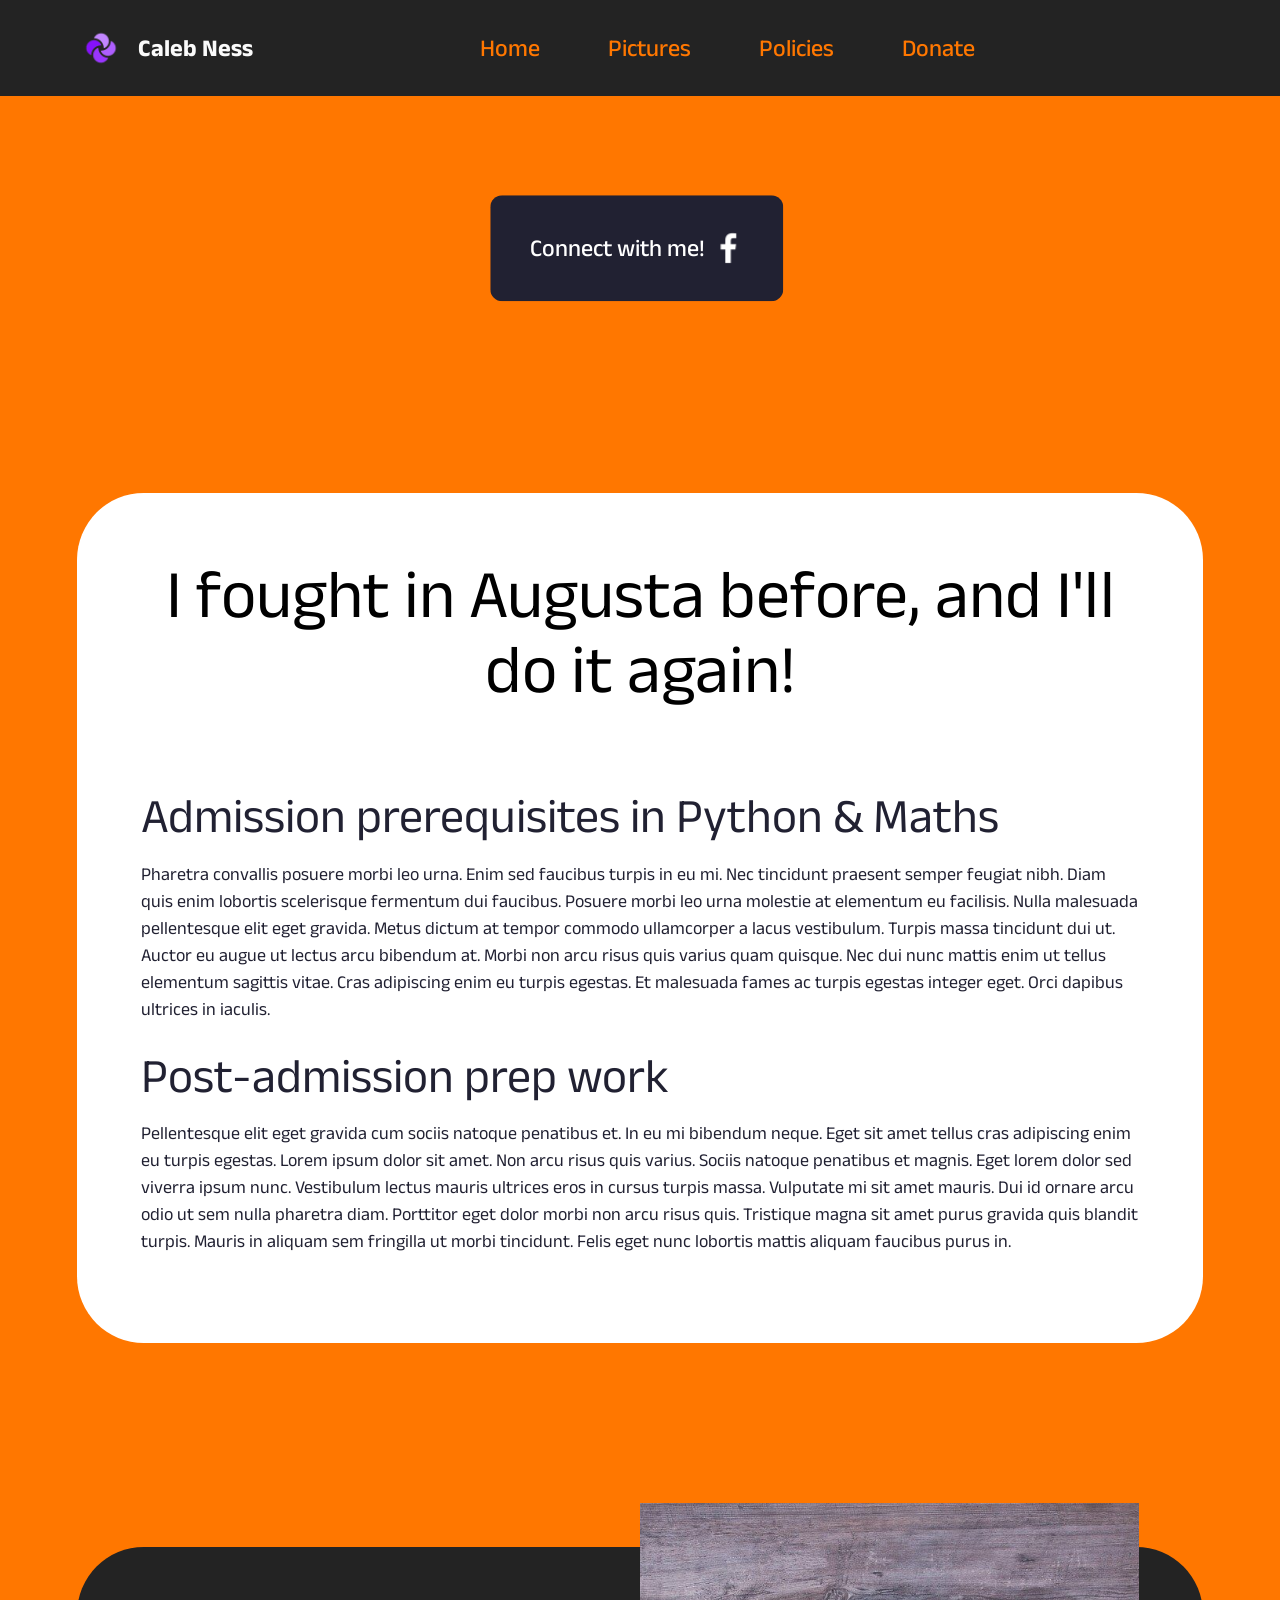
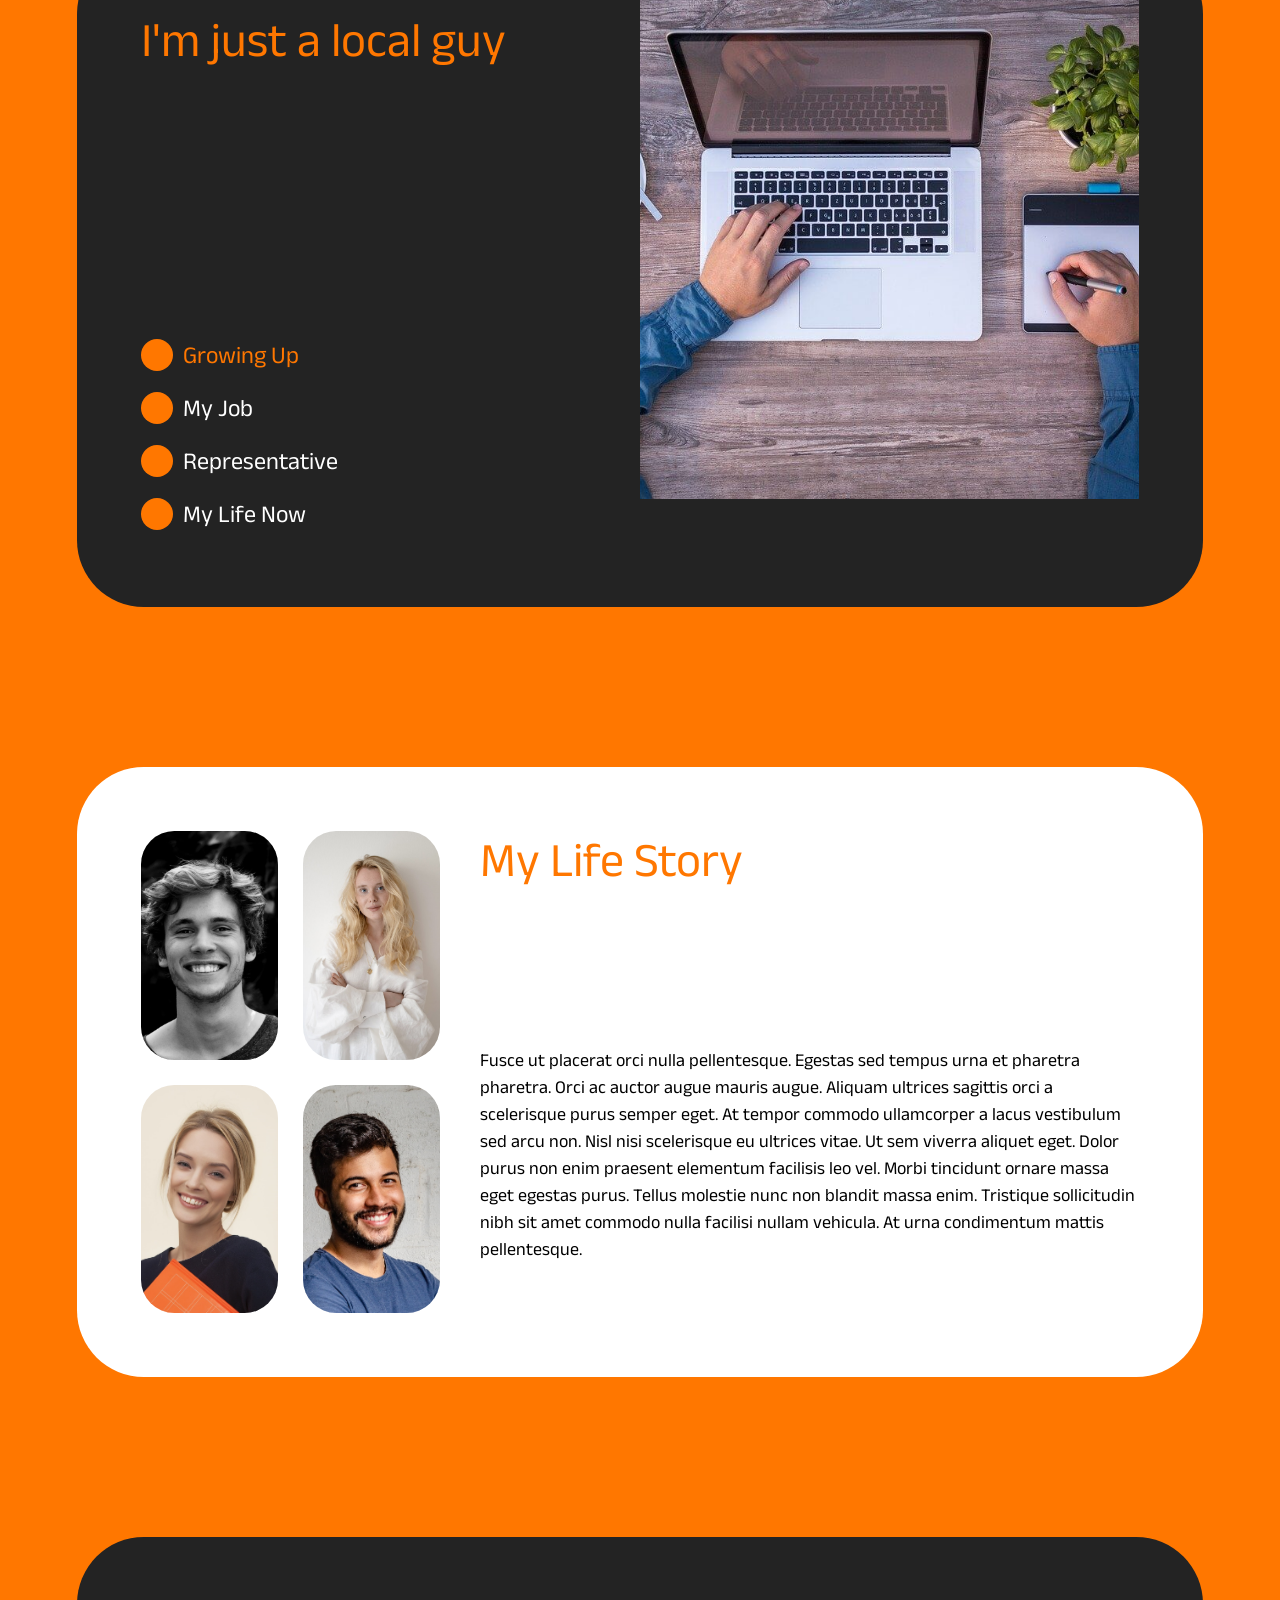
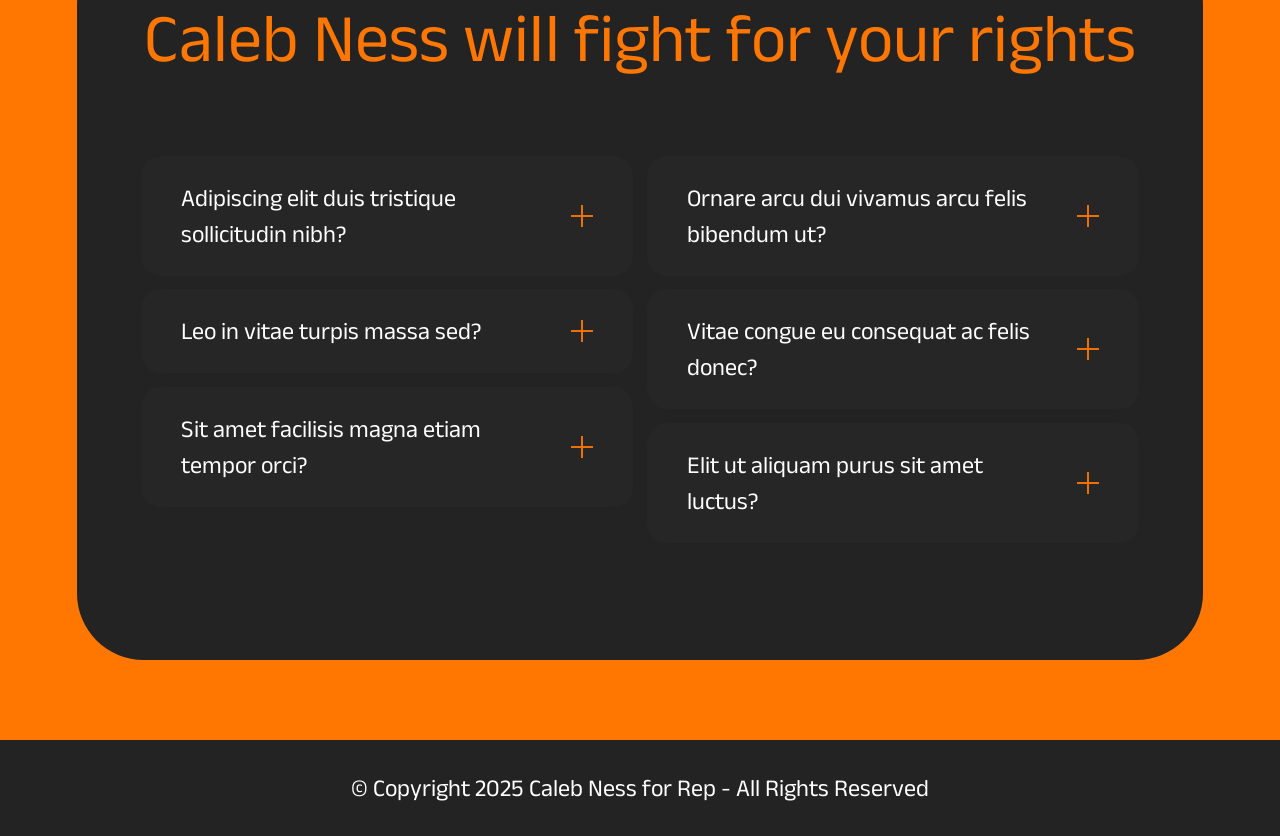
<file: index.html>
<!DOCTYPE html>
<html  >
<head>
  <!-- Site made with Mobirise Website Builder v6.0.6, https://mobirise.com -->
  <meta charset="UTF-8">
  <meta http-equiv="X-UA-Compatible" content="IE=edge">
  <meta name="generator" content="Mobirise v6.0.6, mobirise.com">
  <meta name="viewport" content="width=device-width, initial-scale=1, minimum-scale=1">
  <link rel="shortcut icon" href="assets/images/logo.png" type="image/x-icon">
  <meta name="description" content="">
  
  
  <title>Home</title>
  <link rel="stylesheet" href="assets/web/assets/mobirise-icons2/mobirise2.css">
  <link rel="stylesheet" href="assets/bootstrap/css/bootstrap.min.css">
  <link rel="stylesheet" href="assets/dropdown/css/style.css">
  <link rel="stylesheet" href="assets/socicon/css/styles.css">
  <link rel="stylesheet" href="assets/theme/css/style.css">
  <link rel="preload" href="https://fonts.googleapis.com/css?family=Anek+Latin:100,200,300,400,500,600,700,800&display=swap" as="style" onload="this.onload=null;this.rel='stylesheet'">
  <noscript><link rel="stylesheet" href="https://fonts.googleapis.com/css?family=Anek+Latin:100,200,300,400,500,600,700,800&display=swap"></noscript>
  <link rel="preload" as="style" href="assets/mobirise/css/mbr-additional.css?v=euZwPs"><link rel="stylesheet" href="assets/mobirise/css/mbr-additional.css?v=euZwPs" type="text/css">

  
  
  
</head>
<body>
  
  <section data-bs-version="5.1" class="menu menu1 bootcampm5 cid-taHRfbmdPD" once="menu" id="amenu1-0">
    

    <nav class="navbar navbar-dropdown navbar-fixed-top navbar-expand-lg">
        <div class="container">
            <div class="navbar-brand">
                <span class="navbar-logo">
                    <a href="https://mobiri.se">
                        <img src="assets/images/logo.png" alt="Mobirise Website Builder" style="height: 3rem;">
                    </a>
                </span>
                <span class="navbar-caption-wrap"><a class="navbar-caption text-white display-4" href="https://mobiri.se">Caleb Ness</a></span>
            </div>
            <button class="navbar-toggler" type="button" data-toggle="collapse" data-bs-toggle="collapse" data-target="#navbarSupportedContent" data-bs-target="#navbarSupportedContent" aria-controls="navbarNavAltMarkup" aria-expanded="false" aria-label="Toggle navigation">
                <div class="hamburger">
                    <span></span>
                    <span></span>
                    <span></span>
                    <span></span>
                </div>
            </button>
            <div class="collapse navbar-collapse" id="navbarSupportedContent">
                <ul class="navbar-nav nav-dropdown nav-right" data-app-modern-menu="true"><li class="nav-item"><a class="nav-link link text-primary display-4" href="index.html">Home</a></li>
                    <li class="nav-item"><a class="nav-link link text-primary display-4" href="pictures.html">Pictures</a>
                    </li>
                    <li class="nav-item"><a class="nav-link link text-primary display-4" href="policies.html">Policies</a>
                    </li>
                    <li class="nav-item"><a class="nav-link link text-primary display-4" href="https://mobiri.se">Donate</a>
                    </li></ul>
                
                
            </div>
        </div>
    </nav>
</section>

<section data-bs-version="5.1" class="header1 bootcampm5 cid-taHS4cCyTH" id="aheader1-2">

    

    
    

    <div class="container">
        <div class="row justify-content-center">
            <div class="col-12 col-lg-12">
                
                

                <div class="btn-container">
                    <div class="mbr-section-btn custom-mbr-section-btn align-center"><div class="custom-section-btn">
                            <a class="btn btn-black display-4" href="https://facebook.com" target="_blank"><span class="socicon socicon-facebook mbr-iconfont mbr-iconfont-btn"></span>
                                
                                Connect with me!</a>
                        </div></div>
                    

                </div>
            </div>
        </div>
    </div>
</section>

<section data-bs-version="5.1" class="article2 bootcampm5 cid-taHXdvHVlg" id="aarticle2-b">

    

    
    
    <div class="container">
        <div class="row justify-content-center">
            <div class="col-12 col-lg-12">
                <div class="content-wrapper">
                    <h1 class="mbr-section-title mbr-fonts-style align-center mbr-white display-2">I fought in Augusta before, and I'll do it again!</h1>
                    <div class="item-wrap">
                        <h2 class="mbr-section-subtitle mbr-fonts-style mbr-white mb-0 display-5">Admission prerequisites in Python &amp; Maths</h2>
                        <p class="mbr-text mbr-white mbr-fonts-style display-7">
                            Pharetra convallis posuere morbi leo urna. Enim sed faucibus turpis in eu mi. Nec tincidunt praesent semper feugiat nibh. Diam quis enim lobortis scelerisque fermentum dui faucibus. Posuere morbi leo urna molestie at elementum eu facilisis. Nulla malesuada pellentesque elit eget gravida. Metus dictum at tempor commodo ullamcorper a lacus vestibulum. Turpis massa tincidunt dui ut. Auctor eu augue ut lectus arcu bibendum at. Morbi non arcu risus quis varius quam quisque. Nec dui nunc mattis enim ut tellus elementum sagittis vitae. Cras adipiscing enim eu turpis egestas. Et malesuada fames ac turpis egestas integer eget. Orci dapibus ultrices in iaculis.
                        </p>
                    </div>

                    <div class="item-wrap">
                        <h2 class="mbr-section-subtitle mbr-fonts-style mbr-white mb-0 display-5">Post-admission prep work</h2>
                        <p class="mbr-text mbr-white mbr-fonts-style display-7">
                            Pellentesque elit eget gravida cum sociis natoque penatibus et. In eu mi bibendum neque. Eget sit amet tellus cras adipiscing enim eu turpis egestas. Lorem ipsum dolor sit amet. Non arcu risus quis varius. Sociis natoque penatibus et magnis. Eget lorem dolor sed viverra ipsum nunc. Vestibulum lectus mauris ultrices eros in cursus turpis massa. Vulputate mi sit amet mauris. Dui id ornare arcu odio ut sem nulla pharetra diam. Porttitor eget dolor morbi non arcu risus quis. Tristique magna sit amet purus gravida quis blandit turpis. Mauris in aliquam sem fringilla ut morbi tincidunt. Felis eget nunc lobortis mattis aliquam faucibus purus in.
                        </p>
                    </div>
                    
                    
                    
                    
                    
                    
                    
                    
                </div>
            </div>
        </div>
    </div>
</section>

<section data-bs-version="5.1" class="tabs features4 bootcampm5 cid-taHYeLL3HT" id="afeatures4-d">

    

    
    
    <div class="container">
        <div class="row">
            <div class="content-container col-12">
                <div class="content-wrapper">
                    <div class="text-wrapper">
                        <h6 class="card-title mb-0 mbr-fonts-style display-5">I'm just a local guy</h6>
                    </div>
                    <ul class="nav nav-tabs" role="tablist">
                        <li class="nav-item first mbr-fonts-style"><a class="nav-link mbr-fonts-style show active display-4" role="tab" data-toggle="tab" data-bs-toggle="tab" href="#afeatures4-d_tab0" aria-selected="true">Growing Up</a></li>
                        <li class="nav-item"><a class="nav-link mbr-fonts-style active display-4" role="tab" data-toggle="tab" data-bs-toggle="tab" href="#afeatures4-d_tab1" aria-selected="true">My Job</a></li>
                        <li class="nav-item"><a class="nav-link mbr-fonts-style active display-4" role="tab" data-toggle="tab" data-bs-toggle="tab" href="#afeatures4-d_tab2" aria-selected="true">Representative</a></li>
                        <li class="nav-item"><a class="nav-link mbr-fonts-style active display-4" role="tab" data-toggle="tab" data-bs-toggle="tab" href="#afeatures4-d_tab3" aria-selected="true">My Life Now</a></li>
                    </ul>
                    <div class="tab-content">
                        <div id="tab1" class="tab-pane in active" role="tabpanel">
                            <div class="img-box">
                                <img src="assets/images/features1.jpg" alt="Mobirise Website Builder">
                            </div>
                        </div>
                        <div id="tab2" class="tab-pane" role="tabpanel">
                            <div class="img-box">
                                <img src="assets/images/features2.jpg" alt="Mobirise Website Builder">
                            </div>
                        </div>
                        <div id="tab3" class="tab-pane" role="tabpanel">
                            <div class="img-box">
                                <img src="assets/images/features3.jpg" alt="Mobirise Website Builder">
                            </div>
                        </div>
                        <div id="tab4" class="tab-pane" role="tabpanel">
                            <div class="img-box">
                                <img src="assets/images/features4.jpg" alt="Mobirise Website Builder">
                            </div>
                        </div>
                    </div>
                </div>
                
            </div>
        </div>
    </div>
</section>

<section data-bs-version="5.1" class="features10 bootcampm5 cid-taHZvgt8Wh" id="afeatures10-f">

    

    
    
    <div class="container">
        <div class="row">
            <div class="content-container col-12">
                <div class="content-wrapper">
                    <div class="img-container">
                        <div class="image-wrapper">
                            <img src="assets/images/pexels-stefan-stefancik-91227.jpg" alt="Mobirise Website Builder">
                        </div>
                        <div class="image-wrapper">
                            <img src="assets/images/people7.jpg" alt="Mobirise Website Builder">
                        </div>
                        <div class="image-wrapper">
                            <img src="assets/images/pexels-moose-photos-1587009.jpg" alt="Mobirise Website Builder">
                        </div>
                        <div class="image-wrapper">
                            <img src="assets/images/pexels-italo-melo-2379004.jpg" alt="Mobirise Website Builder">
                        </div>
                    </div>
                    <div class="text-wrapper">
                        <h6 class="mbr-section-title mbr-fonts-style display-5">My Life Story</h6>
                        <p class="mbr-section-subtitle mbr-fonts-style mb-0 display-7">
                            Fusce ut placerat orci nulla pellentesque. Egestas sed tempus urna et pharetra pharetra. Orci ac auctor augue mauris augue. Aliquam ultrices sagittis orci a scelerisque purus semper eget. At tempor commodo ullamcorper a lacus vestibulum sed arcu non. Nisl nisi scelerisque eu ultrices vitae. Ut sem viverra aliquet eget. Dolor purus non enim praesent elementum facilisis leo vel. Morbi tincidunt ornare massa eget egestas purus. Tellus molestie nunc non blandit massa enim. Tristique sollicitudin nibh sit amet commodo nulla facilisi nullam vehicula. At urna condimentum mattis pellentesque.
                        </p>
                    </div>
                </div>
                
            </div>
        </div>
    </div>
</section>

<section data-bs-version="5.1" class="list1 bootcampm5 cid-taI1c8Ft3a" id="alist1-j">

    

    
    
    <div class="container">
        <div class="row justify-content-center">
            <div class="col-12">
                <div class="content-wrapper">
                    <div class="col-title">
                        <h3 class="mbr-section-title mbr-fonts-style align-center mb-0 display-2">Caleb Ness will fight for your rights</h3>
                    </div>
                    <div id="bootstrap-accordion_17" class="panel-group accordionStyles accordion" role="tablist" aria-multiselectable="true">
                        <div>
                            <div class="card">
                                <div class="card-header" role="tab" id="headingOne">
                                    <a role="button" class="panel-title collapsed" data-toggle="collapse" data-bs-toggle="collapse" data-core="" href="#collapse1_17" aria-expanded="false" aria-controls="collapse1">
                                        <h6 class="panel-title-edit mbr-fonts-style mb-0 display-4">
                                            Adipiscing elit duis tristique sollicitudin nibh?
                                        </h6>
                                        <span class="sign mbr-iconfont mobi-mbri-plus"></span>
                                    </a>
                                </div>
                                <div id="collapse1_17" class="panel-collapse noScroll collapse" role="tabpanel" aria-labelledby="headingOne" data-parent="#accordion" data-bs-parent="#bootstrap-accordion_17">
                                    <div class="panel-body">
                                        <p class="mbr-fonts-style panel-text display-7">The number of items is limited in this block. Open
                                            Quisque id diam vel quam elementum pulvinar etiam non. Et ultrices neque ornare aenean. Venenatis urna cursus eget nunc scelerisque viverra. Fusce id velit ut tortor pretium viverra suspendisse potenti nullam.
                                        </p>
                                    </div>
                                </div>
                            </div>
                            <div class="card">
                                <div class="card-header" role="tab" id="headingOne">
                                    <a role="button" class="panel-title collapsed" data-toggle="collapse" data-bs-toggle="collapse" data-core="" href="#collapse2_17" aria-expanded="false" aria-controls="collapse2">
                                        <h6 class="panel-title-edit mbr-fonts-style mb-0 display-4">
                                            Leo in vitae turpis massa sed?</h6>
                                        <span class="sign mbr-iconfont mobi-mbri-plus"></span>
                                    </a>
                                </div>
                                <div id="collapse2_17" class="panel-collapse noScroll collapse" role="tabpanel" aria-labelledby="headingOne" data-parent="#accordion" data-bs-parent="#bootstrap-accordion_17">
                                    <div class="panel-body">
                                        <p class="mbr-fonts-style panel-text display-7">
                                            Sed euismod nisi porta lorem. Cras sed felis eget velit. Facilisis leo vel fringilla est ullamcorper eget nulla facilisi. Aliquam ut porttitor leo a diam. Congue eu consequat ac felis donec et odio pellentesque diam.
                                        </p>
                                    </div>
                                </div>
                            </div>
                            <div class="card">
                                <div class="card-header" role="tab" id="headingOne">
                                    <a role="button" class="panel-title collapsed" data-toggle="collapse" data-bs-toggle="collapse" data-core="" href="#collapse3_17" aria-expanded="false" aria-controls="collapse3">
                                        <h6 class="panel-title-edit mbr-fonts-style mb-0 display-4">
                                            Sit amet facilisis magna etiam tempor orci?</h6>
                                        <span class="sign mbr-iconfont mobi-mbri-plus"></span>
                                    </a>
                                </div>
                                <div id="collapse3_17" class="panel-collapse noScroll collapse" role="tabpanel" aria-labelledby="headingOne" data-parent="#accordion" data-bs-parent="#bootstrap-accordion_17">
                                    <div class="panel-body">
                                        <p class="mbr-fonts-style panel-text display-7">
                                            Quisque id diam vel quam elementum pulvinar etiam non. Et ultrices neque ornare aenean. Venenatis urna cursus eget nunc scelerisque viverra. Fusce id velit ut tortor pretium viverra suspendisse potenti nullam.
                                        </p>
                                    </div>
                                </div>
                            </div>
                            
                            
                            
                            
                        </div>

                        <div>
                            <div class="card">
                                <div class="card-header" role="tab" id="headingOne">
                                    <a role="button" class="panel-title collapsed" data-toggle="collapse" data-bs-toggle="collapse" data-core="" href="#collapse8_17" aria-expanded="false" aria-controls="collapse8">
                                        <h6 class="panel-title-edit mbr-fonts-style mb-0 display-4">
                                            Ornare arcu dui vivamus arcu felis bibendum ut?</h6>
                                        <span class="sign mbr-iconfont mobi-mbri-plus"></span>
                                    </a>
                                </div>
                                <div id="collapse8_17" class="panel-collapse noScroll collapse" role="tabpanel" aria-labelledby="headingOne" data-parent="#accordion" data-bs-parent="#bootstrap-accordion_17">
                                    <div class="panel-body">
                                        <p class="mbr-fonts-style panel-text display-7">
                                            Diam sit amet nisl suscipit. Faucibus purus in massa tempor nec feugiat nisl.
                                            Tellus integer feugiat scelerisque varius morbi enim nunc faucibus. Ultrices mi
                                            tempus imperdiet nulla malesuada pellentesque elit eget.
                                        </p>
                                    </div>
                                </div>
                            </div>

                            <div class="card">
                                <div class="card-header" role="tab" id="headingOne">
                                    <a role="button" class="panel-title collapsed" data-toggle="collapse" data-bs-toggle="collapse" data-core="" href="#collapse9_17" aria-expanded="false" aria-controls="collapse9">
                                        <h6 class="panel-title-edit mbr-fonts-style mb-0 display-4">
                                            Vitae congue eu consequat ac felis donec?</h6>
                                        <span class="sign mbr-iconfont mobi-mbri-plus"></span>
                                    </a>
                                </div>
                                <div id="collapse9_17" class="panel-collapse noScroll collapse" role="tabpanel" aria-labelledby="headingOne" data-parent="#accordion" data-bs-parent="#bootstrap-accordion_17">
                                    <div class="panel-body">
                                        <p class="mbr-fonts-style panel-text display-7">
                                            Diam sit amet nisl suscipit. Faucibus purus in massa tempor nec feugiat nisl.
                                            Tellus integer feugiat scelerisque varius morbi enim nunc faucibus. Ultrices mi
                                            tempus imperdiet nulla malesuada pellentesque elit eget.
                                        </p>
                                    </div>
                                </div>
                            </div>
                            <div class="card">
                                <div class="card-header" role="tab" id="headingOne">
                                    <a role="button" class="panel-title collapsed" data-toggle="collapse" data-bs-toggle="collapse" data-core="" href="#collapse10_17" aria-expanded="false" aria-controls="collapse10">
                                        <h6 class="panel-title-edit mbr-fonts-style mb-0 display-4">
                                            Elit ut aliquam purus sit amet luctus?</h6>
                                        <span class="sign mbr-iconfont mobi-mbri-plus"></span>
                                    </a>
                                </div>
                                <div id="collapse10_17" class="panel-collapse noScroll collapse" role="tabpanel" aria-labelledby="headingOne" data-parent="#accordion" data-bs-parent="#bootstrap-accordion_17">
                                    <div class="panel-body">
                                        <p class="mbr-fonts-style panel-text display-7">
                                            Diam sit amet nisl suscipit. Faucibus purus in massa tempor nec feugiat nisl.
                                            Tellus integer feugiat scelerisque varius morbi enim nunc faucibus. Ultrices mi
                                            tempus imperdiet nulla malesuada pellentesque elit eget.
                                        </p>
                                    </div>
                                </div>
                            </div>
                            
                            
                            
                            
                        </div>
                    </div>
                    
                </div>
                
            </div>
        </div>
    </div>
</section>

<section data-bs-version="5.1" class="footer2 bootcampm5 cid-taI1vrEVAM" once="footers" id="afooter2-l">

    

    

    <div class="container">
        <div class="media-container-row align-center mbr-white">
            <div class="col-12">
                <p class="mbr-text mb-0 mbr-fonts-style align-center display-4">
                    © Copyright 2025 Caleb Ness for Rep - All Rights Reserved
                </p>
            </div>
        </div>
    </div>
</section>


<script src="assets/bootstrap/js/bootstrap.bundle.min.js"></script>
  <script src="assets/smoothscroll/smooth-scroll.js"></script>
  <script src="assets/ytplayer/index.js"></script>
  <script src="assets/dropdown/js/navbar-dropdown.js"></script>
  <script src="assets/mbr-tabs/mbr-tabs.js"></script>
  <script src="assets/mbr-switch-arrow/mbr-switch-arrow.js"></script>
  <script src="assets/theme/js/script.js"></script>
  
  
  
</body>
</html>
</file>
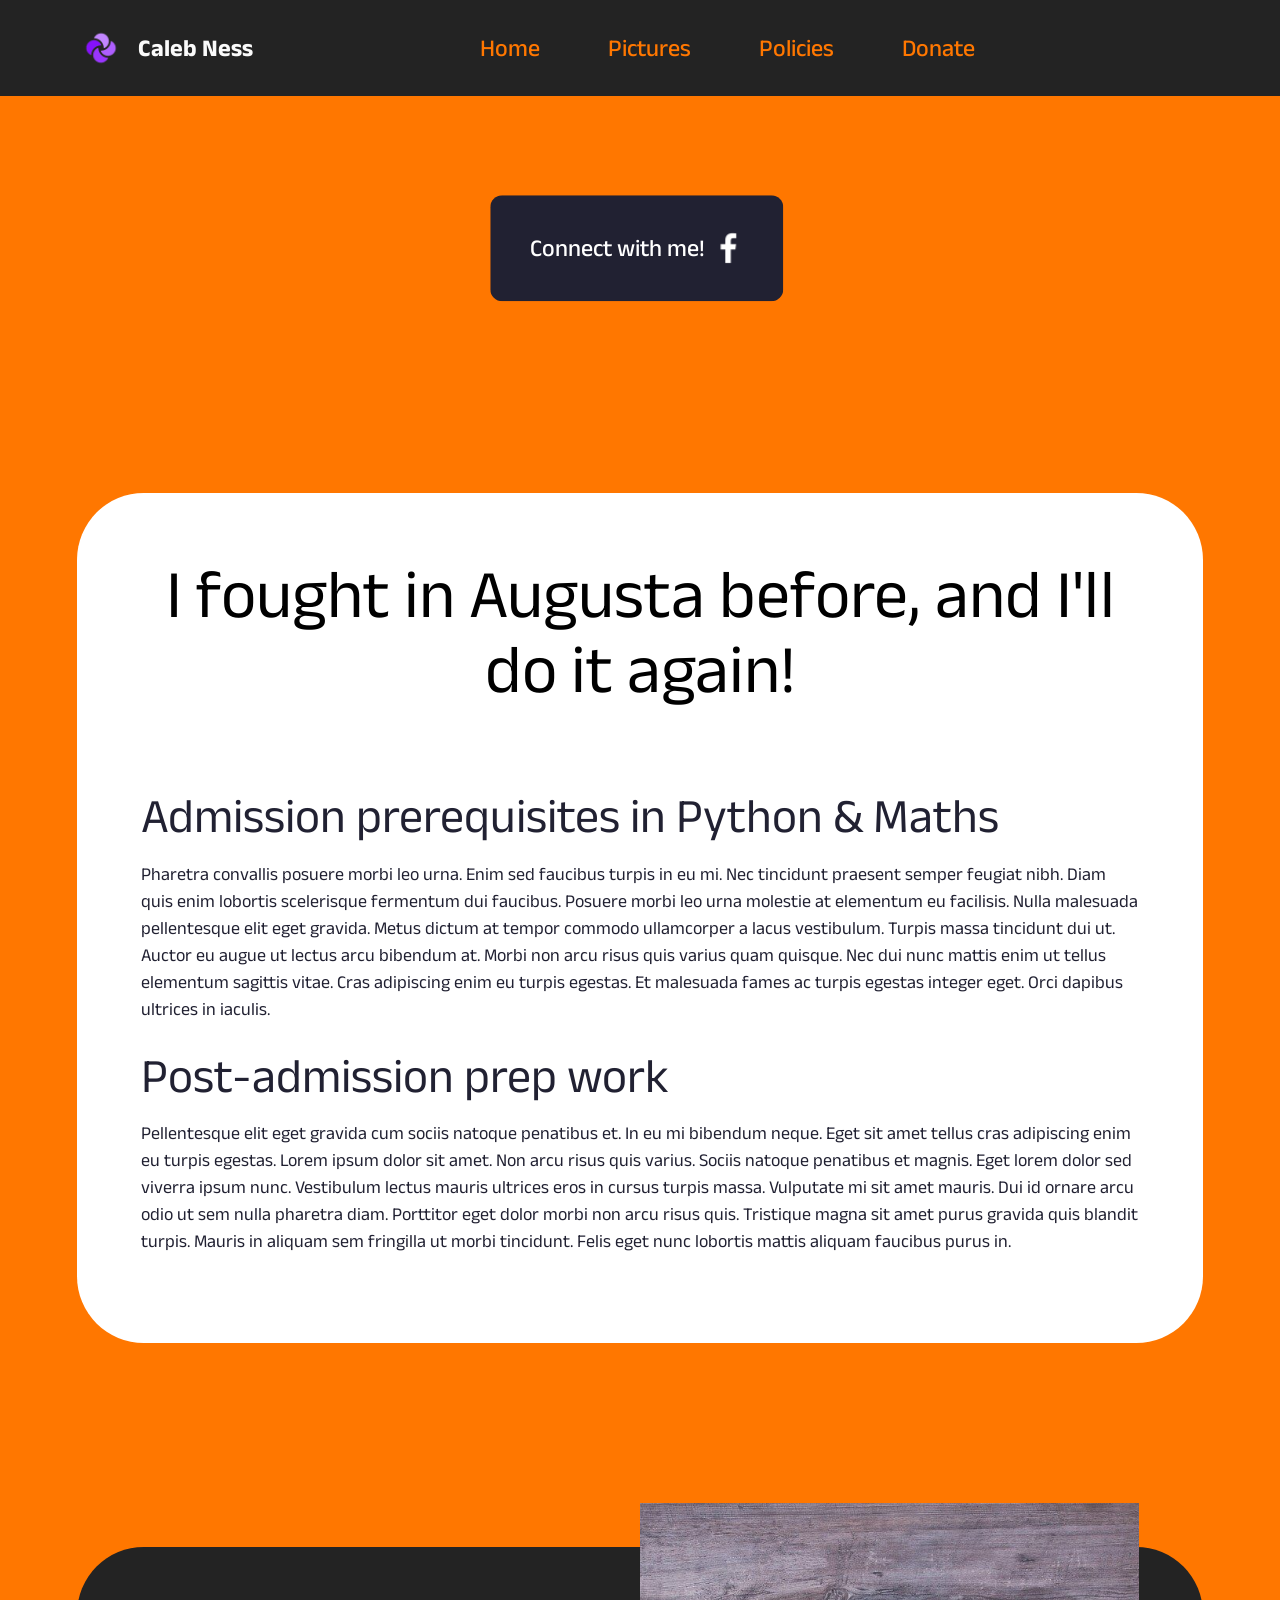
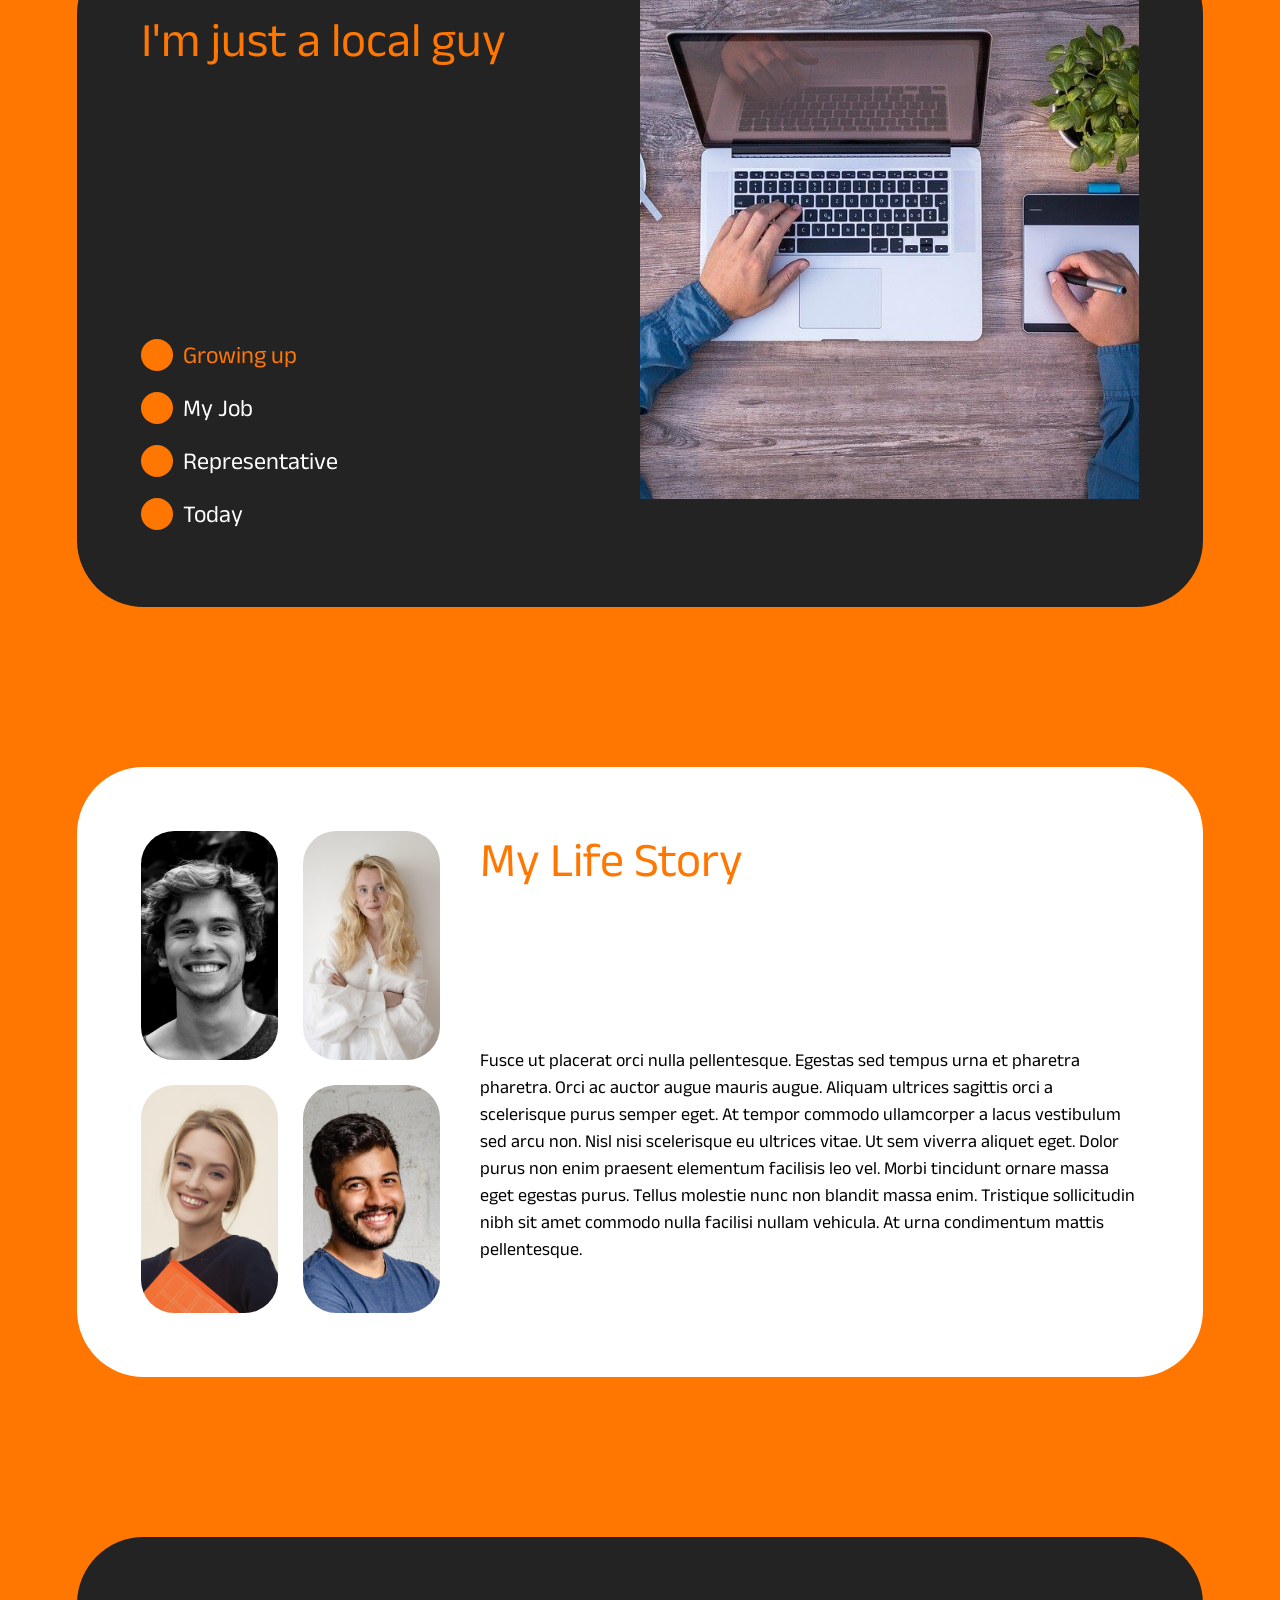
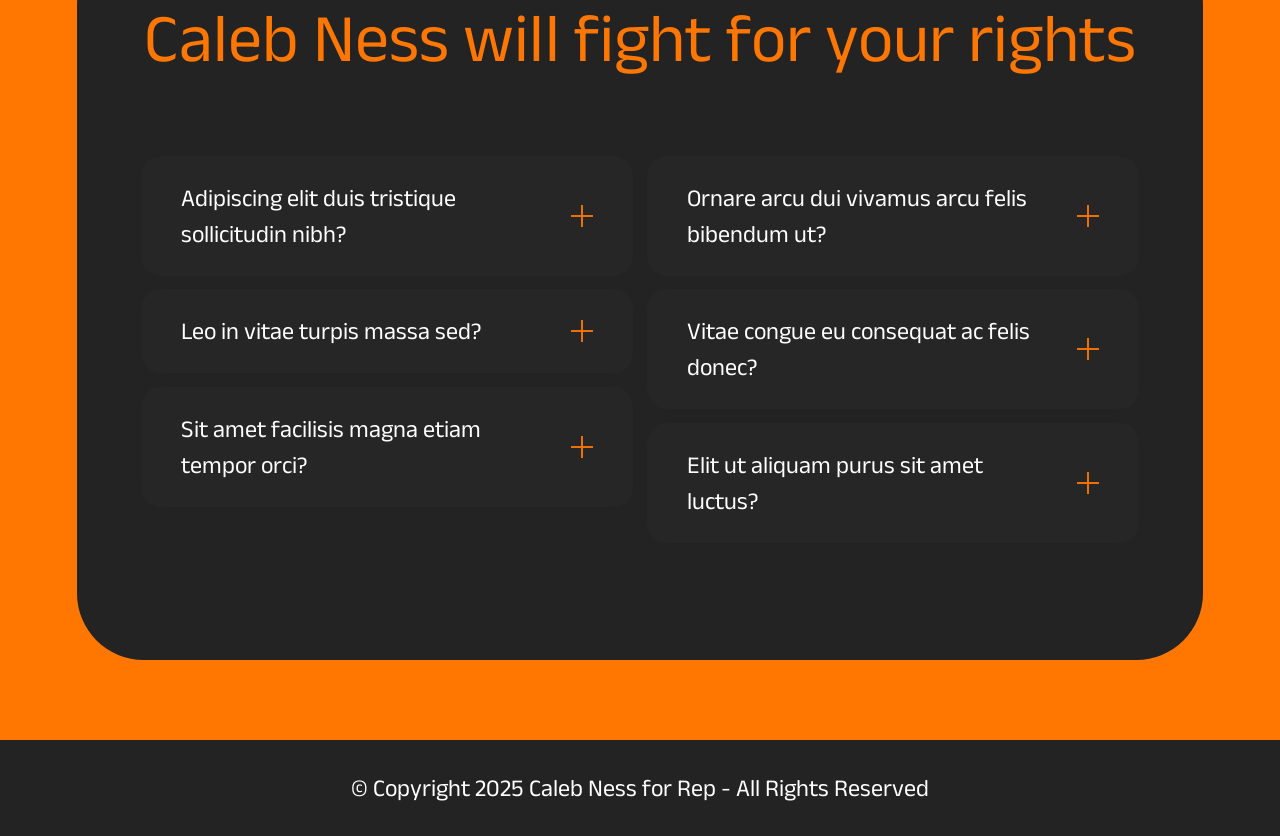
<file: pictures.html>
<!DOCTYPE html>
<html  >
<head>
  <!-- Site made with Mobirise Website Builder v6.0.6, https://mobirise.com -->
  <meta charset="UTF-8">
  <meta http-equiv="X-UA-Compatible" content="IE=edge">
  <meta name="generator" content="Mobirise v6.0.6, mobirise.com">
  <meta name="viewport" content="width=device-width, initial-scale=1, minimum-scale=1">
  <link rel="shortcut icon" href="assets/images/logo.png" type="image/x-icon">
  <meta name="description" content="">
  
  
  <title>Pictures</title>
  <link rel="stylesheet" href="assets/web/assets/mobirise-icons2/mobirise2.css">
  <link rel="stylesheet" href="assets/bootstrap/css/bootstrap.min.css">
  <link rel="stylesheet" href="assets/dropdown/css/style.css">
  <link rel="stylesheet" href="assets/socicon/css/styles.css">
  <link rel="stylesheet" href="assets/theme/css/style.css">
  <link rel="preload" href="https://fonts.googleapis.com/css?family=Anek+Latin:100,200,300,400,500,600,700,800&display=swap" as="style" onload="this.onload=null;this.rel='stylesheet'">
  <noscript><link rel="stylesheet" href="https://fonts.googleapis.com/css?family=Anek+Latin:100,200,300,400,500,600,700,800&display=swap"></noscript>
  <link rel="preload" as="style" href="assets/mobirise/css/mbr-additional.css?v=J47XXn"><link rel="stylesheet" href="assets/mobirise/css/mbr-additional.css?v=J47XXn" type="text/css">

  
  
  
</head>
<body>
  
  <section data-bs-version="5.1" class="menu menu1 bootcampm5 cid-v0q15S6kWP" once="menu" id="amenu1-0">
    

    <nav class="navbar navbar-dropdown navbar-fixed-top navbar-expand-lg">
        <div class="container">
            <div class="navbar-brand">
                <span class="navbar-logo">
                    <a href="https://mobiri.se">
                        <img src="assets/images/logo.png" alt="Mobirise Website Builder" style="height: 3rem;">
                    </a>
                </span>
                <span class="navbar-caption-wrap"><a class="navbar-caption text-white display-4" href="https://mobiri.se">Caleb Ness</a></span>
            </div>
            <button class="navbar-toggler" type="button" data-toggle="collapse" data-bs-toggle="collapse" data-target="#navbarSupportedContent" data-bs-target="#navbarSupportedContent" aria-controls="navbarNavAltMarkup" aria-expanded="false" aria-label="Toggle navigation">
                <div class="hamburger">
                    <span></span>
                    <span></span>
                    <span></span>
                    <span></span>
                </div>
            </button>
            <div class="collapse navbar-collapse" id="navbarSupportedContent">
                <ul class="navbar-nav nav-dropdown nav-right" data-app-modern-menu="true"><li class="nav-item"><a class="nav-link link text-primary display-4" href="index.html">Home</a></li>
                    <li class="nav-item"><a class="nav-link link text-primary display-4" href="pictures.html">Pictures</a>
                    </li>
                    <li class="nav-item"><a class="nav-link link text-primary display-4" href="policies.html">Policies</a>
                    </li>
                    <li class="nav-item"><a class="nav-link link text-primary display-4" href="https://mobiri.se">Donate</a>
                    </li></ul>
                
                
            </div>
        </div>
    </nav>
</section>

<section data-bs-version="5.1" class="header1 bootcampm5 cid-v0q15SswuJ" id="aheader1-1">

    

    
    

    <div class="container">
        <div class="row justify-content-center">
            <div class="col-12 col-lg-12">
                
                

                <div class="btn-container">
                    <div class="mbr-section-btn custom-mbr-section-btn align-center"><div class="custom-section-btn">
                            <a class="btn btn-black display-4" href="https://facebook.com/" target="_blank"><span class="socicon socicon-facebook mbr-iconfont mbr-iconfont-btn"></span>
                                
                                Connect with me!</a>
                        </div></div>
                    

                </div>
            </div>
        </div>
    </div>
</section>

<section data-bs-version="5.1" class="article2 bootcampm5 cid-v0q15SNx9U" id="aarticle2-2">

    

    
    
    <div class="container">
        <div class="row justify-content-center">
            <div class="col-12 col-lg-12">
                <div class="content-wrapper">
                    <h1 class="mbr-section-title mbr-fonts-style align-center mbr-white display-2">I fought in Augusta before, and I'll do it again!</h1>
                    <div class="item-wrap">
                        <h2 class="mbr-section-subtitle mbr-fonts-style mbr-white mb-0 display-5">Admission prerequisites in Python &amp; Maths</h2>
                        <p class="mbr-text mbr-white mbr-fonts-style display-7">
                            Pharetra convallis posuere morbi leo urna. Enim sed faucibus turpis in eu mi. Nec tincidunt praesent semper feugiat nibh. Diam quis enim lobortis scelerisque fermentum dui faucibus. Posuere morbi leo urna molestie at elementum eu facilisis. Nulla malesuada pellentesque elit eget gravida. Metus dictum at tempor commodo ullamcorper a lacus vestibulum. Turpis massa tincidunt dui ut. Auctor eu augue ut lectus arcu bibendum at. Morbi non arcu risus quis varius quam quisque. Nec dui nunc mattis enim ut tellus elementum sagittis vitae. Cras adipiscing enim eu turpis egestas. Et malesuada fames ac turpis egestas integer eget. Orci dapibus ultrices in iaculis.
                        </p>
                    </div>

                    <div class="item-wrap">
                        <h2 class="mbr-section-subtitle mbr-fonts-style mbr-white mb-0 display-5">Post-admission prep work</h2>
                        <p class="mbr-text mbr-white mbr-fonts-style display-7">
                            Pellentesque elit eget gravida cum sociis natoque penatibus et. In eu mi bibendum neque. Eget sit amet tellus cras adipiscing enim eu turpis egestas. Lorem ipsum dolor sit amet. Non arcu risus quis varius. Sociis natoque penatibus et magnis. Eget lorem dolor sed viverra ipsum nunc. Vestibulum lectus mauris ultrices eros in cursus turpis massa. Vulputate mi sit amet mauris. Dui id ornare arcu odio ut sem nulla pharetra diam. Porttitor eget dolor morbi non arcu risus quis. Tristique magna sit amet purus gravida quis blandit turpis. Mauris in aliquam sem fringilla ut morbi tincidunt. Felis eget nunc lobortis mattis aliquam faucibus purus in.
                        </p>
                    </div>
                    
                    
                    
                    
                    
                    
                    
                    
                </div>
            </div>
        </div>
    </div>
</section>

<section data-bs-version="5.1" class="tabs features4 bootcampm5 cid-v0q15T1WaE" id="afeatures4-3">

    

    
    
    <div class="container">
        <div class="row">
            <div class="content-container col-12">
                <div class="content-wrapper">
                    <div class="text-wrapper">
                        <h6 class="card-title mb-0 mbr-fonts-style display-5">I'm just a local guy</h6>
                    </div>
                    <ul class="nav nav-tabs" role="tablist">
                        <li class="nav-item first mbr-fonts-style"><a class="nav-link mbr-fonts-style show active display-4" role="tab" data-toggle="tab" data-bs-toggle="tab" href="#afeatures4-3_tab0" aria-selected="true">Growing up</a></li>
                        <li class="nav-item"><a class="nav-link mbr-fonts-style active display-4" role="tab" data-toggle="tab" data-bs-toggle="tab" href="#afeatures4-3_tab1" aria-selected="true">My Job</a></li>
                        <li class="nav-item"><a class="nav-link mbr-fonts-style active display-4" role="tab" data-toggle="tab" data-bs-toggle="tab" href="#afeatures4-3_tab2" aria-selected="true">Representative</a></li>
                        <li class="nav-item"><a class="nav-link mbr-fonts-style active display-4" role="tab" data-toggle="tab" data-bs-toggle="tab" href="#afeatures4-3_tab3" aria-selected="true">Today</a></li>
                    </ul>
                    <div class="tab-content">
                        <div id="tab1" class="tab-pane in active" role="tabpanel">
                            <div class="img-box">
                                <img src="assets/images/features1.jpg" alt="Mobirise Website Builder">
                            </div>
                        </div>
                        <div id="tab2" class="tab-pane" role="tabpanel">
                            <div class="img-box">
                                <img src="assets/images/features2.jpg" alt="Mobirise Website Builder">
                            </div>
                        </div>
                        <div id="tab3" class="tab-pane" role="tabpanel">
                            <div class="img-box">
                                <img src="assets/images/features3.jpg" alt="Mobirise Website Builder">
                            </div>
                        </div>
                        <div id="tab4" class="tab-pane" role="tabpanel">
                            <div class="img-box">
                                <img src="assets/images/features4.jpg" alt="Mobirise Website Builder">
                            </div>
                        </div>
                    </div>
                </div>
                
            </div>
        </div>
    </div>
</section>

<section data-bs-version="5.1" class="features10 bootcampm5 cid-v0q15TjROE" id="afeatures10-4">

    

    
    
    <div class="container">
        <div class="row">
            <div class="content-container col-12">
                <div class="content-wrapper">
                    <div class="img-container">
                        <div class="image-wrapper">
                            <img src="assets/images/pexels-stefan-stefancik-91227.jpg" alt="Mobirise Website Builder">
                        </div>
                        <div class="image-wrapper">
                            <img src="assets/images/people7.jpg" alt="Mobirise Website Builder">
                        </div>
                        <div class="image-wrapper">
                            <img src="assets/images/pexels-moose-photos-1587009.jpg" alt="Mobirise Website Builder">
                        </div>
                        <div class="image-wrapper">
                            <img src="assets/images/pexels-italo-melo-2379004.jpg" alt="Mobirise Website Builder">
                        </div>
                    </div>
                    <div class="text-wrapper">
                        <h6 class="mbr-section-title mbr-fonts-style display-5">My Life Story</h6>
                        <p class="mbr-section-subtitle mbr-fonts-style mb-0 display-7">
                            Fusce ut placerat orci nulla pellentesque. Egestas sed tempus urna et pharetra pharetra. Orci ac auctor augue mauris augue. Aliquam ultrices sagittis orci a scelerisque purus semper eget. At tempor commodo ullamcorper a lacus vestibulum sed arcu non. Nisl nisi scelerisque eu ultrices vitae. Ut sem viverra aliquet eget. Dolor purus non enim praesent elementum facilisis leo vel. Morbi tincidunt ornare massa eget egestas purus. Tellus molestie nunc non blandit massa enim. Tristique sollicitudin nibh sit amet commodo nulla facilisi nullam vehicula. At urna condimentum mattis pellentesque.
                        </p>
                    </div>
                </div>
                
            </div>
        </div>
    </div>
</section>

<section data-bs-version="5.1" class="list1 bootcampm5 cid-v0q15TweMn" id="alist1-5">

    

    
    
    <div class="container">
        <div class="row justify-content-center">
            <div class="col-12">
                <div class="content-wrapper">
                    <div class="col-title">
                        <h3 class="mbr-section-title mbr-fonts-style align-center mb-0 display-2">Caleb Ness will fight for your rights</h3>
                    </div>
                    <div id="bootstrap-accordion_25" class="panel-group accordionStyles accordion" role="tablist" aria-multiselectable="true">
                        <div>
                            <div class="card">
                                <div class="card-header" role="tab" id="headingOne">
                                    <a role="button" class="panel-title collapsed" data-toggle="collapse" data-bs-toggle="collapse" data-core="" href="#collapse1_25" aria-expanded="false" aria-controls="collapse1">
                                        <h6 class="panel-title-edit mbr-fonts-style mb-0 display-4">
                                            Adipiscing elit duis tristique sollicitudin nibh?
                                        </h6>
                                        <span class="sign mbr-iconfont mobi-mbri-plus"></span>
                                    </a>
                                </div>
                                <div id="collapse1_25" class="panel-collapse noScroll collapse" role="tabpanel" aria-labelledby="headingOne" data-parent="#accordion" data-bs-parent="#bootstrap-accordion_25">
                                    <div class="panel-body">
                                        <p class="mbr-fonts-style panel-text display-7">The number of items is limited in this block. Open
                                            Quisque id diam vel quam elementum pulvinar etiam non. Et ultrices neque ornare aenean. Venenatis urna cursus eget nunc scelerisque viverra. Fusce id velit ut tortor pretium viverra suspendisse potenti nullam.
                                        </p>
                                    </div>
                                </div>
                            </div>
                            <div class="card">
                                <div class="card-header" role="tab" id="headingOne">
                                    <a role="button" class="panel-title collapsed" data-toggle="collapse" data-bs-toggle="collapse" data-core="" href="#collapse2_25" aria-expanded="false" aria-controls="collapse2">
                                        <h6 class="panel-title-edit mbr-fonts-style mb-0 display-4">
                                            Leo in vitae turpis massa sed?</h6>
                                        <span class="sign mbr-iconfont mobi-mbri-plus"></span>
                                    </a>
                                </div>
                                <div id="collapse2_25" class="panel-collapse noScroll collapse" role="tabpanel" aria-labelledby="headingOne" data-parent="#accordion" data-bs-parent="#bootstrap-accordion_25">
                                    <div class="panel-body">
                                        <p class="mbr-fonts-style panel-text display-7">
                                            Sed euismod nisi porta lorem. Cras sed felis eget velit. Facilisis leo vel fringilla est ullamcorper eget nulla facilisi. Aliquam ut porttitor leo a diam. Congue eu consequat ac felis donec et odio pellentesque diam.
                                        </p>
                                    </div>
                                </div>
                            </div>
                            <div class="card">
                                <div class="card-header" role="tab" id="headingOne">
                                    <a role="button" class="panel-title collapsed" data-toggle="collapse" data-bs-toggle="collapse" data-core="" href="#collapse3_25" aria-expanded="false" aria-controls="collapse3">
                                        <h6 class="panel-title-edit mbr-fonts-style mb-0 display-4">
                                            Sit amet facilisis magna etiam tempor orci?</h6>
                                        <span class="sign mbr-iconfont mobi-mbri-plus"></span>
                                    </a>
                                </div>
                                <div id="collapse3_25" class="panel-collapse noScroll collapse" role="tabpanel" aria-labelledby="headingOne" data-parent="#accordion" data-bs-parent="#bootstrap-accordion_25">
                                    <div class="panel-body">
                                        <p class="mbr-fonts-style panel-text display-7">
                                            Quisque id diam vel quam elementum pulvinar etiam non. Et ultrices neque ornare aenean. Venenatis urna cursus eget nunc scelerisque viverra. Fusce id velit ut tortor pretium viverra suspendisse potenti nullam.
                                        </p>
                                    </div>
                                </div>
                            </div>
                            
                            
                            
                            
                        </div>

                        <div>
                            <div class="card">
                                <div class="card-header" role="tab" id="headingOne">
                                    <a role="button" class="panel-title collapsed" data-toggle="collapse" data-bs-toggle="collapse" data-core="" href="#collapse8_25" aria-expanded="false" aria-controls="collapse8">
                                        <h6 class="panel-title-edit mbr-fonts-style mb-0 display-4">
                                            Ornare arcu dui vivamus arcu felis bibendum ut?</h6>
                                        <span class="sign mbr-iconfont mobi-mbri-plus"></span>
                                    </a>
                                </div>
                                <div id="collapse8_25" class="panel-collapse noScroll collapse" role="tabpanel" aria-labelledby="headingOne" data-parent="#accordion" data-bs-parent="#bootstrap-accordion_25">
                                    <div class="panel-body">
                                        <p class="mbr-fonts-style panel-text display-7">
                                            Diam sit amet nisl suscipit. Faucibus purus in massa tempor nec feugiat nisl.
                                            Tellus integer feugiat scelerisque varius morbi enim nunc faucibus. Ultrices mi
                                            tempus imperdiet nulla malesuada pellentesque elit eget.
                                        </p>
                                    </div>
                                </div>
                            </div>

                            <div class="card">
                                <div class="card-header" role="tab" id="headingOne">
                                    <a role="button" class="panel-title collapsed" data-toggle="collapse" data-bs-toggle="collapse" data-core="" href="#collapse9_25" aria-expanded="false" aria-controls="collapse9">
                                        <h6 class="panel-title-edit mbr-fonts-style mb-0 display-4">
                                            Vitae congue eu consequat ac felis donec?</h6>
                                        <span class="sign mbr-iconfont mobi-mbri-plus"></span>
                                    </a>
                                </div>
                                <div id="collapse9_25" class="panel-collapse noScroll collapse" role="tabpanel" aria-labelledby="headingOne" data-parent="#accordion" data-bs-parent="#bootstrap-accordion_25">
                                    <div class="panel-body">
                                        <p class="mbr-fonts-style panel-text display-7">
                                            Diam sit amet nisl suscipit. Faucibus purus in massa tempor nec feugiat nisl.
                                            Tellus integer feugiat scelerisque varius morbi enim nunc faucibus. Ultrices mi
                                            tempus imperdiet nulla malesuada pellentesque elit eget.
                                        </p>
                                    </div>
                                </div>
                            </div>
                            <div class="card">
                                <div class="card-header" role="tab" id="headingOne">
                                    <a role="button" class="panel-title collapsed" data-toggle="collapse" data-bs-toggle="collapse" data-core="" href="#collapse10_25" aria-expanded="false" aria-controls="collapse10">
                                        <h6 class="panel-title-edit mbr-fonts-style mb-0 display-4">
                                            Elit ut aliquam purus sit amet luctus?</h6>
                                        <span class="sign mbr-iconfont mobi-mbri-plus"></span>
                                    </a>
                                </div>
                                <div id="collapse10_25" class="panel-collapse noScroll collapse" role="tabpanel" aria-labelledby="headingOne" data-parent="#accordion" data-bs-parent="#bootstrap-accordion_25">
                                    <div class="panel-body">
                                        <p class="mbr-fonts-style panel-text display-7">
                                            Diam sit amet nisl suscipit. Faucibus purus in massa tempor nec feugiat nisl.
                                            Tellus integer feugiat scelerisque varius morbi enim nunc faucibus. Ultrices mi
                                            tempus imperdiet nulla malesuada pellentesque elit eget.
                                        </p>
                                    </div>
                                </div>
                            </div>
                            
                            
                            
                            
                        </div>
                    </div>
                    
                </div>
                
            </div>
        </div>
    </div>
</section>

<section data-bs-version="5.1" class="footer2 bootcampm5 cid-v0q15U203g" once="footers" id="afooter2-6">

    

    

    <div class="container">
        <div class="media-container-row align-center mbr-white">
            <div class="col-12">
                <p class="mbr-text mb-0 mbr-fonts-style align-center display-4">
                    © Copyright 2025 Caleb Ness for Rep - All Rights Reserved
                </p>
            </div>
        </div>
    </div>
</section>


<script src="assets/bootstrap/js/bootstrap.bundle.min.js"></script>
  <script src="assets/smoothscroll/smooth-scroll.js"></script>
  <script src="assets/ytplayer/index.js"></script>
  <script src="assets/dropdown/js/navbar-dropdown.js"></script>
  <script src="assets/mbr-tabs/mbr-tabs.js"></script>
  <script src="assets/mbr-switch-arrow/mbr-switch-arrow.js"></script>
  <script src="assets/theme/js/script.js"></script>
  
  
  
</body>
</html>
</file>
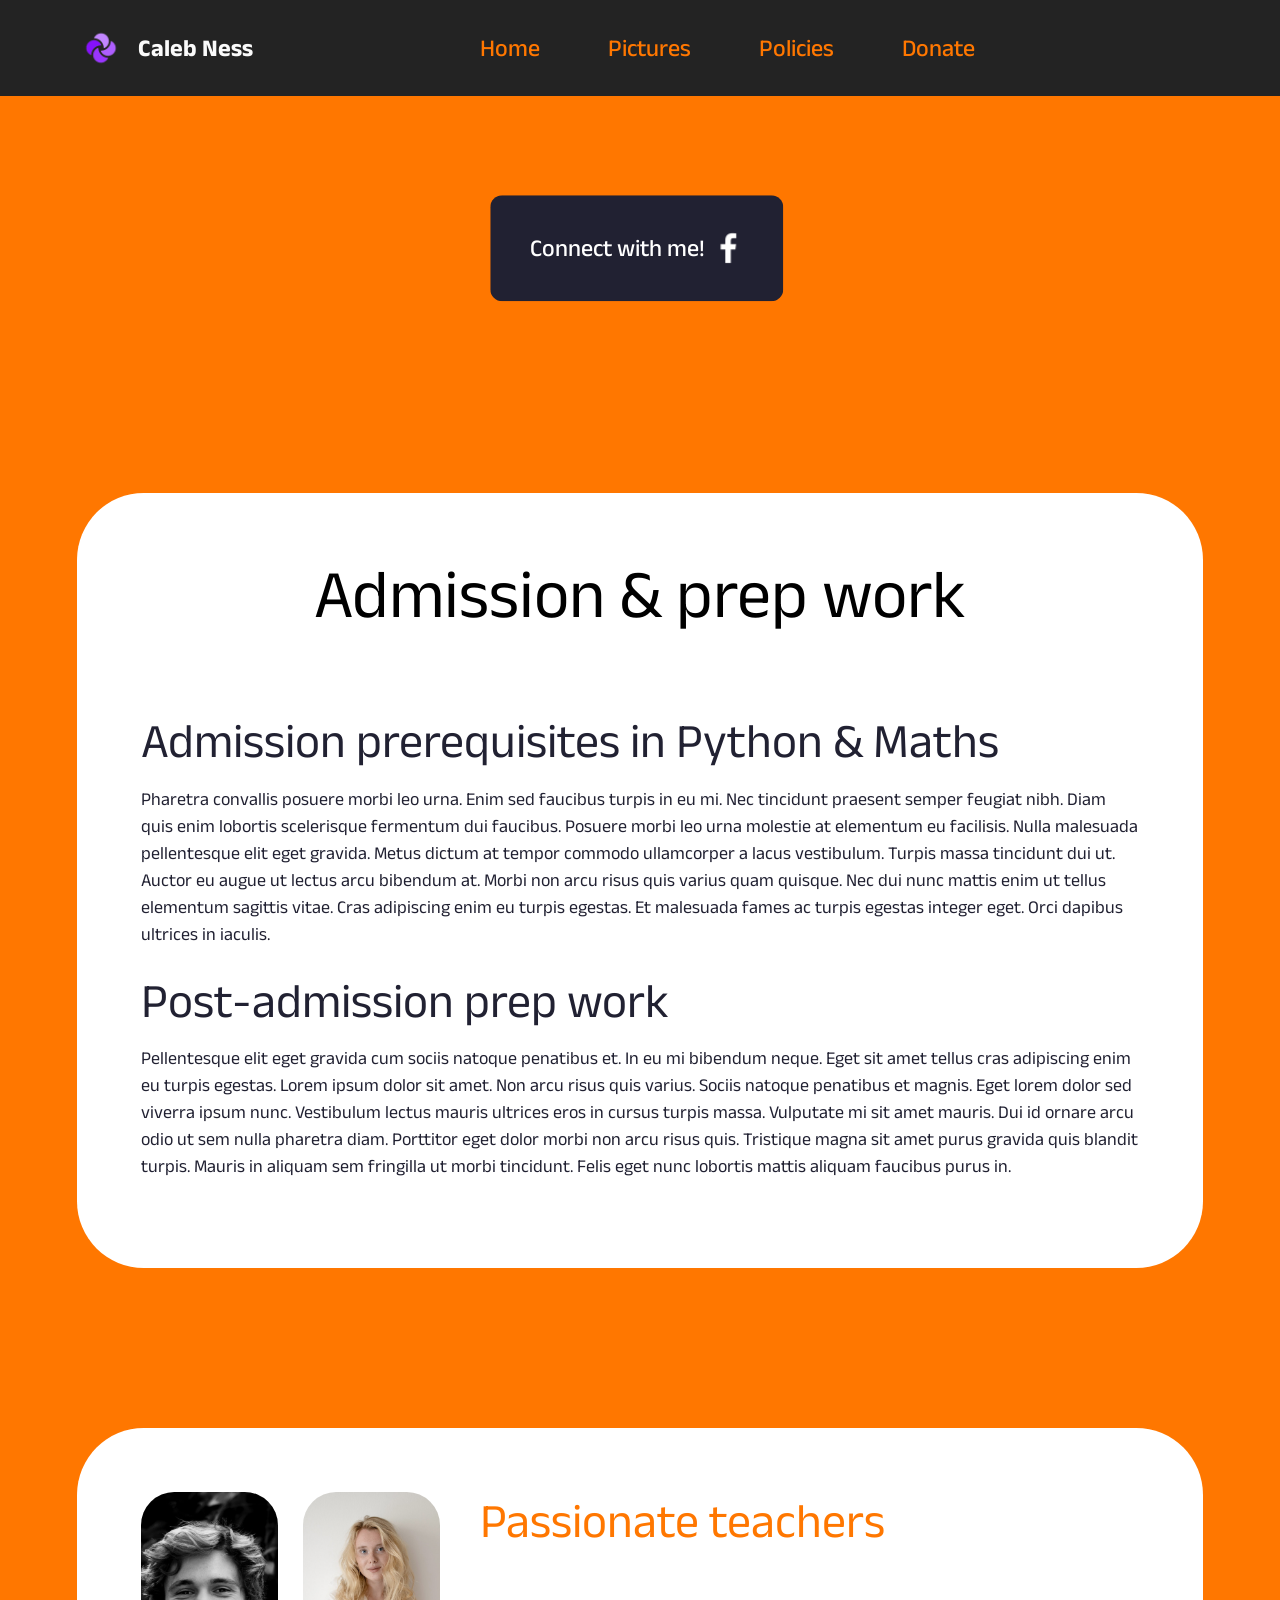
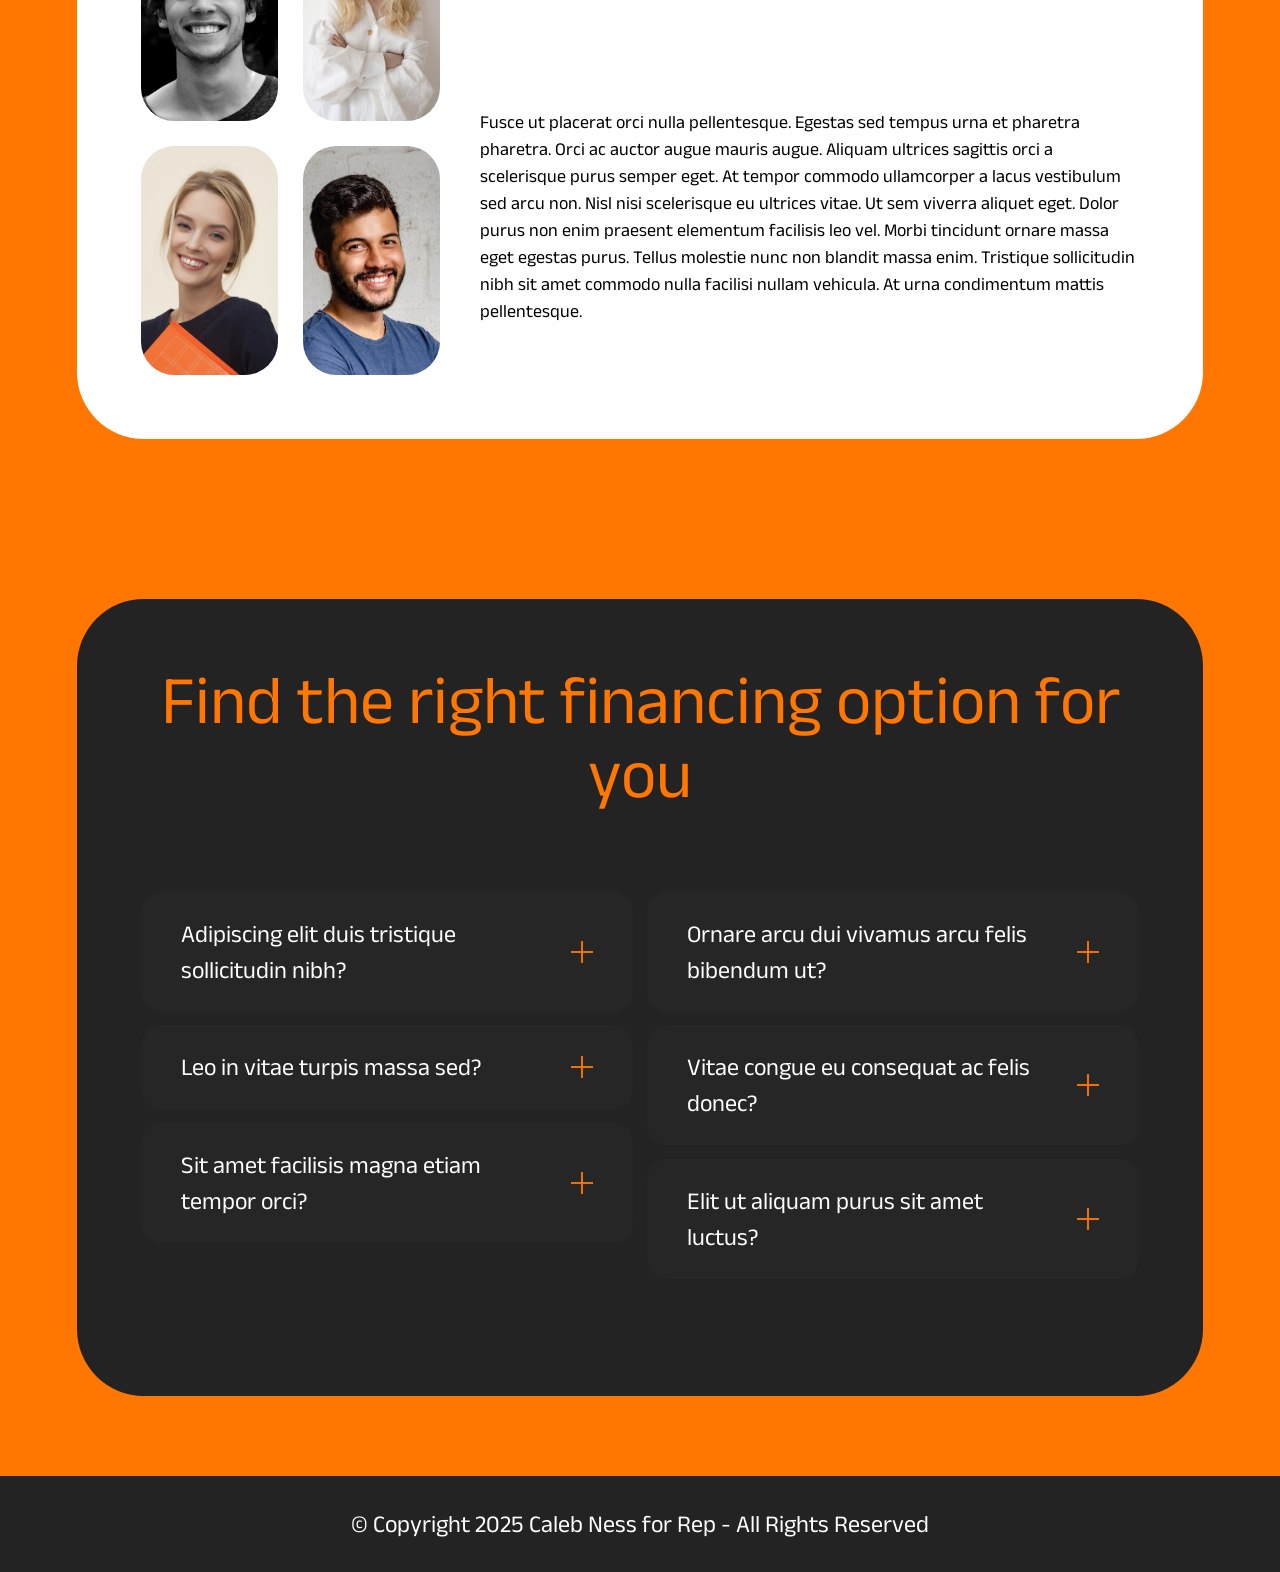
<file: policies.html>
<!DOCTYPE html>
<html  >
<head>
  <!-- Site made with Mobirise Website Builder v6.0.6, https://mobirise.com -->
  <meta charset="UTF-8">
  <meta http-equiv="X-UA-Compatible" content="IE=edge">
  <meta name="generator" content="Mobirise v6.0.6, mobirise.com">
  <meta name="viewport" content="width=device-width, initial-scale=1, minimum-scale=1">
  <link rel="shortcut icon" href="assets/images/logo.png" type="image/x-icon">
  <meta name="description" content="">
  
  
  <title>Policies</title>
  <link rel="stylesheet" href="assets/web/assets/mobirise-icons2/mobirise2.css">
  <link rel="stylesheet" href="assets/bootstrap/css/bootstrap.min.css">
  <link rel="stylesheet" href="assets/dropdown/css/style.css">
  <link rel="stylesheet" href="assets/socicon/css/styles.css">
  <link rel="stylesheet" href="assets/theme/css/style.css">
  <link rel="preload" href="https://fonts.googleapis.com/css?family=Anek+Latin:100,200,300,400,500,600,700,800&display=swap" as="style" onload="this.onload=null;this.rel='stylesheet'">
  <noscript><link rel="stylesheet" href="https://fonts.googleapis.com/css?family=Anek+Latin:100,200,300,400,500,600,700,800&display=swap"></noscript>
  <link rel="preload" as="style" href="assets/mobirise/css/mbr-additional.css?v=3FYsjz"><link rel="stylesheet" href="assets/mobirise/css/mbr-additional.css?v=3FYsjz" type="text/css">

  
  
  
</head>
<body>
  
  <section data-bs-version="5.1" class="menu menu1 bootcampm5 cid-v0q17qcxVU" once="menu" id="amenu1-7">
    

    <nav class="navbar navbar-dropdown navbar-fixed-top navbar-expand-lg">
        <div class="container">
            <div class="navbar-brand">
                <span class="navbar-logo">
                    <a href="https://mobiri.se">
                        <img src="assets/images/logo.png" alt="Mobirise Website Builder" style="height: 3rem;">
                    </a>
                </span>
                <span class="navbar-caption-wrap"><a class="navbar-caption text-white display-4" href="https://mobiri.se">Caleb Ness</a></span>
            </div>
            <button class="navbar-toggler" type="button" data-toggle="collapse" data-bs-toggle="collapse" data-target="#navbarSupportedContent" data-bs-target="#navbarSupportedContent" aria-controls="navbarNavAltMarkup" aria-expanded="false" aria-label="Toggle navigation">
                <div class="hamburger">
                    <span></span>
                    <span></span>
                    <span></span>
                    <span></span>
                </div>
            </button>
            <div class="collapse navbar-collapse" id="navbarSupportedContent">
                <ul class="navbar-nav nav-dropdown nav-right" data-app-modern-menu="true"><li class="nav-item"><a class="nav-link link text-primary display-4" href="index.html">Home</a></li>
                    <li class="nav-item"><a class="nav-link link text-primary display-4" href="pictures.html">Pictures</a>
                    </li>
                    <li class="nav-item"><a class="nav-link link text-primary display-4" href="policies.html">Policies</a>
                    </li>
                    <li class="nav-item"><a class="nav-link link text-primary display-4" href="https://mobiri.se">Donate</a>
                    </li></ul>
                
                
            </div>
        </div>
    </nav>
</section>

<section data-bs-version="5.1" class="header1 bootcampm5 cid-v0q17qqysi" id="aheader1-8">

    

    
    

    <div class="container">
        <div class="row justify-content-center">
            <div class="col-12 col-lg-12">
                
                

                <div class="btn-container">
                    <div class="mbr-section-btn custom-mbr-section-btn align-center"><div class="custom-section-btn">
                            <a class="btn btn-black display-4" href="https://facebook.com/" target="_blank"><span class="socicon socicon-facebook mbr-iconfont mbr-iconfont-btn"></span>Connect with me!</a>
                        </div></div>
                    

                </div>
            </div>
        </div>
    </div>
</section>

<section data-bs-version="5.1" class="article2 bootcampm5 cid-v0q17qDhIt" id="aarticle2-9">

    

    
    
    <div class="container">
        <div class="row justify-content-center">
            <div class="col-12 col-lg-12">
                <div class="content-wrapper">
                    <h1 class="mbr-section-title mbr-fonts-style align-center mbr-white display-2">Admission &amp; prep work</h1>
                    <div class="item-wrap">
                        <h2 class="mbr-section-subtitle mbr-fonts-style mbr-white mb-0 display-5">Admission prerequisites in Python &amp; Maths</h2>
                        <p class="mbr-text mbr-white mbr-fonts-style display-7">
                            Pharetra convallis posuere morbi leo urna. Enim sed faucibus turpis in eu mi. Nec tincidunt praesent semper feugiat nibh. Diam quis enim lobortis scelerisque fermentum dui faucibus. Posuere morbi leo urna molestie at elementum eu facilisis. Nulla malesuada pellentesque elit eget gravida. Metus dictum at tempor commodo ullamcorper a lacus vestibulum. Turpis massa tincidunt dui ut. Auctor eu augue ut lectus arcu bibendum at. Morbi non arcu risus quis varius quam quisque. Nec dui nunc mattis enim ut tellus elementum sagittis vitae. Cras adipiscing enim eu turpis egestas. Et malesuada fames ac turpis egestas integer eget. Orci dapibus ultrices in iaculis.
                        </p>
                    </div>

                    <div class="item-wrap">
                        <h2 class="mbr-section-subtitle mbr-fonts-style mbr-white mb-0 display-5">Post-admission prep work</h2>
                        <p class="mbr-text mbr-white mbr-fonts-style display-7">
                            Pellentesque elit eget gravida cum sociis natoque penatibus et. In eu mi bibendum neque. Eget sit amet tellus cras adipiscing enim eu turpis egestas. Lorem ipsum dolor sit amet. Non arcu risus quis varius. Sociis natoque penatibus et magnis. Eget lorem dolor sed viverra ipsum nunc. Vestibulum lectus mauris ultrices eros in cursus turpis massa. Vulputate mi sit amet mauris. Dui id ornare arcu odio ut sem nulla pharetra diam. Porttitor eget dolor morbi non arcu risus quis. Tristique magna sit amet purus gravida quis blandit turpis. Mauris in aliquam sem fringilla ut morbi tincidunt. Felis eget nunc lobortis mattis aliquam faucibus purus in.
                        </p>
                    </div>
                    
                    
                    
                    
                    
                    
                    
                    
                </div>
            </div>
        </div>
    </div>
</section>

<section data-bs-version="5.1" class="features10 bootcampm5 cid-v0q17rbMSX" id="afeatures10-b">

    

    
    
    <div class="container">
        <div class="row">
            <div class="content-container col-12">
                <div class="content-wrapper">
                    <div class="img-container">
                        <div class="image-wrapper">
                            <img src="assets/images/pexels-stefan-stefancik-91227.jpg" alt="Mobirise Website Builder">
                        </div>
                        <div class="image-wrapper">
                            <img src="assets/images/people7.jpg" alt="Mobirise Website Builder">
                        </div>
                        <div class="image-wrapper">
                            <img src="assets/images/pexels-moose-photos-1587009.jpg" alt="Mobirise Website Builder">
                        </div>
                        <div class="image-wrapper">
                            <img src="assets/images/pexels-italo-melo-2379004.jpg" alt="Mobirise Website Builder">
                        </div>
                    </div>
                    <div class="text-wrapper">
                        <h6 class="mbr-section-title mbr-fonts-style display-5">Passionate teachers</h6>
                        <p class="mbr-section-subtitle mbr-fonts-style mb-0 display-7">
                            Fusce ut placerat orci nulla pellentesque. Egestas sed tempus urna et pharetra pharetra. Orci ac auctor augue mauris augue. Aliquam ultrices sagittis orci a scelerisque purus semper eget. At tempor commodo ullamcorper a lacus vestibulum sed arcu non. Nisl nisi scelerisque eu ultrices vitae. Ut sem viverra aliquet eget. Dolor purus non enim praesent elementum facilisis leo vel. Morbi tincidunt ornare massa eget egestas purus. Tellus molestie nunc non blandit massa enim. Tristique sollicitudin nibh sit amet commodo nulla facilisi nullam vehicula. At urna condimentum mattis pellentesque.
                        </p>
                    </div>
                </div>
                
            </div>
        </div>
    </div>
</section>

<section data-bs-version="5.1" class="list1 bootcampm5 cid-v0q17rtna3" id="alist1-c">

    

    
    
    <div class="container">
        <div class="row justify-content-center">
            <div class="col-12">
                <div class="content-wrapper">
                    <div class="col-title">
                        <h3 class="mbr-section-title mbr-fonts-style align-center mb-0 display-2">Find the right financing option for you</h3>
                    </div>
                    <div id="bootstrap-accordion_32" class="panel-group accordionStyles accordion" role="tablist" aria-multiselectable="true">
                        <div>
                            <div class="card">
                                <div class="card-header" role="tab" id="headingOne">
                                    <a role="button" class="panel-title collapsed" data-toggle="collapse" data-bs-toggle="collapse" data-core="" href="#collapse1_32" aria-expanded="false" aria-controls="collapse1">
                                        <h6 class="panel-title-edit mbr-fonts-style mb-0 display-4">
                                            Adipiscing elit duis tristique sollicitudin nibh?
                                        </h6>
                                        <span class="sign mbr-iconfont mobi-mbri-plus"></span>
                                    </a>
                                </div>
                                <div id="collapse1_32" class="panel-collapse noScroll collapse" role="tabpanel" aria-labelledby="headingOne" data-parent="#accordion" data-bs-parent="#bootstrap-accordion_32">
                                    <div class="panel-body">
                                        <p class="mbr-fonts-style panel-text display-7">The number of items is limited in this block. Open
                                            Quisque id diam vel quam elementum pulvinar etiam non. Et ultrices neque ornare aenean. Venenatis urna cursus eget nunc scelerisque viverra. Fusce id velit ut tortor pretium viverra suspendisse potenti nullam.
                                        </p>
                                    </div>
                                </div>
                            </div>
                            <div class="card">
                                <div class="card-header" role="tab" id="headingOne">
                                    <a role="button" class="panel-title collapsed" data-toggle="collapse" data-bs-toggle="collapse" data-core="" href="#collapse2_32" aria-expanded="false" aria-controls="collapse2">
                                        <h6 class="panel-title-edit mbr-fonts-style mb-0 display-4">
                                            Leo in vitae turpis massa sed?</h6>
                                        <span class="sign mbr-iconfont mobi-mbri-plus"></span>
                                    </a>
                                </div>
                                <div id="collapse2_32" class="panel-collapse noScroll collapse" role="tabpanel" aria-labelledby="headingOne" data-parent="#accordion" data-bs-parent="#bootstrap-accordion_32">
                                    <div class="panel-body">
                                        <p class="mbr-fonts-style panel-text display-7">
                                            Sed euismod nisi porta lorem. Cras sed felis eget velit. Facilisis leo vel fringilla est ullamcorper eget nulla facilisi. Aliquam ut porttitor leo a diam. Congue eu consequat ac felis donec et odio pellentesque diam.
                                        </p>
                                    </div>
                                </div>
                            </div>
                            <div class="card">
                                <div class="card-header" role="tab" id="headingOne">
                                    <a role="button" class="panel-title collapsed" data-toggle="collapse" data-bs-toggle="collapse" data-core="" href="#collapse3_32" aria-expanded="false" aria-controls="collapse3">
                                        <h6 class="panel-title-edit mbr-fonts-style mb-0 display-4">
                                            Sit amet facilisis magna etiam tempor orci?</h6>
                                        <span class="sign mbr-iconfont mobi-mbri-plus"></span>
                                    </a>
                                </div>
                                <div id="collapse3_32" class="panel-collapse noScroll collapse" role="tabpanel" aria-labelledby="headingOne" data-parent="#accordion" data-bs-parent="#bootstrap-accordion_32">
                                    <div class="panel-body">
                                        <p class="mbr-fonts-style panel-text display-7">
                                            Quisque id diam vel quam elementum pulvinar etiam non. Et ultrices neque ornare aenean. Venenatis urna cursus eget nunc scelerisque viverra. Fusce id velit ut tortor pretium viverra suspendisse potenti nullam.
                                        </p>
                                    </div>
                                </div>
                            </div>
                            
                            
                            
                            
                        </div>

                        <div>
                            <div class="card">
                                <div class="card-header" role="tab" id="headingOne">
                                    <a role="button" class="panel-title collapsed" data-toggle="collapse" data-bs-toggle="collapse" data-core="" href="#collapse8_32" aria-expanded="false" aria-controls="collapse8">
                                        <h6 class="panel-title-edit mbr-fonts-style mb-0 display-4">
                                            Ornare arcu dui vivamus arcu felis bibendum ut?</h6>
                                        <span class="sign mbr-iconfont mobi-mbri-plus"></span>
                                    </a>
                                </div>
                                <div id="collapse8_32" class="panel-collapse noScroll collapse" role="tabpanel" aria-labelledby="headingOne" data-parent="#accordion" data-bs-parent="#bootstrap-accordion_32">
                                    <div class="panel-body">
                                        <p class="mbr-fonts-style panel-text display-7">
                                            Diam sit amet nisl suscipit. Faucibus purus in massa tempor nec feugiat nisl.
                                            Tellus integer feugiat scelerisque varius morbi enim nunc faucibus. Ultrices mi
                                            tempus imperdiet nulla malesuada pellentesque elit eget.
                                        </p>
                                    </div>
                                </div>
                            </div>

                            <div class="card">
                                <div class="card-header" role="tab" id="headingOne">
                                    <a role="button" class="panel-title collapsed" data-toggle="collapse" data-bs-toggle="collapse" data-core="" href="#collapse9_32" aria-expanded="false" aria-controls="collapse9">
                                        <h6 class="panel-title-edit mbr-fonts-style mb-0 display-4">
                                            Vitae congue eu consequat ac felis donec?</h6>
                                        <span class="sign mbr-iconfont mobi-mbri-plus"></span>
                                    </a>
                                </div>
                                <div id="collapse9_32" class="panel-collapse noScroll collapse" role="tabpanel" aria-labelledby="headingOne" data-parent="#accordion" data-bs-parent="#bootstrap-accordion_32">
                                    <div class="panel-body">
                                        <p class="mbr-fonts-style panel-text display-7">
                                            Diam sit amet nisl suscipit. Faucibus purus in massa tempor nec feugiat nisl.
                                            Tellus integer feugiat scelerisque varius morbi enim nunc faucibus. Ultrices mi
                                            tempus imperdiet nulla malesuada pellentesque elit eget.
                                        </p>
                                    </div>
                                </div>
                            </div>
                            <div class="card">
                                <div class="card-header" role="tab" id="headingOne">
                                    <a role="button" class="panel-title collapsed" data-toggle="collapse" data-bs-toggle="collapse" data-core="" href="#collapse10_32" aria-expanded="false" aria-controls="collapse10">
                                        <h6 class="panel-title-edit mbr-fonts-style mb-0 display-4">
                                            Elit ut aliquam purus sit amet luctus?</h6>
                                        <span class="sign mbr-iconfont mobi-mbri-plus"></span>
                                    </a>
                                </div>
                                <div id="collapse10_32" class="panel-collapse noScroll collapse" role="tabpanel" aria-labelledby="headingOne" data-parent="#accordion" data-bs-parent="#bootstrap-accordion_32">
                                    <div class="panel-body">
                                        <p class="mbr-fonts-style panel-text display-7">
                                            Diam sit amet nisl suscipit. Faucibus purus in massa tempor nec feugiat nisl.
                                            Tellus integer feugiat scelerisque varius morbi enim nunc faucibus. Ultrices mi
                                            tempus imperdiet nulla malesuada pellentesque elit eget.
                                        </p>
                                    </div>
                                </div>
                            </div>
                            
                            
                            
                            
                        </div>
                    </div>
                    
                </div>
                
            </div>
        </div>
    </div>
</section>

<section data-bs-version="5.1" class="footer2 bootcampm5 cid-v0q17rTNdN" once="footers" id="afooter2-d">

    

    

    <div class="container">
        <div class="media-container-row align-center mbr-white">
            <div class="col-12">
                <p class="mbr-text mb-0 mbr-fonts-style align-center display-4">
                    © Copyright 2025 Caleb Ness for Rep - All Rights Reserved
                </p>
            </div>
        </div>
    </div>
</section>


<script src="assets/bootstrap/js/bootstrap.bundle.min.js"></script>
  <script src="assets/smoothscroll/smooth-scroll.js"></script>
  <script src="assets/ytplayer/index.js"></script>
  <script src="assets/dropdown/js/navbar-dropdown.js"></script>
  <script src="assets/mbr-switch-arrow/mbr-switch-arrow.js"></script>
  <script src="assets/theme/js/script.js"></script>
  
  
  
</body>
</html>
</file>
<file: assets/web/assets/mobirise-icons2/mobirise2.css>
@font-face {
  font-family: 'Moririse2';
  font-display: swap;
  src:  url('mobirise2.eot?f2bix4');
  src:  url('mobirise2.eot?f2bix4#iefix') format('embedded-opentype'),
    url('mobirise2.ttf?f2bix4') format('truetype'),
    url('mobirise2.woff?f2bix4') format('woff'),
    url('mobirise2.svg?f2bix4#mobirise2') format('svg');
  font-weight: normal;
  font-style: normal;
}

[class^="mobi-"], [class*=" mobi-"] {
  /* use !important to prevent issues with browser extensions that change fonts */
  font-family: 'Moririse2' !important;
  speak: none;
  font-style: normal;
  font-weight: normal;
  font-variant: normal;
  text-transform: none;
  line-height: 1;

  /* Better Font Rendering =========== */
  -webkit-font-smoothing: antialiased;
  -moz-osx-font-smoothing: grayscale;
}

.mobi-mbri-add-submenu:before {
  content: "\e900";
}
.mobi-mbri-alert:before {
  content: "\e901";
}
.mobi-mbri-align-center:before {
  content: "\e902";
}
.mobi-mbri-align-justify:before {
  content: "\e903";
}
.mobi-mbri-align-left:before {
  content: "\e904";
}
.mobi-mbri-align-right:before {
  content: "\e905";
}
.mobi-mbri-android:before {
  content: "\e906";
}
.mobi-mbri-apple:before {
  content: "\e907";
}
.mobi-mbri-arrow-down:before {
  content: "\e908";
}
.mobi-mbri-arrow-next:before {
  content: "\e909";
}
.mobi-mbri-arrow-prev:before {
  content: "\e90a";
}
.mobi-mbri-arrow-up:before {
  content: "\e90b";
}
.mobi-mbri-bold:before {
  content: "\e90c";
}
.mobi-mbri-bookmark:before {
  content: "\e90d";
}
.mobi-mbri-bootstrap:before {
  content: "\e90e";
}
.mobi-mbri-briefcase:before {
  content: "\e90f";
}
.mobi-mbri-browse:before {
  content: "\e910";
}
.mobi-mbri-bulleted-list:before {
  content: "\e911";
}
.mobi-mbri-calendar:before {
  content: "\e912";
}
.mobi-mbri-camera:before {
  content: "\e913";
}
.mobi-mbri-cart-add:before {
  content: "\e914";
}
.mobi-mbri-cart-full:before {
  content: "\e915";
}
.mobi-mbri-cash:before {
  content: "\e916";
}
.mobi-mbri-change-style:before {
  content: "\e917";
}
.mobi-mbri-chat:before {
  content: "\e918";
}
.mobi-mbri-clock:before {
  content: "\e919";
}
.mobi-mbri-close:before {
  content: "\e91a";
}
.mobi-mbri-cloud:before {
  content: "\e91b";
}
.mobi-mbri-code:before {
  content: "\e91c";
}
.mobi-mbri-contact-form:before {
  content: "\e91d";
}
.mobi-mbri-credit-card:before {
  content: "\e91e";
}
.mobi-mbri-cursor-click:before {
  content: "\e91f";
}
.mobi-mbri-cust-feedback:before {
  content: "\e920";
}
.mobi-mbri-database:before {
  content: "\e921";
}
.mobi-mbri-delivery:before {
  content: "\e922";
}
.mobi-mbri-desktop:before {
  content: "\e923";
}
.mobi-mbri-devices:before {
  content: "\e924";
}
.mobi-mbri-down:before {
  content: "\e925";
}
.mobi-mbri-download-2:before {
  content: "\e926";
}
.mobi-mbri-download:before {
  content: "\e927";
}
.mobi-mbri-drag-n-drop-2:before {
  content: "\e928";
}
.mobi-mbri-drag-n-drop:before {
  content: "\e929";
}
.mobi-mbri-edit-2:before {
  content: "\e92a";
}
.mobi-mbri-edit:before {
  content: "\e92b";
}
.mobi-mbri-error:before {
  content: "\e92c";
}
.mobi-mbri-extension:before {
  content: "\e92d";
}
.mobi-mbri-features:before {
  content: "\e92e";
}
.mobi-mbri-file:before {
  content: "\e92f";
}
.mobi-mbri-flag:before {
  content: "\e930";
}
.mobi-mbri-folder:before {
  content: "\e931";
}
.mobi-mbri-gift:before {
  content: "\e932";
}
.mobi-mbri-github:before {
  content: "\e933";
}
.mobi-mbri-globe-2:before {
  content: "\e934";
}
.mobi-mbri-globe:before {
  content: "\e935";
}
.mobi-mbri-growing-chart:before {
  content: "\e936";
}
.mobi-mbri-hearth:before {
  content: "\e937";
}
.mobi-mbri-help:before {
  content: "\e938";
}
.mobi-mbri-home:before {
  content: "\e939";
}
.mobi-mbri-hot-cup:before {
  content: "\e93a";
}
.mobi-mbri-idea:before {
  content: "\e93b";
}
.mobi-mbri-image-gallery:before {
  content: "\e93c";
}
.mobi-mbri-image-slider:before {
  content: "\e93d";
}
.mobi-mbri-info:before {
  content: "\e93e";
}
.mobi-mbri-italic:before {
  content: "\e93f";
}
.mobi-mbri-key:before {
  content: "\e940";
}
.mobi-mbri-laptop:before {
  content: "\e941";
}
.mobi-mbri-layers:before {
  content: "\e942";
}
.mobi-mbri-left-right:before {
  content: "\e943";
}
.mobi-mbri-left:before {
  content: "\e944";
}
.mobi-mbri-letter:before {
  content: "\e945";
}
.mobi-mbri-like:before {
  content: "\e946";
}
.mobi-mbri-link:before {
  content: "\e947";
}
.mobi-mbri-lock:before {
  content: "\e948";
}
.mobi-mbri-login:before {
  content: "\e949";
}
.mobi-mbri-logout:before {
  content: "\e94a";
}
.mobi-mbri-magic-stick:before {
  content: "\e94b";
}
.mobi-mbri-map-pin:before {
  content: "\e94c";
}
.mobi-mbri-menu:before {
  content: "\e94d";
}
.mobi-mbri-mobile-2:before {
  content: "\e94e";
}
.mobi-mbri-mobile-horizontal:before {
  content: "\e94f";
}
.mobi-mbri-mobile:before {
  content: "\e950";
}
.mobi-mbri-mobirise:before {
  content: "\e951";
}
.mobi-mbri-more-horizontal:before {
  content: "\e952";
}
.mobi-mbri-more-vertical:before {
  content: "\e953";
}
.mobi-mbri-music:before {
  content: "\e954";
}
.mobi-mbri-new-file:before {
  content: "\e955";
}
.mobi-mbri-numbered-list:before {
  content: "\e956";
}
.mobi-mbri-opened-folder:before {
  content: "\e957";
}
.mobi-mbri-pages:before {
  content: "\e958";
}
.mobi-mbri-paper-plane:before {
  content: "\e959";
}
.mobi-mbri-paperclip:before {
  content: "\e95a";
}
.mobi-mbri-phone:before {
  content: "\e95b";
}
.mobi-mbri-photo:before {
  content: "\e95c";
}
.mobi-mbri-photos:before {
  content: "\e95d";
}
.mobi-mbri-pin:before {
  content: "\e95e";
}
.mobi-mbri-play:before {
  content: "\e95f";
}
.mobi-mbri-plus:before {
  content: "\e960";
}
.mobi-mbri-preview:before {
  content: "\e961";
}
.mobi-mbri-print:before {
  content: "\e962";
}
.mobi-mbri-protect:before {
  content: "\e963";
}
.mobi-mbri-question:before {
  content: "\e964";
}
.mobi-mbri-quote-left:before {
  content: "\e965";
}
.mobi-mbri-quote-right:before {
  content: "\e966";
}
.mobi-mbri-redo:before {
  content: "\e967";
}
.mobi-mbri-refresh:before {
  content: "\e968";
}
.mobi-mbri-responsive-2:before {
  content: "\e969";
}
.mobi-mbri-responsive:before {
  content: "\e96a";
}
.mobi-mbri-right:before {
  content: "\e96b";
}
.mobi-mbri-rocket:before {
  content: "\e96c";
}
.mobi-mbri-sad-face:before {
  content: "\e96d";
}
.mobi-mbri-sale:before {
  content: "\e96e";
}
.mobi-mbri-save:before {
  content: "\e96f";
}
.mobi-mbri-search:before {
  content: "\e970";
}
.mobi-mbri-setting-2:before {
  content: "\e971";
}
.mobi-mbri-setting-3:before {
  content: "\e972";
}
.mobi-mbri-setting:before {
  content: "\e973";
}
.mobi-mbri-share:before {
  content: "\e974";
}
.mobi-mbri-shopping-bag:before {
  content: "\e975";
}
.mobi-mbri-shopping-basket:before {
  content: "\e976";
}
.mobi-mbri-shopping-cart:before {
  content: "\e977";
}
.mobi-mbri-sites:before {
  content: "\e978";
}
.mobi-mbri-smile-face:before {
  content: "\e979";
}
.mobi-mbri-speed:before {
  content: "\e97a";
}
.mobi-mbri-star:before {
  content: "\e97b";
}
.mobi-mbri-success:before {
  content: "\e97c";
}
.mobi-mbri-sun:before {
  content: "\e97d";
}
.mobi-mbri-sun2:before {
  content: "\e97e";
}
.mobi-mbri-tablet-vertical:before {
  content: "\e97f";
}
.mobi-mbri-tablet:before {
  content: "\e980";
}
.mobi-mbri-target:before {
  content: "\e981";
}
.mobi-mbri-timer:before {
  content: "\e982";
}
.mobi-mbri-to-ftp:before {
  content: "\e983";
}
.mobi-mbri-to-local-drive:before {
  content: "\e984";
}
.mobi-mbri-touch-swipe:before {
  content: "\e985";
}
.mobi-mbri-touch:before {
  content: "\e986";
}
.mobi-mbri-trash:before {
  content: "\e987";
}
.mobi-mbri-underline:before {
  content: "\e988";
}
.mobi-mbri-undo:before {
  content: "\e989";
}
.mobi-mbri-unlink:before {
  content: "\e98a";
}
.mobi-mbri-unlock:before {
  content: "\e98b";
}
.mobi-mbri-up-down:before {
  content: "\e98c";
}
.mobi-mbri-up:before {
  content: "\e98d";
}
.mobi-mbri-update:before {
  content: "\e98e";
}
.mobi-mbri-upload-2:before {
  content: "\e98f";
}
.mobi-mbri-upload:before {
  content: "\e990";
}
.mobi-mbri-user-2:before {
  content: "\e991";
}
.mobi-mbri-user:before {
  content: "\e992";
}
.mobi-mbri-users:before {
  content: "\e993";
}
.mobi-mbri-video-play:before {
  content: "\e994";
}
.mobi-mbri-video:before {
  content: "\e995";
}
.mobi-mbri-watch:before {
  content: "\e996";
}
.mobi-mbri-website-theme-2:before {
  content: "\e997";
}
.mobi-mbri-website-theme:before {
  content: "\e998";
}
.mobi-mbri-wifi:before {
  content: "\e999";
}
.mobi-mbri-windows:before {
  content: "\e99a";
}
.mobi-mbri-zoom-in:before {
  content: "\e99b";
}
.mobi-mbri-zoom-out:before {
  content: "\e99c";
}
</file>
<file: assets/dropdown/css/style.css>
.navbar-dropdown {
  left: 0;
  padding: 0;
  position: absolute;
  right: 0;
  top: 0;
  transition: all 0.45s ease;
  z-index: 1030;
  background: #282828; }
  .navbar-dropdown .navbar-logo {
    margin-right: 0.8rem;
    transition: margin 0.3s ease-in-out;
    vertical-align: middle; }
    .navbar-dropdown .navbar-logo img {
      height: 3.125rem;
      transition: all 0.3s ease-in-out; }
    .navbar-dropdown .navbar-logo.mbr-iconfont {
      font-size: 3.125rem;
      line-height: 3.125rem; }
  .navbar-dropdown .navbar-caption {
    font-weight: 700;
    white-space: normal;
    vertical-align: -4px;
    line-height: 3.125rem !important; }
    .navbar-dropdown .navbar-caption, .navbar-dropdown .navbar-caption:hover {
      color: inherit;
      text-decoration: none; }
  .navbar-dropdown .mbr-iconfont + .navbar-caption {
    vertical-align: -1px; }
  .navbar-dropdown.navbar-fixed-top {
    position: fixed; }
  .navbar-dropdown .navbar-brand span {
    vertical-align: -4px; }
  .navbar-dropdown.bg-color.transparent {
    background: none; }
  .navbar-dropdown.navbar-short .navbar-brand {
    padding: 0.625rem 0; }
    .navbar-dropdown.navbar-short .navbar-brand span {
      vertical-align: -1px; }
  .navbar-dropdown.navbar-short .navbar-caption {
    line-height: 2.375rem !important;
    vertical-align: -2px; }
  .navbar-dropdown.navbar-short .navbar-logo {
    margin-right: 0.5rem; }
    .navbar-dropdown.navbar-short .navbar-logo img {
      height: 2.375rem; }
    .navbar-dropdown.navbar-short .navbar-logo.mbr-iconfont {
      font-size: 2.375rem;
      line-height: 2.375rem; }
  .navbar-dropdown.navbar-short .mbr-table-cell {
    height: 3.625rem; }
  .navbar-dropdown .navbar-close {
    left: 0.6875rem;
    position: fixed;
    top: 0.75rem;
    z-index: 1000; }
  .navbar-dropdown .hamburger-icon {
    content: "";
    display: inline-block;
    vertical-align: middle;
    width: 16px;
    -webkit-box-shadow: 0 -6px 0 1px #282828,0 0 0 1px #282828,0 6px 0 1px #282828;
    -moz-box-shadow: 0 -6px 0 1px #282828,0 0 0 1px #282828,0 6px 0 1px #282828;
    box-shadow: 0 -6px 0 1px #282828,0 0 0 1px #282828,0 6px 0 1px #282828; }

.dropdown-menu .dropdown-toggle[data-toggle="dropdown-submenu"]::after {
  border-bottom: 0.35em solid transparent;
  border-left: 0.35em solid;
  border-right: 0;
  border-top: 0.35em solid transparent;
  margin-left: 0.3rem; }

.dropdown-menu .dropdown-item:focus {
  outline: 0; }

.nav-dropdown {
  font-size: 0.75rem;
  font-weight: 500;
  height: auto !important; }
  .nav-dropdown .nav-btn {
    padding-left: 1rem; }
  .nav-dropdown .link {
    margin: .667em 1.667em;
    font-weight: 500;
    padding: 0;
    transition: color .2s ease-in-out; }
    .nav-dropdown .link.dropdown-toggle {
      margin-right: 2.583em; }
      .nav-dropdown .link.dropdown-toggle::after {
        margin-left: .25rem;
        border-top: 0.35em solid;
        border-right: 0.35em solid transparent;
        border-left: 0.35em solid transparent;
        border-bottom: 0; }
      .nav-dropdown .link.dropdown-toggle[aria-expanded="true"] {
        margin: 0;
        padding: 0.667em 3.263em  0.667em 1.667em; }
  .nav-dropdown .link::after,
  .nav-dropdown .dropdown-item::after {
    color: inherit; }
  .nav-dropdown .btn {
    font-size: 0.75rem;
    font-weight: 700;
    letter-spacing: 0;
    margin-bottom: 0;
    padding-left: 1.25rem;
    padding-right: 1.25rem; }
  .nav-dropdown .dropdown-menu {
    border-radius: 0;
    border: 0;
    left: 0;
    margin: 0;
    padding-bottom: 1.25rem;
    padding-top: 1.25rem;
    position: relative; }
  .nav-dropdown .dropdown-submenu {
    margin-left: 0.125rem;
    top: 0; }
  .nav-dropdown .dropdown-item {
    font-weight: 500;
    line-height: 2;
    padding: 0.3846em 4.615em 0.3846em 1.5385em;
    position: relative;
    transition: color .2s ease-in-out, background-color .2s ease-in-out; }
    .nav-dropdown .dropdown-item::after {
      margin-top: -0.3077em;
      position: absolute;
      right: 1.1538em;
      top: 50%; }
    .nav-dropdown .dropdown-item:focus, .nav-dropdown .dropdown-item:hover {
      background: none; }

@media (max-width: 767px) {
  .nav-dropdown.navbar-toggleable-sm {
    bottom: 0;
    display: none;
    left: 0;
    overflow-x: hidden;
    position: fixed;
    top: 0;
    transform: translateX(-100%);
    -ms-transform: translateX(-100%);
    -webkit-transform: translateX(-100%);
    width: 18.75rem;
    z-index: 999; } }
.nav-dropdown.navbar-toggleable-xl {
  bottom: 0;
  display: none;
  left: 0;
  overflow-x: hidden;
  position: fixed;
  top: 0;
  transform: translateX(-100%);
  -ms-transform: translateX(-100%);
  -webkit-transform: translateX(-100%);
  width: 18.75rem;
  z-index: 999; }

.nav-dropdown-sm {
  display: block !important;
  overflow-x: hidden;
  overflow: auto;
  padding-top: 3.875rem; }
  .nav-dropdown-sm::after {
    content: "";
    display: block;
    height: 3rem;
    width: 100%; }
  .nav-dropdown-sm.collapse.in ~ .navbar-close {
    display: block !important; }
  .nav-dropdown-sm.collapsing, .nav-dropdown-sm.collapse.in {
    transform: translateX(0);
    -ms-transform: translateX(0);
    -webkit-transform: translateX(0);
    transition: all 0.25s ease-out;
    -webkit-transition: all 0.25s ease-out;
    background: #282828; }
  .nav-dropdown-sm.collapsing[aria-expanded="false"] {
    transform: translateX(-100%);
    -ms-transform: translateX(-100%);
    -webkit-transform: translateX(-100%); }
  .nav-dropdown-sm .nav-item {
    display: block;
    margin-left: 0 !important;
    padding-left: 0; }
  .nav-dropdown-sm .link,
  .nav-dropdown-sm .dropdown-item {
    border-top: 1px dotted rgba(255, 255, 255, 0.1);
    font-size: 0.8125rem;
    line-height: 1.6;
    margin: 0 !important;
    padding: 0.875rem 2.4rem 0.875rem 1.5625rem !important;
    position: relative;
    white-space: normal; }
    .nav-dropdown-sm .link:focus, .nav-dropdown-sm .link:hover,
    .nav-dropdown-sm .dropdown-item:focus,
    .nav-dropdown-sm .dropdown-item:hover {
      background: rgba(0, 0, 0, 0.2) !important;
      color: #c0a375; }
  .nav-dropdown-sm .nav-btn {
    position: relative;
    padding: 1.5625rem 1.5625rem 0 1.5625rem; }
    .nav-dropdown-sm .nav-btn::before {
      border-top: 1px dotted rgba(255, 255, 255, 0.1);
      content: "";
      left: 0;
      position: absolute;
      top: 0;
      width: 100%; }
    .nav-dropdown-sm .nav-btn + .nav-btn {
      padding-top: 0.625rem; }
      .nav-dropdown-sm .nav-btn + .nav-btn::before {
        display: none; }
  .nav-dropdown-sm .btn {
    padding: 0.625rem 0; }
  .nav-dropdown-sm .dropdown-toggle[data-toggle="dropdown-submenu"]::after {
    margin-left: .25rem;
    border-top: 0.35em solid;
    border-right: 0.35em solid transparent;
    border-left: 0.35em solid transparent;
    border-bottom: 0; }
  .nav-dropdown-sm .dropdown-toggle[data-toggle="dropdown-submenu"][aria-expanded="true"]::after {
    border-top: 0;
    border-right: 0.35em solid transparent;
    border-left: 0.35em solid transparent;
    border-bottom: 0.35em solid; }
  .nav-dropdown-sm .dropdown-menu {
    margin: 0;
    padding: 0;
    position: relative;
    top: 0;
    left: 0;
    width: 100%;
    border: 0;
    float: none;
    border-radius: 0;
    background: none; }
  .nav-dropdown-sm .dropdown-submenu {
    left: 100%;
    margin-left: 0.125rem;
    margin-top: -1.25rem;
    top: 0; }

.navbar-toggleable-sm .nav-dropdown .dropdown-menu {
  position: absolute; }

.navbar-toggleable-sm .nav-dropdown .dropdown-submenu {
  left: 100%;
  margin-left: 0.125rem;
  margin-top: -1.25rem;
  top: 0; }

.navbar-toggleable-sm.opened .nav-dropdown .dropdown-menu {
  position: relative; }

.navbar-toggleable-sm.opened .nav-dropdown .dropdown-submenu {
  left: 0;
  margin-left: 00rem;
  margin-top: 0rem;
  top: 0; }

.is-builder .nav-dropdown.collapsing {
  transition: none !important; }
</file>
<file: assets/socicon/css/styles.css>
@charset "UTF-8";

@font-face {
  font-family: 'Socicon';
  src:  url('../fonts/socicon.eot');
  src:  url('../fonts/socicon.eot?#iefix') format('embedded-opentype'),
    url('../fonts/socicon.woff2') format('woff2'),
    url('../fonts/socicon.ttf') format('truetype'),
    url('../fonts/socicon.woff') format('woff'),
    url('../fonts/socicon.svg#socicon') format('svg');
  font-weight: normal;
  font-style: normal;
  font-display: swap;
}

[data-icon]:before {
  font-family: "socicon" !important;
  content: attr(data-icon);
  font-style: normal !important;
  font-weight: normal !important;
  font-variant: normal !important;
  text-transform: none !important;
  speak: none;
  line-height: 1;
  -webkit-font-smoothing: antialiased;
  -moz-osx-font-smoothing: grayscale;
}

[class^="socicon-"], [class*=" socicon-"] {
  /* use !important to prevent issues with browser extensions that change fonts */
  font-family: 'Socicon' !important;
  speak: none;
  font-style: normal;
  font-weight: normal;
  font-variant: normal;
  text-transform: none;
  line-height: 1;

  /* Better Font Rendering =========== */
  -webkit-font-smoothing: antialiased;
  -moz-osx-font-smoothing: grayscale;
}

.socicon-500px:before {
  content: "\e000";
}
.socicon-8tracks:before {
  content: "\e001";
}
.socicon-airbnb:before {
  content: "\e002";
}
.socicon-alliance:before {
  content: "\e003";
}
.socicon-amazon:before {
  content: "\e004";
}
.socicon-amplement:before {
  content: "\e005";
}
.socicon-android:before {
  content: "\e006";
}
.socicon-angellist:before {
  content: "\e007";
}
.socicon-apple:before {
  content: "\e008";
}
.socicon-appnet:before {
  content: "\e009";
}
.socicon-baidu:before {
  content: "\e00a";
}
.socicon-bandcamp:before {
  content: "\e00b";
}
.socicon-battlenet:before {
  content: "\e00c";
}
.socicon-mixer:before {
  content: "\e00d";
}
.socicon-bebee:before {
  content: "\e00e";
}
.socicon-bebo:before {
  content: "\e00f";
}
.socicon-behance:before {
  content: "\e010";
}
.socicon-blizzard:before {
  content: "\e011";
}
.socicon-blogger:before {
  content: "\e012";
}
.socicon-buffer:before {
  content: "\e013";
}
.socicon-chrome:before {
  content: "\e014";
}
.socicon-coderwall:before {
  content: "\e015";
}
.socicon-curse:before {
  content: "\e016";
}
.socicon-dailymotion:before {
  content: "\e017";
}
.socicon-deezer:before {
  content: "\e018";
}
.socicon-delicious:before {
  content: "\e019";
}
.socicon-deviantart:before {
  content: "\e01a";
}
.socicon-diablo:before {
  content: "\e01b";
}
.socicon-digg:before {
  content: "\e01c";
}
.socicon-discord:before {
  content: "\e01d";
}
.socicon-disqus:before {
  content: "\e01e";
}
.socicon-douban:before {
  content: "\e01f";
}
.socicon-draugiem:before {
  content: "\e020";
}
.socicon-dribbble:before {
  content: "\e021";
}
.socicon-drupal:before {
  content: "\e022";
}
.socicon-ebay:before {
  content: "\e023";
}
.socicon-ello:before {
  content: "\e024";
}
.socicon-endomodo:before {
  content: "\e025";
}
.socicon-envato:before {
  content: "\e026";
}
.socicon-etsy:before {
  content: "\e027";
}
.socicon-facebook:before {
  content: "\e028";
}
.socicon-feedburner:before {
  content: "\e029";
}
.socicon-filmweb:before {
  content: "\e02a";
}
.socicon-firefox:before {
  content: "\e02b";
}
.socicon-flattr:before {
  content: "\e02c";
}
.socicon-flickr:before {
  content: "\e02d";
}
.socicon-formulr:before {
  content: "\e02e";
}
.socicon-forrst:before {
  content: "\e02f";
}
.socicon-foursquare:before {
  content: "\e030";
}
.socicon-friendfeed:before {
  content: "\e031";
}
.socicon-github:before {
  content: "\e032";
}
.socicon-goodreads:before {
  content: "\e033";
}
.socicon-google:before {
  content: "\e034";
}
.socicon-googlescholar:before {
  content: "\e035";
}
.socicon-googlegroups:before {
  content: "\e036";
}
.socicon-googlephotos:before {
  content: "\e037";
}
.socicon-googleplus:before {
  content: "\e038";
}
.socicon-grooveshark:before {
  content: "\e039";
}
.socicon-hackerrank:before {
  content: "\e03a";
}
.socicon-hearthstone:before {
  content: "\e03b";
}
.socicon-hellocoton:before {
  content: "\e03c";
}
.socicon-heroes:before {
  content: "\e03d";
}
.socicon-smashcast:before {
  content: "\e03e";
}
.socicon-horde:before {
  content: "\e03f";
}
.socicon-houzz:before {
  content: "\e040";
}
.socicon-icq:before {
  content: "\e041";
}
.socicon-identica:before {
  content: "\e042";
}
.socicon-imdb:before {
  content: "\e043";
}
.socicon-instagram:before {
  content: "\e044";
}
.socicon-issuu:before {
  content: "\e045";
}
.socicon-istock:before {
  content: "\e046";
}
.socicon-itunes:before {
  content: "\e047";
}
.socicon-keybase:before {
  content: "\e048";
}
.socicon-lanyrd:before {
  content: "\e049";
}
.socicon-lastfm:before {
  content: "\e04a";
}
.socicon-line:before {
  content: "\e04b";
}
.socicon-linkedin:before {
  content: "\e04c";
}
.socicon-livejournal:before {
  content: "\e04d";
}
.socicon-lyft:before {
  content: "\e04e";
}
.socicon-macos:before {
  content: "\e04f";
}
.socicon-mail:before {
  content: "\e050";
}
.socicon-medium:before {
  content: "\e051";
}
.socicon-meetup:before {
  content: "\e052";
}
.socicon-mixcloud:before {
  content: "\e053";
}
.socicon-modelmayhem:before {
  content: "\e054";
}
.socicon-mumble:before {
  content: "\e055";
}
.socicon-myspace:before {
  content: "\e056";
}
.socicon-newsvine:before {
  content: "\e057";
}
.socicon-nintendo:before {
  content: "\e058";
}
.socicon-npm:before {
  content: "\e059";
}
.socicon-odnoklassniki:before {
  content: "\e05a";
}
.socicon-openid:before {
  content: "\e05b";
}
.socicon-opera:before {
  content: "\e05c";
}
.socicon-outlook:before {
  content: "\e05d";
}
.socicon-overwatch:before {
  content: "\e05e";
}
.socicon-patreon:before {
  content: "\e05f";
}
.socicon-paypal:before {
  content: "\e060";
}
.socicon-periscope:before {
  content: "\e061";
}
.socicon-persona:before {
  content: "\e062";
}
.socicon-pinterest:before {
  content: "\e063";
}
.socicon-play:before {
  content: "\e064";
}
.socicon-player:before {
  content: "\e065";
}
.socicon-playstation:before {
  content: "\e066";
}
.socicon-pocket:before {
  content: "\e067";
}
.socicon-qq:before {
  content: "\e068";
}
.socicon-quora:before {
  content: "\e069";
}
.socicon-raidcall:before {
  content: "\e06a";
}
.socicon-ravelry:before {
  content: "\e06b";
}
.socicon-reddit:before {
  content: "\e06c";
}
.socicon-renren:before {
  content: "\e06d";
}
.socicon-researchgate:before {
  content: "\e06e";
}
.socicon-residentadvisor:before {
  content: "\e06f";
}
.socicon-reverbnation:before {
  content: "\e070";
}
.socicon-rss:before {
  content: "\e071";
}
.socicon-sharethis:before {
  content: "\e072";
}
.socicon-skype:before {
  content: "\e073";
}
.socicon-slideshare:before {
  content: "\e074";
}
.socicon-smugmug:before {
  content: "\e075";
}
.socicon-snapchat:before {
  content: "\e076";
}
.socicon-songkick:before {
  content: "\e077";
}
.socicon-soundcloud:before {
  content: "\e078";
}
.socicon-spotify:before {
  content: "\e079";
}
.socicon-stackexchange:before {
  content: "\e07a";
}
.socicon-stackoverflow:before {
  content: "\e07b";
}
.socicon-starcraft:before {
  content: "\e07c";
}
.socicon-stayfriends:before {
  content: "\e07d";
}
.socicon-steam:before {
  content: "\e07e";
}
.socicon-storehouse:before {
  content: "\e07f";
}
.socicon-strava:before {
  content: "\e080";
}
.socicon-streamjar:before {
  content: "\e081";
}
.socicon-stumbleupon:before {
  content: "\e082";
}
.socicon-swarm:before {
  content: "\e083";
}
.socicon-teamspeak:before {
  content: "\e084";
}
.socicon-teamviewer:before {
  content: "\e085";
}
.socicon-technorati:before {
  content: "\e086";
}
.socicon-telegram:before {
  content: "\e087";
}
.socicon-tripadvisor:before {
  content: "\e088";
}
.socicon-tripit:before {
  content: "\e089";
}
.socicon-triplej:before {
  content: "\e08a";
}
.socicon-tumblr:before {
  content: "\e08b";
}
.socicon-twitch:before {
  content: "\e08c";
}
.socicon-twitter:before {
  content: "\e08d";
}
.socicon-uber:before {
  content: "\e08e";
}
.socicon-ventrilo:before {
  content: "\e08f";
}
.socicon-viadeo:before {
  content: "\e090";
}
.socicon-viber:before {
  content: "\e091";
}
.socicon-viewbug:before {
  content: "\e092";
}
.socicon-vimeo:before {
  content: "\e093";
}
.socicon-vine:before {
  content: "\e094";
}
.socicon-vkontakte:before {
  content: "\e095";
}
.socicon-warcraft:before {
  content: "\e096";
}
.socicon-wechat:before {
  content: "\e097";
}
.socicon-weibo:before {
  content: "\e098";
}
.socicon-whatsapp:before {
  content: "\e099";
}
.socicon-wikipedia:before {
  content: "\e09a";
}
.socicon-windows:before {
  content: "\e09b";
}
.socicon-wordpress:before {
  content: "\e09c";
}
.socicon-wykop:before {
  content: "\e09d";
}
.socicon-xbox:before {
  content: "\e09e";
}
.socicon-xing:before {
  content: "\e09f";
}
.socicon-yahoo:before {
  content: "\e0a0";
}
.socicon-yammer:before {
  content: "\e0a1";
}
.socicon-yandex:before {
  content: "\e0a2";
}
.socicon-yelp:before {
  content: "\e0a3";
}
.socicon-younow:before {
  content: "\e0a4";
}
.socicon-youtube:before {
  content: "\e0a5";
}
.socicon-zapier:before {
  content: "\e0a6";
}
.socicon-zerply:before {
  content: "\e0a7";
}
.socicon-zomato:before {
  content: "\e0a8";
}
.socicon-zynga:before {
  content: "\e0a9";
}
.socicon-bluesky:before {
  content: "\e0aa";
}
.socicon-threads:before {
  content: "\e0ab";
}
.socicon-spreadshirt:before {
  content: "\e901";
}
.socicon-gamejolt:before {
  content: "\e902";
}
.socicon-trello:before {
  content: "\e903";
}
.socicon-tunein:before {
  content: "\e904";
}
.socicon-bloglovin:before {
  content: "\e905";
}
.socicon-gamewisp:before {
  content: "\e906";
}
.socicon-messenger:before {
  content: "\e907";
}
.socicon-pandora:before {
  content: "\e908";
}
.socicon-augment:before {
  content: "\e909";
}
.socicon-bitbucket:before {
  content: "\e90a";
}
.socicon-fyuse:before {
  content: "\e90b";
}
.socicon-yt-gaming:before {
  content: "\e90c";
}
.socicon-sketchfab:before {
  content: "\e90d";
}
.socicon-mobcrush:before {
  content: "\e90e";
}
.socicon-microsoft:before {
  content: "\e90f";
}
.socicon-realtor:before {
  content: "\e910";
}
.socicon-tidal:before {
  content: "\e911";
}
.socicon-qobuz:before {
  content: "\e912";
}
.socicon-natgeo:before {
  content: "\e913";
}
.socicon-mastodon:before {
  content: "\e914";
}
.socicon-unsplash:before {
  content: "\e915";
}
.socicon-homeadvisor:before {
  content: "\e916";
}
.socicon-angieslist:before {
  content: "\e917";
}
.socicon-codepen:before {
  content: "\e918";
}
.socicon-slack:before {
  content: "\e919";
}
.socicon-openaigym:before {
  content: "\e91a";
}
.socicon-logmein:before {
  content: "\e91b";
}
.socicon-fiverr:before {
  content: "\e91c";
}
.socicon-gotomeeting:before {
  content: "\e91d";
}
.socicon-aliexpress:before {
  content: "\e91e";
}
.socicon-guru:before {
  content: "\e91f";
}
.socicon-appstore:before {
  content: "\e920";
}
.socicon-homes:before {
  content: "\e921";
}
.socicon-zoom:before {
  content: "\e922";
}
.socicon-alibaba:before {
  content: "\e923";
}
.socicon-craigslist:before {
  content: "\e924";
}
.socicon-wix:before {
  content: "\e925";
}
.socicon-redfin:before {
  content: "\e926";
}
.socicon-googlecalendar:before {
  content: "\e927";
}
.socicon-shopify:before {
  content: "\e928";
}
.socicon-freelancer:before {
  content: "\e929";
}
.socicon-seedrs:before {
  content: "\e92a";
}
.socicon-bing:before {
  content: "\e92b";
}
.socicon-doodle:before {
  content: "\e92c";
}
.socicon-bonanza:before {
  content: "\e92d";
}
.socicon-squarespace:before {
  content: "\e92e";
}
.socicon-toptal:before {
  content: "\e92f";
}
.socicon-gust:before {
  content: "\e930";
}
.socicon-ask:before {
  content: "\e931";
}
.socicon-trulia:before {
  content: "\e932";
}
.socicon-loomly:before {
  content: "\e933";
}
.socicon-ghost:before {
  content: "\e934";
}
.socicon-upwork:before {
  content: "\e935";
}
.socicon-fundable:before {
  content: "\e936";
}
.socicon-booking:before {
  content: "\e937";
}
.socicon-googlemaps:before {
  content: "\e938";
}
.socicon-zillow:before {
  content: "\e939";
}
.socicon-niconico:before {
  content: "\e93a";
}
.socicon-toneden:before {
  content: "\e93b";
}
.socicon-crunchbase:before {
  content: "\e93c";
}
.socicon-homefy:before {
  content: "\e93d";
}
.socicon-calendly:before {
  content: "\e93e";
}
.socicon-livemaster:before {
  content: "\e93f";
}
.socicon-udemy:before {
  content: "\e940";
}
.socicon-codered:before {
  content: "\e941";
}
.socicon-origin:before {
  content: "\e942";
}
.socicon-nextdoor:before {
  content: "\e943";
}
.socicon-portfolio:before {
  content: "\e944";
}
.socicon-instructables:before {
  content: "\e945";
}
.socicon-gitlab:before {
  content: "\e946";
}
.socicon-hackernews:before {
  content: "\e947";
}
.socicon-smashwords:before {
  content: "\e948";
}
.socicon-kobo:before {
  content: "\e949";
}
.socicon-bookbub:before {
  content: "\e94a";
}
.socicon-mailru:before {
  content: "\e94b";
}
.socicon-moddb:before {
  content: "\e94c";
}
.socicon-indiedb:before {
  content: "\e94d";
}
.socicon-traxsource:before {
  content: "\e94e";
}
.socicon-gamefor:before {
  content: "\e94f";
}
.socicon-pixiv:before {
  content: "\e950";
}
.socicon-myanimelist:before {
  content: "\e951";
}
.socicon-blackberry:before {
  content: "\e952";
}
.socicon-wickr:before {
  content: "\e953";
}
.socicon-spip:before {
  content: "\e954";
}
.socicon-napster:before {
  content: "\e955";
}
.socicon-beatport:before {
  content: "\e956";
}
.socicon-hackerone:before {
  content: "\e957";
}
.socicon-internet:before {
  content: "\e958";
}
.socicon-ubuntu:before {
  content: "\e959";
}
.socicon-artstation:before {
  content: "\e95a";
}
.socicon-invision:before {
  content: "\e95b";
}
.socicon-torial:before {
  content: "\e95c";
}
.socicon-collectorz:before {
  content: "\e95d";
}
.socicon-seenthis:before {
  content: "\e95e";
}
.socicon-googleplaymusic:before {
  content: "\e95f";
}
.socicon-debian:before {
  content: "\e960";
}
.socicon-filmfreeway:before {
  content: "\e961";
}
.socicon-gnome:before {
  content: "\e962";
}
.socicon-itchio:before {
  content: "\e963";
}
.socicon-jamendo:before {
  content: "\e964";
}
.socicon-mix:before {
  content: "\e965";
}
.socicon-sharepoint:before {
  content: "\e966";
}
.socicon-tinder:before {
  content: "\e967";
}
.socicon-windguru:before {
  content: "\e968";
}
.socicon-cdbaby:before {
  content: "\e969";
}
.socicon-elementaryos:before {
  content: "\e96a";
}
.socicon-stage32:before {
  content: "\e96b";
}
.socicon-tiktok:before {
  content: "\e96c";
}
.socicon-gitter:before {
  content: "\e96d";
}
.socicon-letterboxd:before {
  content: "\e96e";
}
.socicon-threema:before {
  content: "\e96f";
}
.socicon-splice:before {
  content: "\e970";
}
.socicon-metapop:before {
  content: "\e971";
}
.socicon-naver:before {
  content: "\e972";
}
.socicon-remote:before {
  content: "\e973";
}
.socicon-flipboard:before {
  content: "\e974";
}
.socicon-googlehangouts:before {
  content: "\e975";
}
.socicon-dlive:before {
  content: "\e976";
}
.socicon-vsco:before {
  content: "\e977";
}
.socicon-stitcher:before {
  content: "\e978";
}
.socicon-avvo:before {
  content: "\e979";
}
.socicon-redbubble:before {
  content: "\e97a";
}
.socicon-society6:before {
  content: "\e97b";
}
.socicon-zazzle:before {
  content: "\e97c";
}
.socicon-eitaa:before {
  content: "\e97d";
}
.socicon-soroush:before {
  content: "\e97e";
}
.socicon-bale:before {
  content: "\e97f";
}
</file>
<file: assets/theme/css/style.css>
.engine {
	position: absolute;
	text-indent: -2400px;
	text-align: center;
	padding: 0;
	top: 0;
	left: -2400px;
}@charset "UTF-8";
section {
  background-color: #ffffff;
}

body {
  font-style: normal;
  line-height: 1.5;
  font-weight: 400;
  color: #232323;
  position: relative;
}

button {
  background-color: transparent;
  border-color: transparent;
}

section,
.container,
.container-fluid {
  position: relative;
  word-wrap: break-word;
}

a.mbr-iconfont:hover {
  text-decoration: none;
}

.article .lead p,
.article .lead ul,
.article .lead ol,
.article .lead pre,
.article .lead blockquote {
  margin-bottom: 0;
}

a {
  font-style: normal;
  font-weight: 400;
  cursor: pointer;
}
a, a:hover {
  text-decoration: none;
}

.mbr-section-title {
  font-style: normal;
  line-height: 1.3;
}

.mbr-section-subtitle {
  line-height: 1.3;
}

.mbr-text {
  font-style: normal;
  line-height: 1.7;
}

h1,
h2,
h3,
h4,
h5,
h6,
.display-1,
.display-2,
.display-4,
.display-5,
.display-7,
span,
p,
a {
  line-height: 1;
  word-break: break-word;
  word-wrap: break-word;
  font-weight: 400;
}

b,
strong {
  font-weight: bold;
}

input:-webkit-autofill, input:-webkit-autofill:hover, input:-webkit-autofill:focus, input:-webkit-autofill:active {
  transition-delay: 9999s;
  -webkit-transition-property: background-color, color;
  transition-property: background-color, color;
}

textarea[type=hidden] {
  display: none;
}

section {
  background-position: 50% 50%;
  background-repeat: no-repeat;
  background-size: cover;
}
section .mbr-background-video,
section .mbr-background-video-preview {
  position: absolute;
  bottom: 0;
  left: 0;
  right: 0;
  top: 0;
}

.hidden {
  visibility: hidden;
}

.mbr-z-index20 {
  z-index: 20;
}

/*! Base colors */
.mbr-white {
  color: #ffffff;
}

.mbr-black {
  color: #111111;
}

.mbr-bg-white {
  background-color: #ffffff;
}

.mbr-bg-black {
  background-color: #000000;
}

/*! Text-aligns */
.align-left {
  text-align: left;
}

.align-center {
  text-align: center;
}

.align-right {
  text-align: right;
}

/*! Font-weight  */
.mbr-light {
  font-weight: 300;
}

.mbr-regular {
  font-weight: 400;
}

.mbr-semibold {
  font-weight: 500;
}

.mbr-bold {
  font-weight: 700;
}

/*! Media  */
.media-content {
  flex-basis: 100%;
}

.media-container-row {
  display: flex;
  flex-direction: row;
  flex-wrap: wrap;
  justify-content: center;
  align-content: center;
  align-items: start;
}
.media-container-row .media-size-item {
  width: 400px;
}

.media-container-column {
  display: flex;
  flex-direction: column;
  flex-wrap: wrap;
  justify-content: center;
  align-content: center;
  align-items: stretch;
}
.media-container-column > * {
  width: 100%;
}

@media (min-width: 992px) {
  .media-container-row {
    flex-wrap: nowrap;
  }
}
figure {
  margin-bottom: 0;
  overflow: hidden;
}

figure[mbr-media-size] {
  transition: width 0.1s;
}

img,
iframe {
  display: block;
  width: 100%;
}

.card {
  background-color: transparent;
  border: none;
}

.card-box {
  width: 100%;
}

.card-img {
  text-align: center;
  flex-shrink: 0;
  -webkit-flex-shrink: 0;
}

.media {
  max-width: 100%;
  margin: 0 auto;
}

.mbr-figure {
  align-self: center;
}

.media-container > div {
  max-width: 100%;
}

.mbr-figure img,
.card-img img {
  width: 100%;
}

@media (max-width: 991px) {
  .media-size-item {
    width: auto !important;
  }

  .media {
    width: auto;
  }

  .mbr-figure {
    width: 100% !important;
  }
}
/*! Buttons */
.mbr-section-btn {
  margin-left: -0.6rem;
  margin-right: -0.6rem;
  font-size: 0;
}

.btn {
  font-weight: 600;
  border-width: 1px;
  font-style: normal;
  margin: 0.6rem 0.6rem;
  white-space: normal;
  transition: all 0.2s ease-in-out;
  display: inline-flex;
  align-items: center;
  justify-content: center;
  word-break: break-word;
}

.btn-sm {
  font-weight: 600;
  letter-spacing: 0px;
  transition: all 0.3s ease-in-out;
}

.btn-md {
  font-weight: 600;
  letter-spacing: 0px;
  transition: all 0.3s ease-in-out;
}

.btn-lg {
  font-weight: 600;
  letter-spacing: 0px;
  transition: all 0.3s ease-in-out;
}

.btn-form {
  margin: 0;
}
.btn-form:hover {
  cursor: pointer;
}

nav .mbr-section-btn {
  margin-left: 0rem;
  margin-right: 0rem;
}

/*! Btn icon margin */
.btn .mbr-iconfont,
.btn.btn-sm .mbr-iconfont {
  order: 1;
  cursor: pointer;
  margin-left: 0.5rem;
  vertical-align: sub;
}

.btn.btn-md .mbr-iconfont,
.btn.btn-md .mbr-iconfont {
  margin-left: 0.8rem;
}

.mbr-regular {
  font-weight: 400;
}

.mbr-semibold {
  font-weight: 500;
}

.mbr-bold {
  font-weight: 700;
}

[type=submit] {
  -webkit-appearance: none;
}

/*! Full-screen */
.mbr-fullscreen .mbr-overlay {
  min-height: 100vh;
}

.mbr-fullscreen {
  display: flex;
  display: -moz-flex;
  display: -ms-flex;
  display: -o-flex;
  align-items: center;
  min-height: 100vh;
  padding-top: 3rem;
  padding-bottom: 3rem;
}

/*! Map */
.map {
  height: 25rem;
  position: relative;
}
.map iframe {
  width: 100%;
  height: 100%;
}

/*! Scroll to top arrow */
.mbr-arrow-up {
  bottom: 25px;
  right: 90px;
  position: fixed;
  text-align: right;
  z-index: 5000;
  color: #ffffff;
  font-size: 22px;
}

.mbr-arrow-up a {
  background: rgba(0, 0, 0, 0.2);
  border-radius: 50%;
  color: #fff;
  display: inline-block;
  height: 60px;
  width: 60px;
  border: 2px solid #fff;
  outline-style: none !important;
  position: relative;
  text-decoration: none;
  transition: all 0.3s ease-in-out;
  cursor: pointer;
  text-align: center;
}
.mbr-arrow-up a:hover {
  background-color: rgba(0, 0, 0, 0.4);
}
.mbr-arrow-up a i {
  line-height: 60px;
}

.mbr-arrow-up-icon {
  display: block;
  color: #fff;
}

.mbr-arrow-up-icon::before {
  content: "›";
  display: inline-block;
  font-family: serif;
  font-size: 22px;
  line-height: 1;
  font-style: normal;
  position: relative;
  top: 6px;
  left: -4px;
  transform: rotate(-90deg);
}

/*! Arrow Down */
.mbr-arrow {
  position: absolute;
  bottom: 45px;
  left: 50%;
  width: 60px;
  height: 60px;
  cursor: pointer;
  background-color: rgba(80, 80, 80, 0.5);
  border-radius: 50%;
  transform: translateX(-50%);
}
@media (max-width: 767px) {
  .mbr-arrow {
    display: none;
  }
}
.mbr-arrow > a {
  display: inline-block;
  text-decoration: none;
  outline-style: none;
  -webkit-animation: arrowdown 1.7s ease-in-out infinite;
          animation: arrowdown 1.7s ease-in-out infinite;
  color: #ffffff;
}
.mbr-arrow > a > i {
  position: absolute;
  top: -2px;
  left: 15px;
  font-size: 2rem;
}

#scrollToTop a i::before {
  content: "";
  position: absolute;
  display: block;
  border-bottom: 2.5px solid #fff;
  border-left: 2.5px solid #fff;
  width: 27.8%;
  height: 27.8%;
  left: 50%;
  top: 51%;
  transform: translateY(-30%) translateX(-50%) rotate(135deg);
}

@keyframes arrowdown {
  0% {
    transform: translateY(0px);
  }
  50% {
    transform: translateY(-5px);
  }
  100% {
    transform: translateY(0px);
  }
}
@-webkit-keyframes arrowdown {
  0% {
    transform: translateY(0px);
  }
  50% {
    transform: translateY(-5px);
  }
  100% {
    transform: translateY(0px);
  }
}
@media (max-width: 500px) {
  .mbr-arrow-up {
    left: 0;
    right: 0;
    text-align: center;
  }
}
/*Gradients animation*/
@keyframes gradient-animation {
  from {
    background-position: 0% 100%;
    -webkit-animation-timing-function: ease-in-out;
            animation-timing-function: ease-in-out;
  }
  to {
    background-position: 100% 0%;
    -webkit-animation-timing-function: ease-in-out;
            animation-timing-function: ease-in-out;
  }
}
@-webkit-keyframes gradient-animation {
  from {
    background-position: 0% 100%;
    -webkit-animation-timing-function: ease-in-out;
            animation-timing-function: ease-in-out;
  }
  to {
    background-position: 100% 0%;
    -webkit-animation-timing-function: ease-in-out;
            animation-timing-function: ease-in-out;
  }
}
.bg-gradient {
  background-size: 200% 200%;
  animation: gradient-animation 5s infinite alternate;
  -webkit-animation: gradient-animation 5s infinite alternate;
}

.menu .navbar-brand {
  display: -webkit-flex;
}
.menu .navbar-brand span {
  display: flex;
  display: -webkit-flex;
}
.menu .navbar-brand .navbar-caption-wrap {
  display: -webkit-flex;
}
.menu .navbar-brand .navbar-logo img {
  display: -webkit-flex;
  width: auto;
}
@media (min-width: 768px) and (max-width: 991px) {
  .menu .navbar-toggleable-sm .navbar-nav {
    display: -ms-flexbox;
  }
}
@media (max-width: 991px) {
  .menu .navbar-collapse {
    max-height: 93.5vh;
  }
  .menu .navbar-collapse.show {
    overflow: auto;
  }
}
@media (min-width: 992px) {
  .menu .navbar-nav.nav-dropdown {
    display: -webkit-flex;
  }
  .menu .navbar-toggleable-sm .navbar-collapse {
    display: -webkit-flex !important;
  }
  .menu .collapsed .navbar-collapse {
    max-height: 93.5vh;
  }
  .menu .collapsed .navbar-collapse.show {
    overflow: auto;
  }
}
@media (max-width: 767px) {
  .menu .navbar-collapse {
    max-height: 80vh;
  }
}

.nav-link .mbr-iconfont {
  margin-right: 0.5rem;
}

.navbar {
  display: -webkit-flex;
  -webkit-flex-wrap: wrap;
  -webkit-align-items: center;
  -webkit-justify-content: space-between;
}

.navbar-collapse {
  -webkit-flex-basis: 100%;
  -webkit-flex-grow: 1;
  -webkit-align-items: center;
}

.nav-dropdown .link {
  padding: 0.667em 1.667em !important;
  margin: 0 !important;
}

.nav {
  display: -webkit-flex;
  -webkit-flex-wrap: wrap;
}

.row {
  display: -webkit-flex;
  -webkit-flex-wrap: wrap;
}

.justify-content-center {
  -webkit-justify-content: center;
}

.form-inline {
  display: -webkit-flex;
}

.card-wrapper {
  -webkit-flex: 1;
}

.carousel-control {
  z-index: 10;
  display: -webkit-flex;
}

.carousel-controls {
  display: -webkit-flex;
}

.media {
  display: -webkit-flex;
}

.form-group:focus {
  outline: none;
}

.jq-selectbox__select {
  padding: 7px 0;
  position: relative;
}

.jq-selectbox__dropdown {
  overflow: hidden;
  border-radius: 10px;
  position: absolute;
  top: 100%;
  left: 0 !important;
  width: 100% !important;
}

.jq-selectbox__trigger-arrow {
  right: 0;
  transform: translateY(-50%);
}

.jq-selectbox li {
  padding: 1.07em 0.5em;
}

input[type=range] {
  padding-left: 0 !important;
  padding-right: 0 !important;
}

.modal-dialog,
.modal-content {
  height: 100%;
}

.modal-dialog .carousel-inner {
  height: calc(100vh - 1.75rem);
}
@media (max-width: 575px) {
  .modal-dialog .carousel-inner {
    height: calc(100vh - 1rem);
  }
}

.carousel-item {
  text-align: center;
}

.carousel-item img {
  margin: auto;
}

.navbar-toggler {
  align-self: flex-start;
  padding: 0.25rem 0.75rem;
  font-size: 1.25rem;
  line-height: 1;
  background: transparent;
  border: 1px solid transparent;
  border-radius: 0.25rem;
}

.navbar-toggler:focus,
.navbar-toggler:hover {
  text-decoration: none;
  box-shadow: none;
}

.navbar-toggler-icon {
  display: inline-block;
  width: 1.5em;
  height: 1.5em;
  vertical-align: middle;
  content: "";
  background: no-repeat center center;
  background-size: 100% 100%;
}

.navbar-toggler-left {
  position: absolute;
  left: 1rem;
}

.navbar-toggler-right {
  position: absolute;
  right: 1rem;
}

.card-img {
  width: auto;
}

.menu .navbar.collapsed:not(.beta-menu) {
  flex-direction: column;
}

.carousel-item.active,
.carousel-item-next,
.carousel-item-prev {
  display: flex;
}

.note-air-layout .dropup .dropdown-menu,
.note-air-layout .navbar-fixed-bottom .dropdown .dropdown-menu {
  bottom: initial !important;
}

html,
body {
  height: auto;
  min-height: 100vh;
}

.dropup .dropdown-toggle::after {
  display: none;
}

.form-asterisk {
  font-family: initial;
  position: absolute;
  top: -2px;
  font-weight: normal;
}

.form-control-label {
  position: relative;
  cursor: pointer;
  margin-bottom: 0.357em;
  padding: 0;
}

.alert {
  color: #ffffff;
  border-radius: 0;
  border: 0;
  font-size: 1.1rem;
  line-height: 1.5;
  margin-bottom: 1.875rem;
  padding: 1.25rem;
  position: relative;
  text-align: center;
}
.alert.alert-form::after {
  background-color: inherit;
  bottom: -7px;
  content: "";
  display: block;
  height: 14px;
  left: 50%;
  margin-left: -7px;
  position: absolute;
  transform: rotate(45deg);
  width: 14px;
}

.form-control {
  background-color: #ffffff;
  background-clip: border-box;
  color: #232323;
  line-height: 1rem !important;
  height: auto;
  padding: 0.6rem 1.2rem;
  transition: border-color 0.25s ease 0s;
  border: 1px solid transparent !important;
  border-radius: 4px;
  box-shadow: rgba(0, 0, 0, 0.07) 0px 1px 1px 0px, rgba(0, 0, 0, 0.07) 0px 1px 3px 0px, rgba(0, 0, 0, 0.03) 0px 0px 0px 1px;
}
.form-active .form-control:invalid {
  border-color: red;
}

form .row {
  margin-left: -0.6rem;
  margin-right: -0.6rem;
}
form .row [class*=col] {
  padding-left: 0.6rem;
  padding-right: 0.6rem;
}

form .mbr-section-btn {
  margin: 0;
  padding-left: 0.6rem;
  padding-right: 0.6rem;
}

form .btn {
  display: flex;
  padding: 0.6rem 1.2rem;
  margin: 0;
}

form .form-check-input {
  margin-top: 0.5;
}

textarea.form-control {
  line-height: 1.5rem !important;
}

.form-group {
  margin-bottom: 1.2rem;
}

.form-control,
form .btn {
  min-height: 48px;
}

.gdpr-block label span.textGDPR input[name=gdpr] {
  top: 7px;
}

.form-control:focus {
  box-shadow: none;
}

:focus {
  outline: none;
}

.mbr-overlay {
  background-color: #000;
  bottom: 0;
  left: 0;
  opacity: 0.5;
  position: absolute;
  right: 0;
  top: 0;
  z-index: 0;
  pointer-events: none;
}

blockquote {
  font-style: italic;
  padding: 3rem;
  font-size: 1.09rem;
  position: relative;
  border-left: 3px solid;
}

ul,
ol,
pre,
blockquote {
  margin-bottom: 2.3125rem;
}

.mt-4 {
  margin-top: 2rem !important;
}

.mb-4 {
  margin-bottom: 2rem !important;
}

@media (min-width: 992px) {
  .container {
    padding-left: 16px;
    padding-right: 16px;
  }

  .row {
    margin-left: -16px;
    margin-right: -16px;
  }
  .row > [class*=col] {
    padding-left: 16px;
    padding-right: 16px;
  }
}
@media (min-width: 768px) {
  .container-fluid {
    padding-left: 32px;
    padding-right: 32px;
  }
}
@media (min-width: 768px) and (max-width: 991px) {
  .mbr-container {
    padding-left: 32px;
    padding-right: 32px;
  }
}
@media (max-width: 767px) {
  .mbr-container {
    padding-left: 16px;
    padding-right: 16px;
  }
}
.card-wrapper,
.item-wrapper {
  overflow: hidden;
}

.app-video-wrapper > img {
  opacity: 1;
}

.item {
  position: relative;
}

.dropdown-menu .dropdown-menu {
  left: 100%;
}

.dropdown-item + .dropdown-menu {
  display: none;
}

.dropdown-item:hover + .dropdown-menu,
.dropdown-menu:hover {
  display: block;
}

@media (min-aspect-ratio: 16/9) {
  .mbr-video-foreground {
    height: 300% !important;
    top: -100% !important;
  }
}
@media (max-aspect-ratio: 16/9) {
  .mbr-video-foreground {
    width: 300% !important;
    left: -100% !important;
  }
}
</file>
<file: assets/mobirise/css/mbr-additional.css>
body {
  font-family: Anek Latin;
}
.display-1 {
  font-family: 'Anek Latin', sans-serif;
  font-size: 5.625rem;
  line-height: 1.1;
}
.display-1 > .mbr-iconfont {
  font-size: 7.03125rem;
}
.display-2 {
  font-family: 'Anek Latin', sans-serif;
  font-size: 4.25rem;
  line-height: 1.1;
}
.display-2 > .mbr-iconfont {
  font-size: 5.3125rem;
}
.display-4 {
  font-family: 'Anek Latin', sans-serif;
  font-size: 1.5rem;
  line-height: 1.5;
}
.display-4 > .mbr-iconfont {
  font-size: 1.875rem;
}
.display-5 {
  font-family: 'Anek Latin', sans-serif;
  font-size: 3rem;
  line-height: 1.2;
}
.display-5 > .mbr-iconfont {
  font-size: 3.75rem;
}
.display-7 {
  font-family: 'Anek Latin', sans-serif;
  font-size: 1.125rem;
  line-height: 1.5;
}
.display-7 > .mbr-iconfont {
  font-size: 1.40625rem;
}
/* ---- Fluid typography for mobile devices ---- */
/* 1.4 - font scale ratio ( bootstrap == 1.42857 ) */
/* 100vw - current viewport width */
/* (48 - 20)  48 == 48rem == 768px, 20 == 20rem == 320px(minimal supported viewport) */
/* 0.65 - min scale variable, may vary */
@media (max-width: 992px) {
  .display-1 {
    font-size: 4.5rem;
  }
}
@media (max-width: 768px) {
  .display-1 {
    font-size: 3.9375rem;
    font-size: calc( 2.61875rem + (5.625 - 2.61875) * ((100vw - 20rem) / (48 - 20)));
    line-height: calc( 1.1 * (2.61875rem + (5.625 - 2.61875) * ((100vw - 20rem) / (48 - 20))));
  }
  .display-2 {
    font-size: 3.4rem;
    font-size: calc( 2.1374999999999997rem + (4.25 - 2.1374999999999997) * ((100vw - 20rem) / (48 - 20)));
    line-height: calc( 1.3 * (2.1374999999999997rem + (4.25 - 2.1374999999999997) * ((100vw - 20rem) / (48 - 20))));
  }
  .display-4 {
    font-size: 1.2rem;
    font-size: calc( 1.175rem + (1.5 - 1.175) * ((100vw - 20rem) / (48 - 20)));
    line-height: calc( 1.4 * (1.175rem + (1.5 - 1.175) * ((100vw - 20rem) / (48 - 20))));
  }
  .display-5 {
    font-size: 2.4rem;
    font-size: calc( 1.7rem + (3 - 1.7) * ((100vw - 20rem) / (48 - 20)));
    line-height: calc( 1.4 * (1.7rem + (3 - 1.7) * ((100vw - 20rem) / (48 - 20))));
  }
  .display-7 {
    font-size: 0.9rem;
    font-size: calc( 1.04375rem + (1.125 - 1.04375) * ((100vw - 20rem) / (48 - 20)));
    line-height: calc( 1.4 * (1.04375rem + (1.125 - 1.04375) * ((100vw - 20rem) / (48 - 20))));
  }
}
/* Buttons */
.btn {
  padding: 0.6rem 1.2rem;
  border-radius: 4px;
}
.btn-sm {
  padding: 0.6rem 1.2rem;
  border-radius: 4px;
}
.btn-md {
  padding: 0.6rem 1.2rem;
  border-radius: 4px;
}
.btn-lg {
  padding: 1rem 2.6rem;
  border-radius: 4px;
}
.bg-primary {
  background-color: #ff7700 !important;
}
.bg-success {
  background-color: #c19c1c !important;
}
.bg-info {
  background-color: #ff7700 !important;
}
.bg-warning {
  background-color: #ffaa5c !important;
}
.bg-danger {
  background-color: #000000 !important;
}
.btn-primary,
.btn-primary:active {
  background-color: #ff7700 !important;
  border-color: #ff7700 !important;
  color: #ffffff !important;
  box-shadow: 0 2px 2px 0 rgba(0, 0, 0, 0.2);
}
.btn-primary:hover,
.btn-primary:focus,
.btn-primary.focus,
.btn-primary.active {
  border-color: #a84f00 !important;
  box-shadow: 0 2px 5px 0 rgba(0, 0, 0, 0.2);
}
.btn-primary.disabled,
.btn-primary:disabled {
  color: #ffffff !important;
  background-color: #a84f00 !important;
  border-color: #a84f00 !important;
}
.btn-secondary,
.btn-secondary:active {
  background-color: #000000 !important;
  border-color: #000000 !important;
  color: #ffffff !important;
  box-shadow: 0 2px 2px 0 rgba(0, 0, 0, 0.2);
}
.btn-secondary:hover,
.btn-secondary:focus,
.btn-secondary.focus,
.btn-secondary.active {
  border-color: #000000 !important;
  box-shadow: 0 2px 5px 0 rgba(0, 0, 0, 0.2);
}
.btn-secondary.disabled,
.btn-secondary:disabled {
  color: #ffffff !important;
  background-color: #000000 !important;
  border-color: #000000 !important;
}
.btn-info,
.btn-info:active {
  background-color: #ff7700 !important;
  border-color: #ff7700 !important;
  color: #ffffff !important;
  box-shadow: 0 2px 2px 0 rgba(0, 0, 0, 0.2);
}
.btn-info:hover,
.btn-info:focus,
.btn-info.focus,
.btn-info.active {
  border-color: #a84f00 !important;
  box-shadow: 0 2px 5px 0 rgba(0, 0, 0, 0.2);
}
.btn-info.disabled,
.btn-info:disabled {
  color: #ffffff !important;
  background-color: #a84f00 !important;
  border-color: #a84f00 !important;
}
.btn-success,
.btn-success:active {
  background-color: #c19c1c !important;
  border-color: #c19c1c !important;
  color: #ffffff !important;
  box-shadow: 0 2px 2px 0 rgba(0, 0, 0, 0.2);
}
.btn-success:hover,
.btn-success:focus,
.btn-success.focus,
.btn-success.active {
  border-color: #755f11 !important;
  box-shadow: 0 2px 5px 0 rgba(0, 0, 0, 0.2);
}
.btn-success.disabled,
.btn-success:disabled {
  color: #ffffff !important;
  background-color: #755f11 !important;
  border-color: #755f11 !important;
}
.btn-warning,
.btn-warning:active {
  background-color: #ffaa5c !important;
  border-color: #ffaa5c !important;
  color: #ffffff !important;
  box-shadow: 0 2px 2px 0 rgba(0, 0, 0, 0.2);
}
.btn-warning:hover,
.btn-warning:focus,
.btn-warning.focus,
.btn-warning.active {
  border-color: #ff7d05 !important;
  box-shadow: 0 2px 5px 0 rgba(0, 0, 0, 0.2);
}
.btn-warning.disabled,
.btn-warning:disabled {
  color: #ffffff !important;
  background-color: #ff7d05 !important;
  border-color: #ff7d05 !important;
}
.btn-danger,
.btn-danger:active {
  background-color: #000000 !important;
  border-color: #000000 !important;
  color: #ffffff !important;
  box-shadow: 0 2px 2px 0 rgba(0, 0, 0, 0.2);
}
.btn-danger:hover,
.btn-danger:focus,
.btn-danger.focus,
.btn-danger.active {
  border-color: #000000 !important;
  box-shadow: 0 2px 5px 0 rgba(0, 0, 0, 0.2);
}
.btn-danger.disabled,
.btn-danger:disabled {
  color: #ffffff !important;
  background-color: #000000 !important;
  border-color: #000000 !important;
}
.btn-white,
.btn-white:active {
  background-color: #fafafa !important;
  border-color: #fafafa !important;
  color: #7a7a7a !important;
  box-shadow: 0 2px 2px 0 rgba(0, 0, 0, 0.2);
}
.btn-white:hover,
.btn-white:focus,
.btn-white.focus,
.btn-white.active {
  border-color: #cfcfcf !important;
  box-shadow: 0 2px 5px 0 rgba(0, 0, 0, 0.2);
}
.btn-white.disabled,
.btn-white:disabled {
  color: #7a7a7a !important;
  background-color: #cfcfcf !important;
  border-color: #cfcfcf !important;
}
.btn-black,
.btn-black:active {
  background-color: #212132 !important;
  border-color: #212132 !important;
  color: #ffffff !important;
  box-shadow: 0 2px 2px 0 rgba(0, 0, 0, 0.2);
}
.btn-black:hover,
.btn-black:focus,
.btn-black.focus,
.btn-black.active {
  border-color: #000000 !important;
  box-shadow: 0 2px 5px 0 rgba(0, 0, 0, 0.2);
}
.btn-black.disabled,
.btn-black:disabled {
  color: #ffffff !important;
  background-color: #000000 !important;
  border-color: #000000 !important;
}
.btn-primary-outline,
.btn-primary-outline:active {
  background-color: transparent !important;
  border-color: transparent;
  color: #ff7700;
}
.btn-primary-outline:hover,
.btn-primary-outline:focus,
.btn-primary-outline.focus,
.btn-primary-outline.active {
  color: #ff7700 !important;
  background-color: transparent!important;
  border-color: transparent!important;
  box-shadow: none!important;
}
.btn-primary-outline.disabled,
.btn-primary-outline:disabled {
  color: #ffffff !important;
  background-color: #ff7700 !important;
  border-color: #ff7700 !important;
}
.btn-secondary-outline,
.btn-secondary-outline:active {
  background-color: transparent !important;
  border-color: transparent;
  color: #000000;
}
.btn-secondary-outline:hover,
.btn-secondary-outline:focus,
.btn-secondary-outline.focus,
.btn-secondary-outline.active {
  color: #000000 !important;
  background-color: transparent!important;
  border-color: transparent!important;
  box-shadow: none!important;
}
.btn-secondary-outline.disabled,
.btn-secondary-outline:disabled {
  color: #ffffff !important;
  background-color: #000000 !important;
  border-color: #000000 !important;
}
.btn-info-outline,
.btn-info-outline:active {
  background-color: transparent !important;
  border-color: transparent;
  color: #ff7700;
}
.btn-info-outline:hover,
.btn-info-outline:focus,
.btn-info-outline.focus,
.btn-info-outline.active {
  color: #ff7700 !important;
  background-color: transparent!important;
  border-color: transparent!important;
  box-shadow: none!important;
}
.btn-info-outline.disabled,
.btn-info-outline:disabled {
  color: #ffffff !important;
  background-color: #ff7700 !important;
  border-color: #ff7700 !important;
}
.btn-success-outline,
.btn-success-outline:active {
  background-color: transparent !important;
  border-color: transparent;
  color: #c19c1c;
}
.btn-success-outline:hover,
.btn-success-outline:focus,
.btn-success-outline.focus,
.btn-success-outline.active {
  color: #c19c1c !important;
  background-color: transparent!important;
  border-color: transparent!important;
  box-shadow: none!important;
}
.btn-success-outline.disabled,
.btn-success-outline:disabled {
  color: #ffffff !important;
  background-color: #c19c1c !important;
  border-color: #c19c1c !important;
}
.btn-warning-outline,
.btn-warning-outline:active {
  background-color: transparent !important;
  border-color: transparent;
  color: #ffaa5c;
}
.btn-warning-outline:hover,
.btn-warning-outline:focus,
.btn-warning-outline.focus,
.btn-warning-outline.active {
  color: #ffaa5c !important;
  background-color: transparent!important;
  border-color: transparent!important;
  box-shadow: none!important;
}
.btn-warning-outline.disabled,
.btn-warning-outline:disabled {
  color: #ffffff !important;
  background-color: #ffaa5c !important;
  border-color: #ffaa5c !important;
}
.btn-danger-outline,
.btn-danger-outline:active {
  background-color: transparent !important;
  border-color: transparent;
  color: #000000;
}
.btn-danger-outline:hover,
.btn-danger-outline:focus,
.btn-danger-outline.focus,
.btn-danger-outline.active {
  color: #000000 !important;
  background-color: transparent!important;
  border-color: transparent!important;
  box-shadow: none!important;
}
.btn-danger-outline.disabled,
.btn-danger-outline:disabled {
  color: #ffffff !important;
  background-color: #000000 !important;
  border-color: #000000 !important;
}
.btn-black-outline,
.btn-black-outline:active {
  background-color: transparent !important;
  border-color: transparent;
  color: #212132;
}
.btn-black-outline:hover,
.btn-black-outline:focus,
.btn-black-outline.focus,
.btn-black-outline.active {
  color: #212132 !important;
  background-color: transparent!important;
  border-color: transparent!important;
  box-shadow: none!important;
}
.btn-black-outline.disabled,
.btn-black-outline:disabled {
  color: #ffffff !important;
  background-color: #212132 !important;
  border-color: #212132 !important;
}
.btn-white-outline,
.btn-white-outline:active {
  background-color: transparent !important;
  border-color: transparent;
  color: #fafafa;
}
.btn-white-outline:hover,
.btn-white-outline:focus,
.btn-white-outline.focus,
.btn-white-outline.active {
  color: #fafafa !important;
  background-color: transparent!important;
  border-color: transparent!important;
  box-shadow: none!important;
}
.btn-white-outline.disabled,
.btn-white-outline:disabled {
  color: #7a7a7a !important;
  background-color: #fafafa !important;
  border-color: #fafafa !important;
}
.text-primary {
  color: #ff7700 !important;
}
.text-secondary {
  color: #000000 !important;
}
.text-success {
  color: #c19c1c !important;
}
.text-info {
  color: #ff7700 !important;
}
.text-warning {
  color: #ffaa5c !important;
}
.text-danger {
  color: #000000 !important;
}
.text-white {
  color: #fafafa !important;
}
.text-black {
  color: #212132 !important;
}
a.text-primary:hover,
a.text-primary:focus,
a.text-primary.active {
  color: #994700 !important;
}
a.text-secondary:hover,
a.text-secondary:focus,
a.text-secondary.active {
  color: #000000 !important;
}
a.text-success:hover,
a.text-success:focus,
a.text-success.active {
  color: #68540f !important;
}
a.text-info:hover,
a.text-info:focus,
a.text-info.active {
  color: #994700 !important;
}
a.text-warning:hover,
a.text-warning:focus,
a.text-warning.active {
  color: #f57500 !important;
}
a.text-danger:hover,
a.text-danger:focus,
a.text-danger.active {
  color: #000000 !important;
}
a.text-white:hover,
a.text-white:focus,
a.text-white.active {
  color: #c7c7c7 !important;
}
a.text-black:hover,
a.text-black:focus,
a.text-black.active {
  color: #000000 !important;
}
a[class*="text-"]:not(.nav-link):not(.dropdown-item):not([role]):not(.navbar-caption) {
  position: relative;
  background-image: transparent;
  background-size: 10000px 2px;
  background-repeat: no-repeat;
  background-position: 0px 1.2em;
  background-position: -10000px 1.2em;
}
a[class*="text-"]:not(.nav-link):not(.dropdown-item):not([role]):not(.navbar-caption):hover {
  transition: background-position 2s ease-in-out;
  background-image: linear-gradient(currentColor 50%, currentColor 50%);
  background-position: 0px 1.2em;
}
.nav-tabs .nav-link.active {
  color: #ff7700;
}
.nav-tabs .nav-link:not(.active) {
  color: #212132;
}
.alert-success {
  background-color: #70c770;
}
.alert-info {
  background-color: #ff7700;
}
.alert-warning {
  background-color: #ffaa5c;
}
.alert-danger {
  background-color: #000000;
}
.mbr-gallery-filter li.active .btn {
  background-color: #ff7700;
  border-color: #ff7700;
  color: #ffffff;
}
.mbr-gallery-filter li.active .btn:focus {
  box-shadow: none;
}
a,
a:hover {
  color: #ff7700;
}
.mbr-plan-header.bg-primary .mbr-plan-subtitle,
.mbr-plan-header.bg-primary .mbr-plan-price-desc {
  color: #ffe4cc;
}
.mbr-plan-header.bg-success .mbr-plan-subtitle,
.mbr-plan-header.bg-success .mbr-plan-price-desc {
  color: #ebd072;
}
.mbr-plan-header.bg-info .mbr-plan-subtitle,
.mbr-plan-header.bg-info .mbr-plan-price-desc {
  color: #ffe4cc;
}
.mbr-plan-header.bg-warning .mbr-plan-subtitle,
.mbr-plan-header.bg-warning .mbr-plan-price-desc {
  color: #ffffff;
}
.mbr-plan-header.bg-danger .mbr-plan-subtitle,
.mbr-plan-header.bg-danger .mbr-plan-price-desc {
  color: #b3b3b3;
}
/* Scroll to top button*/
.scrollToTop_wraper {
  display: none;
}
.form-control {
  font-family: 'Anek Latin', sans-serif;
  font-size: 1.5rem;
  line-height: 1.5;
  font-weight: 400;
}
.form-control > .mbr-iconfont {
  font-size: 1.875rem;
}
.form-control:hover,
.form-control:focus {
  box-shadow: rgba(0, 0, 0, 0.07) 0px 1px 1px 0px, rgba(0, 0, 0, 0.07) 0px 1px 3px 0px, rgba(0, 0, 0, 0.03) 0px 0px 0px 1px;
  border-color: #ff7700 !important;
}
.form-control:-webkit-input-placeholder {
  font-family: 'Anek Latin', sans-serif;
  font-size: 1.5rem;
  line-height: 1.5;
  font-weight: 400;
}
.form-control:-webkit-input-placeholder > .mbr-iconfont {
  font-size: 1.875rem;
}
blockquote {
  border-color: #ff7700;
}
/* Forms */
.jq-selectbox li:hover,
.jq-selectbox li.selected {
  background-color: #ff7700;
  color: #ffffff;
}
.jq-number__spin {
  transition: 0.25s ease;
}
.jq-number__spin:hover {
  border-color: #ff7700;
}
.jq-selectbox .jq-selectbox__trigger-arrow,
.jq-number__spin.minus:after,
.jq-number__spin.plus:after {
  transition: 0.4s;
  border-top-color: #353535;
  border-bottom-color: #353535;
}
.jq-selectbox:hover .jq-selectbox__trigger-arrow,
.jq-number__spin.minus:hover:after,
.jq-number__spin.plus:hover:after {
  border-top-color: #ff7700;
  border-bottom-color: #ff7700;
}
.xdsoft_datetimepicker .xdsoft_calendar td.xdsoft_default,
.xdsoft_datetimepicker .xdsoft_calendar td.xdsoft_current,
.xdsoft_datetimepicker .xdsoft_timepicker .xdsoft_time_box > div > div.xdsoft_current {
  color: #000000 !important;
  background-color: #ff7700 !important;
  box-shadow: none !important;
}
.xdsoft_datetimepicker .xdsoft_calendar td:hover,
.xdsoft_datetimepicker .xdsoft_timepicker .xdsoft_time_box > div > div:hover {
  color: #ffffff !important;
  background: #000000 !important;
  box-shadow: none !important;
}
.lazy-bg {
  background-image: none !important;
}
.lazy-placeholder:not(section),
.lazy-none {
  display: block;
  position: relative;
  padding-bottom: 56.25%;
  width: 100%;
  height: auto;
}
iframe.lazy-placeholder,
.lazy-placeholder:after {
  content: '';
  position: absolute;
  width: 200px;
  height: 200px;
  background: transparent no-repeat center;
  background-size: contain;
  top: 50%;
  left: 50%;
  transform: translateX(-50%) translateY(-50%);
  background-image: url("data:image/svg+xml;charset=UTF-8,%3csvg width='32' height='32' viewBox='0 0 64 64' xmlns='http://www.w3.org/2000/svg' stroke='%23ff7700' %3e%3cg fill='none' fill-rule='evenodd'%3e%3cg transform='translate(16 16)' stroke-width='2'%3e%3ccircle stroke-opacity='.5' cx='16' cy='16' r='16'/%3e%3cpath d='M32 16c0-9.94-8.06-16-16-16'%3e%3canimateTransform attributeName='transform' type='rotate' from='0 16 16' to='360 16 16' dur='1s' repeatCount='indefinite'/%3e%3c/path%3e%3c/g%3e%3c/g%3e%3c/svg%3e");
}
section.lazy-placeholder:after {
  opacity: 0.5;
}
body {
  overflow-x: hidden;
}
a {
  transition-duration: .2s;
}
a:hover {
  background-image: none !important;
}
.container {
  max-width: 1440px;
  padding-left: 6vw;
  padding-right: 6vw;
}
@media (max-width: 991px) {
  .container {
    max-width: 80vw;
  }
}
@media (max-width: 767px) {
  .container {
    padding-left: 3vw;
    padding-right: 3vw;
  }
}
@media (min-width: 1600px) {
  .container {
    padding-left: 96px;
    padding-right: 96px;
  }
}
.container-fluid {
  padding-left: 6vw;
  padding-right: 6vw;
}
@media (max-width: 767px) {
  .container-fluid {
    padding-left: 3vw;
    padding-right: 3vw;
  }
}
@media (min-width: 1600px) {
  .container-fluid {
    padding-left: 96px;
    padding-right: 96px;
  }
}
.row {
  margin-left: -6vw;
  margin-right: -6vw;
}
.row > [class*="col"] {
  padding-left: 6vw;
  padding-right: 6vw;
}
@media (max-width: 767px) {
  .row {
    margin-left: -3vw;
    margin-right: -3vw;
  }
  .row > [class*="col"] {
    padding-left: 3vw;
    padding-right: 3vw;
  }
}
@media (min-width: 1600px) {
  .row {
    margin-left: -96px;
    margin-right: -96px;
  }
  .row > [class*="col"] {
    padding-left: 96px;
    padding-right: 96px;
  }
}
.row {
  justify-content: center;
}
.mbr-section-btn .btn {
  min-width: 100px;
  min-height: 40px;
  padding: 20px 40px;
  line-height: 1.55;
  font-weight: 500;
  transition-duration: .2s;
  border-radius: 0.75rem !important;
  box-shadow: none !important;
  border: none !important;
}
@media (max-width: 575px) {
  .mbr-section-btn {
    width: 100%;
  }
  .mbr-section-btn .btn {
    width: 100%;
    min-width: auto !important;
  }
}
.custom-mbr-section-btn {
  margin-left: 0 !important;
  margin-right: 0 !important;
}
.custom-section-btn {
  display: inline-block;
  padding: 3px;
  position: relative;
  border-radius: 0.75rem !important;
  margin-top: 0.42rem;
  margin-left: 0.42rem;
}
.custom-section-btn::after {
  content: "";
  position: absolute;
  z-index: 10;
  top: 0;
  left: 0;
  width: 100%;
  height: 100%;
  border-radius: 0.75rem !important;
  transition: all 300ms ease;
  transform: translate3d(-0.42rem, -0.42rem, 0px) scale3d(1, 1, 1) rotateX(0deg) rotateY(0deg) rotateZ(0deg) skew(0deg, 0deg);
}
.custom-section-btn .btn {
  transform: translate3d(-0.42rem, -0.42rem, 0px) scale3d(1, 1, 1) rotateX(0deg) rotateY(0deg) rotateZ(0deg) skew(0deg, 0deg);
  position: relative;
  z-index: 11;
  transform-style: preserve-3d;
  transition: all 300ms ease;
  border: none !important;
  margin: 0 !important;
  min-height: 106px;
  padding: 20px 40px;
}
@media (max-width: 767px) {
  .custom-section-btn .btn {
    padding: 12px 24px;
    min-height: 68px;
  }
}
.custom-section-btn:hover .btn {
  transform: translate3d(0, 0, 0) scale3d(1, 1, 1) rotateX(0deg) rotateY(0deg) rotateZ(0deg) skew(0deg, 0deg);
}
.custom-section-btn:hover::after {
  transform: translate3d(0, 0, 0) scale3d(1, 1, 1) rotateX(0deg) rotateY(0deg) rotateZ(0deg) skew(0deg, 0deg);
}
.cid-taHRfbmdPD {
  z-index: 1000;
  width: 100%;
  position: relative;
  min-height: 96px;
}
.cid-taHRfbmdPD nav.navbar {
  position: fixed;
}
.cid-taHRfbmdPD .dropdown-item:before {
  font-family: Moririse2 !important;
  content: "\e966";
  display: inline-block;
  width: 0;
  position: absolute;
  left: 1rem;
  top: 0.5rem;
  margin-right: 0.5rem;
  line-height: 1;
  font-size: inherit;
  vertical-align: middle;
  text-align: center;
  overflow: hidden;
  transform: scale(0, 1);
  transition: all 0.25s ease-in-out;
}
.cid-taHRfbmdPD .dropdown-menu {
  padding: 0;
  border-radius: 4px;
  box-shadow: 0 1px 3px 0 rgba(0, 0, 0, 0.1);
}
.cid-taHRfbmdPD .dropdown-item {
  border-bottom: 1px solid #e6e6e6;
}
.cid-taHRfbmdPD .dropdown-item:hover,
.cid-taHRfbmdPD .dropdown-item:focus {
  background: #ff7700 !important;
  color: white !important;
}
.cid-taHRfbmdPD .dropdown-item:hover span {
  color: white;
}
.cid-taHRfbmdPD .dropdown-item:first-child {
  border-top-left-radius: 4px;
  border-top-right-radius: 4px;
}
.cid-taHRfbmdPD .dropdown-item:last-child {
  border-bottom: none;
  border-bottom-left-radius: 4px;
  border-bottom-right-radius: 4px;
}
.cid-taHRfbmdPD .nav-dropdown .link {
  padding: 0 0.3em !important;
  margin: 0.667em 1em !important;
}
.cid-taHRfbmdPD .nav-dropdown .link.dropdown-toggle::after {
  margin-left: 0.5rem;
  margin-top: 0.2rem;
}
.cid-taHRfbmdPD .nav-link {
  position: relative;
}
.cid-taHRfbmdPD .container {
  display: flex;
  margin: 0 auto;
  max-width: 1600px;
}
@media (min-width: 992px) {
  .cid-taHRfbmdPD .container {
    flex-wrap: nowrap;
  }
}
.cid-taHRfbmdPD .iconfont-wrapper {
  color: #ffffff !important;
  font-size: 1.5rem;
}
.cid-taHRfbmdPD .iconfont-wrapper:hover {
  color: #000000 !important;
}
.cid-taHRfbmdPD .dropdown-menu,
.cid-taHRfbmdPD .navbar.opened {
  background: #232323 !important;
}
.cid-taHRfbmdPD .nav-item:focus,
.cid-taHRfbmdPD .nav-link:focus {
  outline: none;
}
.cid-taHRfbmdPD .dropdown .dropdown-menu .dropdown-item {
  width: auto;
  transition: all 0.25s ease-in-out;
}
.cid-taHRfbmdPD .dropdown .dropdown-menu .dropdown-item::after {
  right: 0.5rem;
}
.cid-taHRfbmdPD .dropdown .dropdown-menu .dropdown-item .mbr-iconfont {
  margin-right: 0.5rem;
  vertical-align: sub;
}
.cid-taHRfbmdPD .dropdown .dropdown-menu .dropdown-item .mbr-iconfont:before {
  display: inline-block;
  transform: scale(1, 1);
  transition: all 0.25s ease-in-out;
}
.cid-taHRfbmdPD .collapsed .dropdown-menu .dropdown-item:before {
  display: none;
}
.cid-taHRfbmdPD .collapsed .dropdown .dropdown-menu .dropdown-item {
  padding: 0.235em 1.5em 0.235em 1.5em !important;
  transition: none;
  margin: 0 !important;
}
.cid-taHRfbmdPD .navbar {
  min-height: 96px;
  transition: all 0.3s;
  border-bottom: 1px solid transparent;
  box-shadow: 0 1px 3px 0 rgba(0, 0, 0, 0.1);
  background: #232323;
  padding: 0 !important;
  border-radius: 0 !important;
  border: none !important;
  box-shadow: none !important;
}
.cid-taHRfbmdPD .navbar.opened {
  transition: all 0.3s;
}
.cid-taHRfbmdPD .navbar .dropdown-item {
  padding: 0.5rem 1.8rem;
}
.cid-taHRfbmdPD .navbar .navbar-logo img {
  width: auto;
}
.cid-taHRfbmdPD .navbar .navbar-collapse {
  justify-content: flex-end;
  z-index: 1;
}
.cid-taHRfbmdPD .navbar.collapsed {
  justify-content: center;
}
.cid-taHRfbmdPD .navbar.collapsed .nav-item .nav-link::before {
  display: none;
}
.cid-taHRfbmdPD .navbar.collapsed.opened .dropdown-menu {
  top: 0;
}
@media (min-width: 992px) {
  .cid-taHRfbmdPD .navbar.collapsed.opened:not(.navbar-short) .navbar-collapse {
    max-height: calc(98.5vh - 3rem);
  }
}
.cid-taHRfbmdPD .navbar.collapsed .dropdown-menu .dropdown-submenu {
  left: 0 !important;
}
.cid-taHRfbmdPD .navbar.collapsed .dropdown-menu .dropdown-item:after {
  right: auto;
}
.cid-taHRfbmdPD .navbar.collapsed .dropdown-menu .dropdown-toggle[data-toggle="dropdown-submenu"]:after {
  margin-left: 0.5rem;
  margin-top: 0.2rem;
  border-top: 0.35em solid;
  border-right: 0.35em solid transparent;
  border-left: 0.35em solid transparent;
  border-bottom: 0;
  top: 41%;
}
.cid-taHRfbmdPD .navbar.collapsed ul.navbar-nav li {
  margin: auto;
}
.cid-taHRfbmdPD .navbar.collapsed .dropdown-menu .dropdown-item {
  padding: 0.25rem 1.5rem;
  text-align: center;
}
.cid-taHRfbmdPD .navbar.collapsed .icons-menu {
  padding-left: 0;
  padding-right: 0;
  padding-top: 0.5rem;
  padding-bottom: 0.5rem;
}
@media (max-width: 991px) {
  .cid-taHRfbmdPD .navbar .nav-item .nav-link::before {
    display: none;
  }
  .cid-taHRfbmdPD .navbar.opened .dropdown-menu {
    top: 0;
  }
  .cid-taHRfbmdPD .navbar .dropdown-menu .dropdown-submenu {
    left: 0 !important;
  }
  .cid-taHRfbmdPD .navbar .dropdown-menu .dropdown-item:after {
    right: auto;
  }
  .cid-taHRfbmdPD .navbar .dropdown-menu .dropdown-toggle[data-toggle="dropdown-submenu"]:after {
    margin-left: 0.5rem;
    margin-top: 0.2rem;
    border-top: 0.35em solid;
    border-right: 0.35em solid transparent;
    border-left: 0.35em solid transparent;
    border-bottom: 0;
    top: 40%;
  }
  .cid-taHRfbmdPD .navbar .navbar-logo img {
    height: 3rem !important;
  }
  .cid-taHRfbmdPD .navbar ul.navbar-nav li {
    margin: auto;
  }
  .cid-taHRfbmdPD .navbar .dropdown-menu .dropdown-item {
    padding: 0.25rem 1.5rem !important;
    text-align: center;
  }
  .cid-taHRfbmdPD .navbar .navbar-brand {
    flex-shrink: initial;
    flex-basis: auto;
    word-break: break-word;
    padding-right: 0.5rem;
    max-width: 60%;
  }
  .cid-taHRfbmdPD .navbar .navbar-toggler {
    flex-basis: auto;
  }
  .cid-taHRfbmdPD .navbar .icons-menu {
    padding-left: 0;
    padding-top: 0.5rem;
    padding-bottom: 0.5rem;
  }
}
.cid-taHRfbmdPD .navbar.navbar-short {
  min-height: 96px;
}
.cid-taHRfbmdPD .navbar.navbar-short .navbar-logo img {
  height: 2.5rem !important;
}
.cid-taHRfbmdPD .navbar.navbar-short .navbar-brand {
  min-height: 96px;
  padding: 0;
}
.cid-taHRfbmdPD .navbar-brand {
  min-height: 96px;
  flex-shrink: 0;
  align-items: center;
  margin-right: 0;
  padding: 10px 0;
  transition: all 0.3s;
  word-break: break-word !important;
  z-index: 1;
  word-wrap: break-word !important;
  white-space: normal;
}
.cid-taHRfbmdPD .navbar-brand .navbar-caption {
  line-height: inherit !important;
}
.cid-taHRfbmdPD .navbar-brand .navbar-logo a {
  outline: none;
}
.cid-taHRfbmdPD .navbar-brand:hover {
  transform: scale(1.1);
}
.cid-taHRfbmdPD .dropdown-item.active,
.cid-taHRfbmdPD .dropdown-item:active {
  background-color: transparent;
}
.cid-taHRfbmdPD .navbar-expand-lg .navbar-nav .nav-link {
  padding: 0;
}
.cid-taHRfbmdPD .nav-dropdown .link.dropdown-toggle {
  margin-right: 1.667em;
}
.cid-taHRfbmdPD .nav-dropdown .link.dropdown-toggle[aria-expanded="true"] {
  margin-right: 0;
  padding: 0.667em 1.667em;
}
.cid-taHRfbmdPD .navbar.navbar-expand-lg .dropdown .dropdown-menu {
  background: #232323;
}
.cid-taHRfbmdPD .navbar.navbar-expand-lg .dropdown .dropdown-menu .dropdown-submenu {
  margin: 0;
  left: 100%;
}
.cid-taHRfbmdPD .navbar .dropdown.open > .dropdown-menu {
  display: block;
}
.cid-taHRfbmdPD ul.navbar-nav {
  flex-wrap: wrap;
}
.cid-taHRfbmdPD .navbar-buttons {
  text-align: center;
}
.cid-taHRfbmdPD .navbar-buttons .btn {
  padding: 9px 18px;
  min-width: 100px;
  min-height: 52px;
  border-radius: 0.3rem;
}
.cid-taHRfbmdPD .navbar-buttons .btn:hover {
  color: #000000 !important;
}
@media (max-width: 575px) {
  .cid-taHRfbmdPD .navbar-buttons .btn {
    width: auto !important;
  }
}
.cid-taHRfbmdPD .navbar-buttons .btn-black {
  border: solid 2px #ff7700 !important;
  box-shadow: 3px 3px 0 0 #ff7700 !important;
}
.cid-taHRfbmdPD .navbar-buttons .btn-black:hover {
  border: solid 2px #ff7700 !important;
  color: #000000 !important;
  box-shadow: 0 0 0 0 #ff7700 !important;
}
.cid-taHRfbmdPD button.navbar-toggler {
  outline: none;
  width: 40px;
  height: 40px;
  cursor: pointer;
  transition: all 0.2s;
  position: relative;
  align-self: center;
  border-radius: 0.3rem;
  background-color: #232323 !important;
  border: solid 2px #ff7700 !important;
  box-shadow: 3px 3px 0 0 #ff7700 !important;
}
.cid-taHRfbmdPD button.navbar-toggler:hover {
  border: solid 2px #ff7700 !important;
  color: #000000 !important;
  box-shadow: 0 0 0 0 #ff7700 !important;
}
.cid-taHRfbmdPD button.navbar-toggler .hamburger span {
  position: absolute;
  right: 0;
  width: 20px;
  height: 2px;
  border-right: 5px;
  background-color: #ffffff;
}
.cid-taHRfbmdPD button.navbar-toggler .hamburger span:nth-child(1) {
  top: 9px;
  left: 8px;
  transition: all 0.2s;
}
.cid-taHRfbmdPD button.navbar-toggler .hamburger span:nth-child(2) {
  left: 8px;
  top: 17px;
  transition: all 0.15s;
}
.cid-taHRfbmdPD button.navbar-toggler .hamburger span:nth-child(3) {
  left: 8px;
  top: 17px;
  transition: all 0.15s;
}
.cid-taHRfbmdPD button.navbar-toggler .hamburger span:nth-child(4) {
  left: 8px;
  top: 25px;
  transition: all 0.2s;
}
.cid-taHRfbmdPD nav.opened .hamburger span:nth-child(1) {
  top: 8px;
  width: 0;
  opacity: 0;
  right: 50%;
  transition: all 0.2s;
}
.cid-taHRfbmdPD nav.opened .hamburger span:nth-child(2) {
  transform: rotate(45deg);
  transition: all 0.25s;
}
.cid-taHRfbmdPD nav.opened .hamburger span:nth-child(3) {
  transform: rotate(-45deg);
  transition: all 0.25s;
}
.cid-taHRfbmdPD nav.opened .hamburger span:nth-child(4) {
  top: 8px;
  width: 0;
  opacity: 0;
  right: 50%;
  transition: all 0.2s;
}
.cid-taHRfbmdPD .navbar-dropdown {
  padding: 0 1rem;
  position: fixed;
}
.cid-taHRfbmdPD a.nav-link {
  display: flex;
  align-items: center;
  justify-content: center;
}
.cid-taHRfbmdPD .icons-menu {
  flex-wrap: nowrap;
  display: flex;
  justify-content: center;
  padding-left: 1rem;
  padding-right: 1rem;
  padding-top: 0.3rem;
  text-align: center;
}
@media screen and (-ms-high-contrast: active), (-ms-high-contrast: none) {
  .cid-taHRfbmdPD .navbar {
    height: 70px;
  }
  .cid-taHRfbmdPD .navbar.opened {
    height: auto;
  }
  .cid-taHRfbmdPD .nav-item .nav-link:hover::before {
    width: 175%;
    max-width: calc(100% + 2rem);
    left: -1rem;
  }
}
.cid-taHRfbmdPD .navbar-nav {
  margin: 0 auto;
}
.cid-taHRfbmdPD .nav-item {
  padding: 0;
  margin: 2px;
}
.cid-taHRfbmdPD .nav-item .nav-link {
  padding: 6px 32px !important;
  margin: 0 !important;
}
.cid-taHRfbmdPD .nav-item .nav-link::after {
  color: #000000 !important;
  transform: rotate(0);
  transition: .3s;
}
.cid-taHRfbmdPD .nav-item .nav-link:hover {
  color: #000000 !important;
}
.cid-taHRfbmdPD .nav-item .nav-link.show::after {
  transform: rotate(180deg);
}
.cid-taHRfbmdPD .nav-item .dropdown-menu {
  background-color: #ffffff !important;
}
.cid-taHRfbmdPD .nav-item .dropdown-menu:hover {
  background-color: #ffffff !important;
}
.cid-taHRfbmdPD .nav-item .dropdown-menu .dropdown-item {
  color: #232323 !important;
  background-color: transparent !important;
}
.cid-taHRfbmdPD .nav-item .dropdown-menu .dropdown-item:hover {
  color: #ff7700 !important;
}
@media (max-width: 991px) {
  .cid-taHRfbmdPD .navbar {
    justify-content: flex-start !important;
  }
  .cid-taHRfbmdPD .navbar.opened {
    min-height: 100vh !important;
    flex-direction: column !important;
    justify-content: flex-start !important;
  }
  .cid-taHRfbmdPD .navbar-collapse {
    padding: 20px 0 3rem;
  }
  .cid-taHRfbmdPD .navbar-collapse .navbar-nav {
    width: 100%;
    margin-bottom: 24px;
  }
  .cid-taHRfbmdPD .navbar-collapse .nav-item {
    width: 100%;
    margin: 0;
  }
  .cid-taHRfbmdPD .navbar-collapse .nav-item:not(:first-child) {
    border-top: 1px solid rgba(255, 255, 255, 0.2);
  }
  .cid-taHRfbmdPD .navbar-collapse .nav-item .nav-link {
    padding: 14px 0 !important;
    justify-content: flex-start;
  }
}
.cid-taHS4cCyTH {
  padding-top: 0rem;
  padding-bottom: 6rem;
  background-color: #ff7700;
}
.cid-taHS4cCyTH .mbr-fallback-image.disabled {
  display: none;
}
.cid-taHS4cCyTH .mbr-fallback-image {
  display: block;
  background-size: cover;
  background-position: center center;
  width: 100%;
  height: 100%;
  position: absolute;
  top: 0;
}
.cid-taHS4cCyTH .row {
  justify-content: left;
}
.cid-taHS4cCyTH .mbr-section-title {
  color: #FFDD65;
}
.cid-taHS4cCyTH .mbr-section-subtitle {
  color: #FFDD65;
  background-image: linear-gradient(90deg, currentColor 2.76%, #ffaa5c 29.66%, #ff49c0 61%, #8e59ff);
  -webkit-background-clip: text;
  -webkit-text-fill-color: transparent;
}
.cid-taHS4cCyTH .btn-container {
  display: flex;
  justify-content: center;
  align-items: flex-start;
  padding-top: 96px;
}
@media (max-width: 991px) {
  .cid-taHS4cCyTH .btn-container {
    padding-top: 50px;
    flex-direction: column;
    align-items: center;
  }
}
.cid-taHS4cCyTH .custom-mbr-section-btn {
  padding-bottom: 0.42rem;
}
@media (max-width: 991px) {
  .cid-taHS4cCyTH .custom-mbr-section-btn {
    padding-bottom: 0;
  }
}
.cid-taHS4cCyTH .custom-section-btn {
  height: 100%;
}
.cid-taHS4cCyTH .custom-section-btn .btn {
  height: 100%;
}
.cid-taHS4cCyTH .text-container {
  max-width: 384px;
  margin-left: 40px;
  width: 100%;
}
@media (max-width: 991px) {
  .cid-taHS4cCyTH .text-container {
    margin: 26px auto 0;
  }
}
.cid-taHS4cCyTH .mbr-text {
  color: #FFFFFF;
}
@media (max-width: 991px) {
  .cid-taHS4cCyTH .mbr-text {
    text-align: center !important;
  }
}
.cid-taHS4cCyTH .text-item-container {
  display: flex;
  justify-content: space-between;
  align-items: flex-start;
  width: 100%;
  margin-top: 26px;
}
@media (max-width: 991px) {
  .cid-taHS4cCyTH .text-item-container {
    flex-wrap: wrap;
  }
}
.cid-taHS4cCyTH .text-item {
  display: flex;
  align-items: center;
  max-width: 48%;
}
@media (max-width: 991px) {
  .cid-taHS4cCyTH .text-item {
    max-width: 100%;
    width: 100%;
    justify-content: center;
    margin-bottom: 6px;
  }
}
.cid-taHS4cCyTH .icon-text {
  color: #ffffff;
  opacity: 0.6;
}
.cid-taHS4cCyTH .iconfont-wrapper {
  display: flex;
  align-items: center;
  justify-content: center;
  margin-right: 10px;
}
.cid-taHS4cCyTH .iconfont-wrapper .mbr-iconfont {
  display: block;
  font-size: 24px;
  color: #ae5eff;
}
.cid-taHXdvHVlg {
  padding-top: 5rem;
  padding-bottom: 5rem;
  background-color: #ff7700;
}
.cid-taHXdvHVlg .mbr-fallback-image.disabled {
  display: none;
}
.cid-taHXdvHVlg .mbr-fallback-image {
  display: block;
  background-size: cover;
  background-position: center center;
  width: 100%;
  height: 100%;
  position: absolute;
  top: 0;
}
.cid-taHXdvHVlg .container {
  max-width: 1280px;
}
.cid-taHXdvHVlg .row {
  justify-content: flex-start;
}
.cid-taHXdvHVlg .content-wrapper {
  display: flex;
  align-items: stretch;
  background: #ffffff;
  padding: 4rem;
  border-radius: 4.17rem;
  flex-wrap: wrap;
}
@media (max-width: 991px) {
  .cid-taHXdvHVlg .content-wrapper {
    padding: 40px;
  }
}
@media (max-width: 767px) {
  .cid-taHXdvHVlg .content-wrapper {
    padding: 40px 6vw;
  }
}
.cid-taHXdvHVlg .mbr-section-title {
  color: #000000;
  width: 100%;
  margin-bottom: 80px;
}
@media (max-width: 991px) {
  .cid-taHXdvHVlg .mbr-section-title {
    margin-bottom: 50px;
  }
}
@media (max-width: 767px) {
  .cid-taHXdvHVlg .mbr-section-title {
    margin-bottom: 32px;
  }
}
.cid-taHXdvHVlg .item-wrap {
  width: 100%;
  margin-bottom: 24px;
}
.cid-taHXdvHVlg .mbr-section-subtitle {
  color: #212132;
  width: 100%;
  margin-bottom: 16px !important;
}
.cid-taHXdvHVlg .mbr-text {
  color: #212132;
  width: 100%;
  margin-bottom: 0;
}
.cid-taHYeLL3HT {
  padding-top: 5rem;
  padding-bottom: 5rem;
  background-color: #ff7700;
}
.cid-taHYeLL3HT .mbr-fallback-image.disabled {
  display: none;
}
.cid-taHYeLL3HT .mbr-fallback-image {
  display: block;
  background-size: cover;
  background-position: center center;
  width: 100%;
  height: 100%;
  position: absolute;
  top: 0;
}
.cid-taHYeLL3HT .container {
  max-width: 1280px;
}
.cid-taHYeLL3HT .content-container {
  padding-top: 44px;
}
@media (max-width: 767px) {
  .cid-taHYeLL3HT .content-container {
    padding-top: 0;
  }
}
.cid-taHYeLL3HT .content-wrapper {
  background: #232323;
  padding: 0 4rem 4rem;
  min-height: 660px;
  border-radius: 4.17rem;
  display: grid;
  grid-template-columns: 50% 50%;
}
@media (max-width: 991px) {
  .cid-taHYeLL3HT .content-wrapper {
    min-height: 455px;
  }
}
@media (max-width: 767px) {
  .cid-taHYeLL3HT .content-wrapper {
    padding: 4rem 6vw;
    grid-template-columns: 1fr;
  }
}
.cid-taHYeLL3HT .text-wrapper {
  width: 100%;
  grid-column-start: 1;
  grid-column-end: 2;
  padding-right: 20%;
  padding-top: 4rem;
}
@media (max-width: 767px) {
  .cid-taHYeLL3HT .text-wrapper {
    margin-bottom: 24px;
    padding-top: 0;
    padding-right: 0;
  }
}
.cid-taHYeLL3HT .card-title {
  color: #ff7700;
  margin-bottom: 80px;
}
.cid-taHYeLL3HT .nav-tabs .nav-item.open .nav-link:focus,
.cid-taHYeLL3HT .nav-tabs .nav-link.active:focus {
  outline: none;
}
.cid-taHYeLL3HT .nav-tabs {
  display: flex;
  flex-direction: column;
  justify-content: flex-end;
  grid-column-start: 1;
  grid-column-end: 2;
  padding-right: 20%;
  flex-wrap: wrap;
  border-bottom: none !important;
  margin-top: 50px;
}
@media (max-width: 767px) {
  .cid-taHYeLL3HT .nav-tabs {
    padding-right: 0;
  }
}
.cid-taHYeLL3HT .nav-item {
  position: relative;
  display: flex;
  align-items: center;
  width: max-content;
  margin: 6px 0 12px;
  padding-left: 0;
  max-width: 100%;
  padding-left: 42px;
  transition: .2s;
}
.cid-taHYeLL3HT .nav-item::before {
  content: "";
  position: absolute;
  top: 50%;
  left: 0;
  transform: translateY(-50%);
  display: flex;
  align-items: center;
  justify-content: center;
  margin-right: 10px;
  width: 32px;
  height: 32px;
  border-radius: 100%;
  background-color: #ff7700;
  transition: .2s;
}
.cid-taHYeLL3HT .nav-item:hover {
  padding-left: 12px;
  padding-left: 54px;
}
.cid-taHYeLL3HT .nav-item:hover::before {
  left: 12px;
}
.cid-taHYeLL3HT .nav-tabs .nav-link {
  transition: all .5s;
  border: none;
  border-radius: 0 !important;
}
.cid-taHYeLL3HT .nav-tabs .nav-link:not(.active) {
  color: #ffffff;
}
.cid-taHYeLL3HT .nav-link,
.cid-taHYeLL3HT .nav-link.active {
  background-color: transparent;
  padding: 0;
}
.cid-taHYeLL3HT .nav-tabs .nav-link.active {
  color: #ff7700;
}
.cid-taHYeLL3HT .tab-content {
  grid-column-start: 2;
  grid-column-end: 3;
  grid-row-start: 1;
  grid-row-end: 3;
}
@media (max-width: 767px) {
  .cid-taHYeLL3HT .tab-content {
    grid-column-start: 1;
    grid-column-end: 2;
    grid-row-start: 3;
    grid-row-end: 4;
    margin-bottom: 1rem;
    margin-top: 40px;
  }
}
.cid-taHYeLL3HT .tab-pane {
  width: 100%;
  height: 100%;
}
@media (max-width: 767px) {
  .cid-taHYeLL3HT .tab-pane {
    max-width: 320px;
    margin-left: auto;
    margin-right: auto;
  }
}
.cid-taHYeLL3HT .img-box {
  width: 100%;
  height: 100%;
}
.cid-taHYeLL3HT .img-box img {
  width: 100%;
  height: 100%;
  object-fit: cover;
  margin-top: -44px;
}
@media (max-width: 767px) {
  .cid-taHYeLL3HT .img-box img {
    margin-top: 0;
    aspect-ratio: 0.7;
  }
}
.cid-taHYeLL3HT .btn-container {
  width: 50%;
  padding-right: 4rem;
  margin-left: auto;
  margin-top: -3.5rem;
}
@media (max-width: 767px) {
  .cid-taHYeLL3HT .btn-container {
    padding: 0 6vw;
    width: 100%;
  }
  .cid-taHYeLL3HT .btn-container .custom-section-btn {
    width: 100%;
  }
  .cid-taHYeLL3HT .btn-container .btn {
    width: 100%;
  }
}
.cid-taHZvgt8Wh {
  padding-top: 5rem;
  padding-bottom: 5rem;
  background-color: #ff7700;
}
.cid-taHZvgt8Wh .mbr-fallback-image.disabled {
  display: none;
}
.cid-taHZvgt8Wh .mbr-fallback-image {
  display: block;
  background-size: cover;
  background-position: center center;
  width: 100%;
  height: 100%;
  position: absolute;
  top: 0;
}
.cid-taHZvgt8Wh .container {
  max-width: 1280px;
}
.cid-taHZvgt8Wh .content-wrapper {
  display: flex;
  align-items: stretch;
  justify-content: space-between;
  flex-wrap: wrap;
  background: #ffffff;
  padding: 4rem;
  border-radius: 4.17rem;
}
@media (max-width: 991px) {
  .cid-taHZvgt8Wh .content-wrapper {
    padding: 40px;
    padding-bottom: 5rem;
  }
}
@media (max-width: 767px) {
  .cid-taHZvgt8Wh .content-wrapper {
    padding: 40px 6vw;
    padding-bottom: 5rem;
  }
}
.cid-taHZvgt8Wh .text-wrapper {
  display: flex;
  flex-direction: column;
  width: 70%;
  padding-left: 40px;
  margin-bottom: 50px;
}
@media (max-width: 991px) {
  .cid-taHZvgt8Wh .text-wrapper {
    width: 100%;
    margin-bottom: 0;
    margin-top: 24px;
    padding: 0;
  }
}
.cid-taHZvgt8Wh .mbr-section-title {
  color: #ff7700;
  width: 100%;
  margin-bottom: 1.5rem;
}
.cid-taHZvgt8Wh .mbr-section-subtitle {
  margin-top: auto;
  color: #000000;
  width: 100%;
}
.cid-taHZvgt8Wh .card-container {
  display: flex;
  flex-wrap: wrap;
  justify-content: flex-start;
  align-items: stretch;
  width: 100%;
}
.cid-taHZvgt8Wh .img-container {
  width: 30%;
  display: grid;
  grid-template-columns: 1fr 1fr;
  align-items: stretch;
  gap: 1.6rem;
}
@media (max-width: 991px) {
  .cid-taHZvgt8Wh .img-container {
    width: 100%;
    grid-template-columns: 1fr 1fr 1fr 1fr;
    gap: 1rem;
  }
}
@media (max-width: 575px) {
  .cid-taHZvgt8Wh .img-container {
    width: 100%;
    grid-template-columns: 1fr 1fr;
    gap: 1rem;
  }
}
.cid-taHZvgt8Wh .image-wrapper {
  height: 100%;
  border-radius: 2.08rem;
  overflow: hidden;
}
.cid-taHZvgt8Wh .image-wrapper img {
  aspect-ratio: 0.6;
  width: 100%;
  height: 100%;
  object-fit: cover;
}
@media (max-width: 991px) {
  .cid-taHZvgt8Wh .image-wrapper img {
    aspect-ratio: 0.75;
  }
}
.cid-taHZvgt8Wh .btn-container {
  width: 70%;
  margin-top: -3.5rem;
  padding-right: 4rem;
  padding-left: 40px;
  margin-left: auto;
}
@media (max-width: 991px) {
  .cid-taHZvgt8Wh .btn-container {
    width: 100%;
    padding: 0 40px;
  }
}
@media (max-width: 767px) {
  .cid-taHZvgt8Wh .btn-container {
    padding: 0 6vw;
  }
  .cid-taHZvgt8Wh .btn-container .custom-section-btn {
    width: 100%;
  }
  .cid-taHZvgt8Wh .btn-container .btn {
    width: 100%;
  }
}
.cid-taI1c8Ft3a {
  padding-top: 5rem;
  padding-bottom: 5rem;
  background-color: #ff7700;
}
.cid-taI1c8Ft3a .mbr-fallback-image.disabled {
  display: none;
}
.cid-taI1c8Ft3a .mbr-fallback-image {
  display: block;
  background-size: cover;
  background-position: center center;
  width: 100%;
  height: 100%;
  position: absolute;
  top: 0;
}
.cid-taI1c8Ft3a .container {
  max-width: 1600px;
}
.cid-taI1c8Ft3a .content-wrapper {
  display: flex;
  align-items: stretch;
  background: #232323;
  padding: 4rem 4rem 6.5rem;
  border-radius: 4.17rem;
  flex-wrap: wrap;
}
@media (max-width: 991px) {
  .cid-taI1c8Ft3a .content-wrapper {
    padding: 40px 40px 5rem;
  }
}
@media (max-width: 767px) {
  .cid-taI1c8Ft3a .content-wrapper {
    padding: 4rem 6vw 5rem;
  }
}
.cid-taI1c8Ft3a .col-title {
  width: 100%;
  margin-bottom: 80px;
}
@media (max-width: 991px) {
  .cid-taI1c8Ft3a .col-title {
    margin-bottom: 50px;
  }
}
.cid-taI1c8Ft3a .mbr-section-title {
  color: #ff7700;
}
.cid-taI1c8Ft3a .panel-group {
  width: 100%;
  display: grid;
  grid-template-columns: 1fr 1fr;
  grid-column-gap: 0.83rem;
  border: none;
  padding: 0 !important;
}
@media (max-width: 767px) {
  .cid-taI1c8Ft3a .panel-group {
    grid-template-columns: 1fr;
    grid-column-gap: 0;
  }
}
.cid-taI1c8Ft3a .card {
  padding: 0 !important;
  overflow: hidden;
  width: 100%;
  margin-bottom: 0.83rem;
  border-radius: 1.25rem !important;
  background-color: rgba(255, 255, 255, 0.01);
}
.cid-taI1c8Ft3a .sign.mbr-iconfont {
  font-size: 22px !important;
  font-family: 'Moririse2' !important;
  color: #ff7700;
  margin-left: 1.2rem;
  transition: all ease-in-out 0.3s;
}
.cid-taI1c8Ft3a .card-header {
  border-bottom: none !important;
  padding: 0 !important;
}
.cid-taI1c8Ft3a .card-header .panel-title[aria-expanded="true"] .mbr-iconfont {
  transform: rotate(45deg);
}
.cid-taI1c8Ft3a .panel-title-edit {
  color: #FFFFFF;
  transition: all ease-in-out 0.3s;
}
.cid-taI1c8Ft3a .panel-title {
  display: flex;
  align-items: center;
  justify-content: space-between;
  padding: 24px 40px !important;
}
@media (max-width: 991px) {
  .cid-taI1c8Ft3a .panel-title {
    padding: 16px 24px !important;
  }
}
.cid-taI1c8Ft3a .panel-title:hover .panel-title-edit {
  color: #ff7700;
}
.cid-taI1c8Ft3a .panel-body {
  padding: 16px 40px 32px;
  width: 100%;
}
@media (max-width: 991px) {
  .cid-taI1c8Ft3a .panel-body {
    padding: 16px 24px 24px;
  }
}
.cid-taI1c8Ft3a .panel-text {
  color: #FFFFFF;
  margin-bottom: 0 !important;
}
.cid-taI1c8Ft3a .card .card-header {
  background-color: transparent;
  margin-bottom: 0;
}
.cid-taI1c8Ft3a .col-text {
  width: 100%;
  margin-top: 64px;
}
@media (max-width: 991px) {
  .cid-taI1c8Ft3a .col-text {
    margin-top: 40px;
  }
}
.cid-taI1c8Ft3a .mbr-section-subtitle {
  color: #AE5EFF;
}
.cid-taI1c8Ft3a .mbr-text {
  margin-top: 24px;
  color: #FFFFFF;
}
@media (max-width: 991px) {
  .cid-taI1c8Ft3a .mbr-text {
    margin-top: 16px;
  }
}
.cid-taI1c8Ft3a .btn-container {
  padding: 0 4rem;
  margin-top: -3.5rem;
}
@media (max-width: 767px) {
  .cid-taI1c8Ft3a .btn-container {
    padding: 0 6vw;
    width: 100%;
  }
  .cid-taI1c8Ft3a .btn-container .custom-section-btn {
    width: 100%;
  }
  .cid-taI1c8Ft3a .btn-container .btn {
    width: 100%;
  }
}
.cid-taI1vrEVAM {
  padding-top: 30px;
  padding-bottom: 30px;
  background-color: #232323;
  overflow: hidden;
}
.cid-taI1vrEVAM .container {
  max-width: 1472px;
}
.cid-taI1vrEVAM .mbr-text {
  color: #FFFFFF;
}
.cid-v0q17qcxVU {
  z-index: 1000;
  width: 100%;
  position: relative;
  min-height: 96px;
}
.cid-v0q17qcxVU nav.navbar {
  position: fixed;
}
.cid-v0q17qcxVU .dropdown-item:before {
  font-family: Moririse2 !important;
  content: "\e966";
  display: inline-block;
  width: 0;
  position: absolute;
  left: 1rem;
  top: 0.5rem;
  margin-right: 0.5rem;
  line-height: 1;
  font-size: inherit;
  vertical-align: middle;
  text-align: center;
  overflow: hidden;
  transform: scale(0, 1);
  transition: all 0.25s ease-in-out;
}
.cid-v0q17qcxVU .dropdown-menu {
  padding: 0;
  border-radius: 4px;
  box-shadow: 0 1px 3px 0 rgba(0, 0, 0, 0.1);
}
.cid-v0q17qcxVU .dropdown-item {
  border-bottom: 1px solid #e6e6e6;
}
.cid-v0q17qcxVU .dropdown-item:hover,
.cid-v0q17qcxVU .dropdown-item:focus {
  background: #ff7700 !important;
  color: white !important;
}
.cid-v0q17qcxVU .dropdown-item:hover span {
  color: white;
}
.cid-v0q17qcxVU .dropdown-item:first-child {
  border-top-left-radius: 4px;
  border-top-right-radius: 4px;
}
.cid-v0q17qcxVU .dropdown-item:last-child {
  border-bottom: none;
  border-bottom-left-radius: 4px;
  border-bottom-right-radius: 4px;
}
.cid-v0q17qcxVU .nav-dropdown .link {
  padding: 0 0.3em !important;
  margin: 0.667em 1em !important;
}
.cid-v0q17qcxVU .nav-dropdown .link.dropdown-toggle::after {
  margin-left: 0.5rem;
  margin-top: 0.2rem;
}
.cid-v0q17qcxVU .nav-link {
  position: relative;
}
.cid-v0q17qcxVU .container {
  display: flex;
  margin: 0 auto;
  max-width: 1600px;
}
@media (min-width: 992px) {
  .cid-v0q17qcxVU .container {
    flex-wrap: nowrap;
  }
}
.cid-v0q17qcxVU .iconfont-wrapper {
  color: #ffffff !important;
  font-size: 1.5rem;
}
.cid-v0q17qcxVU .iconfont-wrapper:hover {
  color: #000000 !important;
}
.cid-v0q17qcxVU .dropdown-menu,
.cid-v0q17qcxVU .navbar.opened {
  background: #232323 !important;
}
.cid-v0q17qcxVU .nav-item:focus,
.cid-v0q17qcxVU .nav-link:focus {
  outline: none;
}
.cid-v0q17qcxVU .dropdown .dropdown-menu .dropdown-item {
  width: auto;
  transition: all 0.25s ease-in-out;
}
.cid-v0q17qcxVU .dropdown .dropdown-menu .dropdown-item::after {
  right: 0.5rem;
}
.cid-v0q17qcxVU .dropdown .dropdown-menu .dropdown-item .mbr-iconfont {
  margin-right: 0.5rem;
  vertical-align: sub;
}
.cid-v0q17qcxVU .dropdown .dropdown-menu .dropdown-item .mbr-iconfont:before {
  display: inline-block;
  transform: scale(1, 1);
  transition: all 0.25s ease-in-out;
}
.cid-v0q17qcxVU .collapsed .dropdown-menu .dropdown-item:before {
  display: none;
}
.cid-v0q17qcxVU .collapsed .dropdown .dropdown-menu .dropdown-item {
  padding: 0.235em 1.5em 0.235em 1.5em !important;
  transition: none;
  margin: 0 !important;
}
.cid-v0q17qcxVU .navbar {
  min-height: 96px;
  transition: all 0.3s;
  border-bottom: 1px solid transparent;
  box-shadow: 0 1px 3px 0 rgba(0, 0, 0, 0.1);
  background: #232323;
  padding: 0 !important;
  border-radius: 0 !important;
  border: none !important;
  box-shadow: none !important;
}
.cid-v0q17qcxVU .navbar.opened {
  transition: all 0.3s;
}
.cid-v0q17qcxVU .navbar .dropdown-item {
  padding: 0.5rem 1.8rem;
}
.cid-v0q17qcxVU .navbar .navbar-logo img {
  width: auto;
}
.cid-v0q17qcxVU .navbar .navbar-collapse {
  justify-content: flex-end;
  z-index: 1;
}
.cid-v0q17qcxVU .navbar.collapsed {
  justify-content: center;
}
.cid-v0q17qcxVU .navbar.collapsed .nav-item .nav-link::before {
  display: none;
}
.cid-v0q17qcxVU .navbar.collapsed.opened .dropdown-menu {
  top: 0;
}
@media (min-width: 992px) {
  .cid-v0q17qcxVU .navbar.collapsed.opened:not(.navbar-short) .navbar-collapse {
    max-height: calc(98.5vh - 3rem);
  }
}
.cid-v0q17qcxVU .navbar.collapsed .dropdown-menu .dropdown-submenu {
  left: 0 !important;
}
.cid-v0q17qcxVU .navbar.collapsed .dropdown-menu .dropdown-item:after {
  right: auto;
}
.cid-v0q17qcxVU .navbar.collapsed .dropdown-menu .dropdown-toggle[data-toggle="dropdown-submenu"]:after {
  margin-left: 0.5rem;
  margin-top: 0.2rem;
  border-top: 0.35em solid;
  border-right: 0.35em solid transparent;
  border-left: 0.35em solid transparent;
  border-bottom: 0;
  top: 41%;
}
.cid-v0q17qcxVU .navbar.collapsed ul.navbar-nav li {
  margin: auto;
}
.cid-v0q17qcxVU .navbar.collapsed .dropdown-menu .dropdown-item {
  padding: 0.25rem 1.5rem;
  text-align: center;
}
.cid-v0q17qcxVU .navbar.collapsed .icons-menu {
  padding-left: 0;
  padding-right: 0;
  padding-top: 0.5rem;
  padding-bottom: 0.5rem;
}
@media (max-width: 991px) {
  .cid-v0q17qcxVU .navbar .nav-item .nav-link::before {
    display: none;
  }
  .cid-v0q17qcxVU .navbar.opened .dropdown-menu {
    top: 0;
  }
  .cid-v0q17qcxVU .navbar .dropdown-menu .dropdown-submenu {
    left: 0 !important;
  }
  .cid-v0q17qcxVU .navbar .dropdown-menu .dropdown-item:after {
    right: auto;
  }
  .cid-v0q17qcxVU .navbar .dropdown-menu .dropdown-toggle[data-toggle="dropdown-submenu"]:after {
    margin-left: 0.5rem;
    margin-top: 0.2rem;
    border-top: 0.35em solid;
    border-right: 0.35em solid transparent;
    border-left: 0.35em solid transparent;
    border-bottom: 0;
    top: 40%;
  }
  .cid-v0q17qcxVU .navbar .navbar-logo img {
    height: 3rem !important;
  }
  .cid-v0q17qcxVU .navbar ul.navbar-nav li {
    margin: auto;
  }
  .cid-v0q17qcxVU .navbar .dropdown-menu .dropdown-item {
    padding: 0.25rem 1.5rem !important;
    text-align: center;
  }
  .cid-v0q17qcxVU .navbar .navbar-brand {
    flex-shrink: initial;
    flex-basis: auto;
    word-break: break-word;
    padding-right: 0.5rem;
    max-width: 60%;
  }
  .cid-v0q17qcxVU .navbar .navbar-toggler {
    flex-basis: auto;
  }
  .cid-v0q17qcxVU .navbar .icons-menu {
    padding-left: 0;
    padding-top: 0.5rem;
    padding-bottom: 0.5rem;
  }
}
.cid-v0q17qcxVU .navbar.navbar-short {
  min-height: 96px;
}
.cid-v0q17qcxVU .navbar.navbar-short .navbar-logo img {
  height: 2.5rem !important;
}
.cid-v0q17qcxVU .navbar.navbar-short .navbar-brand {
  min-height: 96px;
  padding: 0;
}
.cid-v0q17qcxVU .navbar-brand {
  min-height: 96px;
  flex-shrink: 0;
  align-items: center;
  margin-right: 0;
  padding: 10px 0;
  transition: all 0.3s;
  word-break: break-word !important;
  z-index: 1;
  word-wrap: break-word !important;
  white-space: normal;
}
.cid-v0q17qcxVU .navbar-brand .navbar-caption {
  line-height: inherit !important;
}
.cid-v0q17qcxVU .navbar-brand .navbar-logo a {
  outline: none;
}
.cid-v0q17qcxVU .navbar-brand:hover {
  transform: scale(1.1);
}
.cid-v0q17qcxVU .dropdown-item.active,
.cid-v0q17qcxVU .dropdown-item:active {
  background-color: transparent;
}
.cid-v0q17qcxVU .navbar-expand-lg .navbar-nav .nav-link {
  padding: 0;
}
.cid-v0q17qcxVU .nav-dropdown .link.dropdown-toggle {
  margin-right: 1.667em;
}
.cid-v0q17qcxVU .nav-dropdown .link.dropdown-toggle[aria-expanded="true"] {
  margin-right: 0;
  padding: 0.667em 1.667em;
}
.cid-v0q17qcxVU .navbar.navbar-expand-lg .dropdown .dropdown-menu {
  background: #232323;
}
.cid-v0q17qcxVU .navbar.navbar-expand-lg .dropdown .dropdown-menu .dropdown-submenu {
  margin: 0;
  left: 100%;
}
.cid-v0q17qcxVU .navbar .dropdown.open > .dropdown-menu {
  display: block;
}
.cid-v0q17qcxVU ul.navbar-nav {
  flex-wrap: wrap;
}
.cid-v0q17qcxVU .navbar-buttons {
  text-align: center;
}
.cid-v0q17qcxVU .navbar-buttons .btn {
  padding: 9px 18px;
  min-width: 100px;
  min-height: 52px;
  border-radius: 0.3rem;
}
.cid-v0q17qcxVU .navbar-buttons .btn:hover {
  color: #000000 !important;
}
@media (max-width: 575px) {
  .cid-v0q17qcxVU .navbar-buttons .btn {
    width: auto !important;
  }
}
.cid-v0q17qcxVU .navbar-buttons .btn-black {
  border: solid 2px #ff7700 !important;
  box-shadow: 3px 3px 0 0 #ff7700 !important;
}
.cid-v0q17qcxVU .navbar-buttons .btn-black:hover {
  border: solid 2px #ff7700 !important;
  color: #000000 !important;
  box-shadow: 0 0 0 0 #ff7700 !important;
}
.cid-v0q17qcxVU button.navbar-toggler {
  outline: none;
  width: 40px;
  height: 40px;
  cursor: pointer;
  transition: all 0.2s;
  position: relative;
  align-self: center;
  border-radius: 0.3rem;
  background-color: #232323 !important;
  border: solid 2px #ff7700 !important;
  box-shadow: 3px 3px 0 0 #ff7700 !important;
}
.cid-v0q17qcxVU button.navbar-toggler:hover {
  border: solid 2px #ff7700 !important;
  color: #000000 !important;
  box-shadow: 0 0 0 0 #ff7700 !important;
}
.cid-v0q17qcxVU button.navbar-toggler .hamburger span {
  position: absolute;
  right: 0;
  width: 20px;
  height: 2px;
  border-right: 5px;
  background-color: #ffffff;
}
.cid-v0q17qcxVU button.navbar-toggler .hamburger span:nth-child(1) {
  top: 9px;
  left: 8px;
  transition: all 0.2s;
}
.cid-v0q17qcxVU button.navbar-toggler .hamburger span:nth-child(2) {
  left: 8px;
  top: 17px;
  transition: all 0.15s;
}
.cid-v0q17qcxVU button.navbar-toggler .hamburger span:nth-child(3) {
  left: 8px;
  top: 17px;
  transition: all 0.15s;
}
.cid-v0q17qcxVU button.navbar-toggler .hamburger span:nth-child(4) {
  left: 8px;
  top: 25px;
  transition: all 0.2s;
}
.cid-v0q17qcxVU nav.opened .hamburger span:nth-child(1) {
  top: 8px;
  width: 0;
  opacity: 0;
  right: 50%;
  transition: all 0.2s;
}
.cid-v0q17qcxVU nav.opened .hamburger span:nth-child(2) {
  transform: rotate(45deg);
  transition: all 0.25s;
}
.cid-v0q17qcxVU nav.opened .hamburger span:nth-child(3) {
  transform: rotate(-45deg);
  transition: all 0.25s;
}
.cid-v0q17qcxVU nav.opened .hamburger span:nth-child(4) {
  top: 8px;
  width: 0;
  opacity: 0;
  right: 50%;
  transition: all 0.2s;
}
.cid-v0q17qcxVU .navbar-dropdown {
  padding: 0 1rem;
  position: fixed;
}
.cid-v0q17qcxVU a.nav-link {
  display: flex;
  align-items: center;
  justify-content: center;
}
.cid-v0q17qcxVU .icons-menu {
  flex-wrap: nowrap;
  display: flex;
  justify-content: center;
  padding-left: 1rem;
  padding-right: 1rem;
  padding-top: 0.3rem;
  text-align: center;
}
@media screen and (-ms-high-contrast: active), (-ms-high-contrast: none) {
  .cid-v0q17qcxVU .navbar {
    height: 70px;
  }
  .cid-v0q17qcxVU .navbar.opened {
    height: auto;
  }
  .cid-v0q17qcxVU .nav-item .nav-link:hover::before {
    width: 175%;
    max-width: calc(100% + 2rem);
    left: -1rem;
  }
}
.cid-v0q17qcxVU .navbar-nav {
  margin: 0 auto;
}
.cid-v0q17qcxVU .nav-item {
  padding: 0;
  margin: 2px;
}
.cid-v0q17qcxVU .nav-item .nav-link {
  padding: 6px 32px !important;
  margin: 0 !important;
}
.cid-v0q17qcxVU .nav-item .nav-link::after {
  color: #000000 !important;
  transform: rotate(0);
  transition: .3s;
}
.cid-v0q17qcxVU .nav-item .nav-link:hover {
  color: #000000 !important;
}
.cid-v0q17qcxVU .nav-item .nav-link.show::after {
  transform: rotate(180deg);
}
.cid-v0q17qcxVU .nav-item .dropdown-menu {
  background-color: #ffffff !important;
}
.cid-v0q17qcxVU .nav-item .dropdown-menu:hover {
  background-color: #ffffff !important;
}
.cid-v0q17qcxVU .nav-item .dropdown-menu .dropdown-item {
  color: #232323 !important;
  background-color: transparent !important;
}
.cid-v0q17qcxVU .nav-item .dropdown-menu .dropdown-item:hover {
  color: #ff7700 !important;
}
@media (max-width: 991px) {
  .cid-v0q17qcxVU .navbar {
    justify-content: flex-start !important;
  }
  .cid-v0q17qcxVU .navbar.opened {
    min-height: 100vh !important;
    flex-direction: column !important;
    justify-content: flex-start !important;
  }
  .cid-v0q17qcxVU .navbar-collapse {
    padding: 20px 0 3rem;
  }
  .cid-v0q17qcxVU .navbar-collapse .navbar-nav {
    width: 100%;
    margin-bottom: 24px;
  }
  .cid-v0q17qcxVU .navbar-collapse .nav-item {
    width: 100%;
    margin: 0;
  }
  .cid-v0q17qcxVU .navbar-collapse .nav-item:not(:first-child) {
    border-top: 1px solid rgba(255, 255, 255, 0.2);
  }
  .cid-v0q17qcxVU .navbar-collapse .nav-item .nav-link {
    padding: 14px 0 !important;
    justify-content: flex-start;
  }
}
.cid-v0q17qqysi {
  padding-top: 0rem;
  padding-bottom: 6rem;
  background-color: #ff7700;
}
.cid-v0q17qqysi .mbr-fallback-image.disabled {
  display: none;
}
.cid-v0q17qqysi .mbr-fallback-image {
  display: block;
  background-size: cover;
  background-position: center center;
  width: 100%;
  height: 100%;
  position: absolute;
  top: 0;
}
.cid-v0q17qqysi .row {
  justify-content: left;
}
.cid-v0q17qqysi .mbr-section-title {
  color: #FFDD65;
}
.cid-v0q17qqysi .mbr-section-subtitle {
  color: #FFDD65;
  background-image: linear-gradient(90deg, currentColor 2.76%, #ffaa5c 29.66%, #ff49c0 61%, #8e59ff);
  -webkit-background-clip: text;
  -webkit-text-fill-color: transparent;
}
.cid-v0q17qqysi .btn-container {
  display: flex;
  justify-content: center;
  align-items: flex-start;
  padding-top: 96px;
}
@media (max-width: 991px) {
  .cid-v0q17qqysi .btn-container {
    padding-top: 50px;
    flex-direction: column;
    align-items: center;
  }
}
.cid-v0q17qqysi .custom-mbr-section-btn {
  padding-bottom: 0.42rem;
}
@media (max-width: 991px) {
  .cid-v0q17qqysi .custom-mbr-section-btn {
    padding-bottom: 0;
  }
}
.cid-v0q17qqysi .custom-section-btn {
  height: 100%;
}
.cid-v0q17qqysi .custom-section-btn .btn {
  height: 100%;
}
.cid-v0q17qqysi .text-container {
  max-width: 384px;
  margin-left: 40px;
  width: 100%;
}
@media (max-width: 991px) {
  .cid-v0q17qqysi .text-container {
    margin: 26px auto 0;
  }
}
.cid-v0q17qqysi .mbr-text {
  color: #FFFFFF;
}
@media (max-width: 991px) {
  .cid-v0q17qqysi .mbr-text {
    text-align: center !important;
  }
}
.cid-v0q17qqysi .text-item-container {
  display: flex;
  justify-content: space-between;
  align-items: flex-start;
  width: 100%;
  margin-top: 26px;
}
@media (max-width: 991px) {
  .cid-v0q17qqysi .text-item-container {
    flex-wrap: wrap;
  }
}
.cid-v0q17qqysi .text-item {
  display: flex;
  align-items: center;
  max-width: 48%;
}
@media (max-width: 991px) {
  .cid-v0q17qqysi .text-item {
    max-width: 100%;
    width: 100%;
    justify-content: center;
    margin-bottom: 6px;
  }
}
.cid-v0q17qqysi .icon-text {
  color: #ffffff;
  opacity: 0.6;
}
.cid-v0q17qqysi .iconfont-wrapper {
  display: flex;
  align-items: center;
  justify-content: center;
  margin-right: 10px;
}
.cid-v0q17qqysi .iconfont-wrapper .mbr-iconfont {
  display: block;
  font-size: 24px;
  color: #ae5eff;
}
.cid-v0q17qDhIt {
  padding-top: 5rem;
  padding-bottom: 5rem;
  background-color: #ff7700;
}
.cid-v0q17qDhIt .mbr-fallback-image.disabled {
  display: none;
}
.cid-v0q17qDhIt .mbr-fallback-image {
  display: block;
  background-size: cover;
  background-position: center center;
  width: 100%;
  height: 100%;
  position: absolute;
  top: 0;
}
.cid-v0q17qDhIt .container {
  max-width: 1280px;
}
.cid-v0q17qDhIt .row {
  justify-content: flex-start;
}
.cid-v0q17qDhIt .content-wrapper {
  display: flex;
  align-items: stretch;
  background: #ffffff;
  padding: 4rem;
  border-radius: 4.17rem;
  flex-wrap: wrap;
}
@media (max-width: 991px) {
  .cid-v0q17qDhIt .content-wrapper {
    padding: 40px;
  }
}
@media (max-width: 767px) {
  .cid-v0q17qDhIt .content-wrapper {
    padding: 40px 6vw;
  }
}
.cid-v0q17qDhIt .mbr-section-title {
  color: #000000;
  width: 100%;
  margin-bottom: 80px;
}
@media (max-width: 991px) {
  .cid-v0q17qDhIt .mbr-section-title {
    margin-bottom: 50px;
  }
}
@media (max-width: 767px) {
  .cid-v0q17qDhIt .mbr-section-title {
    margin-bottom: 32px;
  }
}
.cid-v0q17qDhIt .item-wrap {
  width: 100%;
  margin-bottom: 24px;
}
.cid-v0q17qDhIt .mbr-section-subtitle {
  color: #212132;
  width: 100%;
  margin-bottom: 16px !important;
}
.cid-v0q17qDhIt .mbr-text {
  color: #212132;
  width: 100%;
  margin-bottom: 0;
}
.cid-v0q17rbMSX {
  padding-top: 5rem;
  padding-bottom: 5rem;
  background-color: #ff7700;
}
.cid-v0q17rbMSX .mbr-fallback-image.disabled {
  display: none;
}
.cid-v0q17rbMSX .mbr-fallback-image {
  display: block;
  background-size: cover;
  background-position: center center;
  width: 100%;
  height: 100%;
  position: absolute;
  top: 0;
}
.cid-v0q17rbMSX .container {
  max-width: 1280px;
}
.cid-v0q17rbMSX .content-wrapper {
  display: flex;
  align-items: stretch;
  justify-content: space-between;
  flex-wrap: wrap;
  background: #ffffff;
  padding: 4rem;
  border-radius: 4.17rem;
}
@media (max-width: 991px) {
  .cid-v0q17rbMSX .content-wrapper {
    padding: 40px;
    padding-bottom: 5rem;
  }
}
@media (max-width: 767px) {
  .cid-v0q17rbMSX .content-wrapper {
    padding: 40px 6vw;
    padding-bottom: 5rem;
  }
}
.cid-v0q17rbMSX .text-wrapper {
  display: flex;
  flex-direction: column;
  width: 70%;
  padding-left: 40px;
  margin-bottom: 50px;
}
@media (max-width: 991px) {
  .cid-v0q17rbMSX .text-wrapper {
    width: 100%;
    margin-bottom: 0;
    margin-top: 24px;
    padding: 0;
  }
}
.cid-v0q17rbMSX .mbr-section-title {
  color: #ff7700;
  width: 100%;
  margin-bottom: 1.5rem;
}
.cid-v0q17rbMSX .mbr-section-subtitle {
  margin-top: auto;
  color: #000000;
  width: 100%;
}
.cid-v0q17rbMSX .card-container {
  display: flex;
  flex-wrap: wrap;
  justify-content: flex-start;
  align-items: stretch;
  width: 100%;
}
.cid-v0q17rbMSX .img-container {
  width: 30%;
  display: grid;
  grid-template-columns: 1fr 1fr;
  align-items: stretch;
  gap: 1.6rem;
}
@media (max-width: 991px) {
  .cid-v0q17rbMSX .img-container {
    width: 100%;
    grid-template-columns: 1fr 1fr 1fr 1fr;
    gap: 1rem;
  }
}
@media (max-width: 575px) {
  .cid-v0q17rbMSX .img-container {
    width: 100%;
    grid-template-columns: 1fr 1fr;
    gap: 1rem;
  }
}
.cid-v0q17rbMSX .image-wrapper {
  height: 100%;
  border-radius: 2.08rem;
  overflow: hidden;
}
.cid-v0q17rbMSX .image-wrapper img {
  aspect-ratio: 0.6;
  width: 100%;
  height: 100%;
  object-fit: cover;
}
@media (max-width: 991px) {
  .cid-v0q17rbMSX .image-wrapper img {
    aspect-ratio: 0.75;
  }
}
.cid-v0q17rbMSX .btn-container {
  width: 70%;
  margin-top: -3.5rem;
  padding-right: 4rem;
  padding-left: 40px;
  margin-left: auto;
}
@media (max-width: 991px) {
  .cid-v0q17rbMSX .btn-container {
    width: 100%;
    padding: 0 40px;
  }
}
@media (max-width: 767px) {
  .cid-v0q17rbMSX .btn-container {
    padding: 0 6vw;
  }
  .cid-v0q17rbMSX .btn-container .custom-section-btn {
    width: 100%;
  }
  .cid-v0q17rbMSX .btn-container .btn {
    width: 100%;
  }
}
.cid-v0q17rtna3 {
  padding-top: 5rem;
  padding-bottom: 5rem;
  background-color: #ff7700;
}
.cid-v0q17rtna3 .mbr-fallback-image.disabled {
  display: none;
}
.cid-v0q17rtna3 .mbr-fallback-image {
  display: block;
  background-size: cover;
  background-position: center center;
  width: 100%;
  height: 100%;
  position: absolute;
  top: 0;
}
.cid-v0q17rtna3 .container {
  max-width: 1600px;
}
.cid-v0q17rtna3 .content-wrapper {
  display: flex;
  align-items: stretch;
  background: #232323;
  padding: 4rem 4rem 6.5rem;
  border-radius: 4.17rem;
  flex-wrap: wrap;
}
@media (max-width: 991px) {
  .cid-v0q17rtna3 .content-wrapper {
    padding: 40px 40px 5rem;
  }
}
@media (max-width: 767px) {
  .cid-v0q17rtna3 .content-wrapper {
    padding: 4rem 6vw 5rem;
  }
}
.cid-v0q17rtna3 .col-title {
  width: 100%;
  margin-bottom: 80px;
}
@media (max-width: 991px) {
  .cid-v0q17rtna3 .col-title {
    margin-bottom: 50px;
  }
}
.cid-v0q17rtna3 .mbr-section-title {
  color: #ff7700;
}
.cid-v0q17rtna3 .panel-group {
  width: 100%;
  display: grid;
  grid-template-columns: 1fr 1fr;
  grid-column-gap: 0.83rem;
  border: none;
  padding: 0 !important;
}
@media (max-width: 767px) {
  .cid-v0q17rtna3 .panel-group {
    grid-template-columns: 1fr;
    grid-column-gap: 0;
  }
}
.cid-v0q17rtna3 .card {
  padding: 0 !important;
  overflow: hidden;
  width: 100%;
  margin-bottom: 0.83rem;
  border-radius: 1.25rem !important;
  background-color: rgba(255, 255, 255, 0.01);
}
.cid-v0q17rtna3 .sign.mbr-iconfont {
  font-size: 22px !important;
  font-family: 'Moririse2' !important;
  color: #ff7700;
  margin-left: 1.2rem;
  transition: all ease-in-out 0.3s;
}
.cid-v0q17rtna3 .card-header {
  border-bottom: none !important;
  padding: 0 !important;
}
.cid-v0q17rtna3 .card-header .panel-title[aria-expanded="true"] .mbr-iconfont {
  transform: rotate(45deg);
}
.cid-v0q17rtna3 .panel-title-edit {
  color: #FFFFFF;
  transition: all ease-in-out 0.3s;
}
.cid-v0q17rtna3 .panel-title {
  display: flex;
  align-items: center;
  justify-content: space-between;
  padding: 24px 40px !important;
}
@media (max-width: 991px) {
  .cid-v0q17rtna3 .panel-title {
    padding: 16px 24px !important;
  }
}
.cid-v0q17rtna3 .panel-title:hover .panel-title-edit {
  color: #ff7700;
}
.cid-v0q17rtna3 .panel-body {
  padding: 16px 40px 32px;
  width: 100%;
}
@media (max-width: 991px) {
  .cid-v0q17rtna3 .panel-body {
    padding: 16px 24px 24px;
  }
}
.cid-v0q17rtna3 .panel-text {
  color: #FFFFFF;
  margin-bottom: 0 !important;
}
.cid-v0q17rtna3 .card .card-header {
  background-color: transparent;
  margin-bottom: 0;
}
.cid-v0q17rtna3 .col-text {
  width: 100%;
  margin-top: 64px;
}
@media (max-width: 991px) {
  .cid-v0q17rtna3 .col-text {
    margin-top: 40px;
  }
}
.cid-v0q17rtna3 .mbr-section-subtitle {
  color: #AE5EFF;
}
.cid-v0q17rtna3 .mbr-text {
  margin-top: 24px;
  color: #FFFFFF;
}
@media (max-width: 991px) {
  .cid-v0q17rtna3 .mbr-text {
    margin-top: 16px;
  }
}
.cid-v0q17rtna3 .btn-container {
  padding: 0 4rem;
  margin-top: -3.5rem;
}
@media (max-width: 767px) {
  .cid-v0q17rtna3 .btn-container {
    padding: 0 6vw;
    width: 100%;
  }
  .cid-v0q17rtna3 .btn-container .custom-section-btn {
    width: 100%;
  }
  .cid-v0q17rtna3 .btn-container .btn {
    width: 100%;
  }
}
.cid-v0q17rTNdN {
  padding-top: 30px;
  padding-bottom: 30px;
  background-color: #232323;
  overflow: hidden;
}
.cid-v0q17rTNdN .container {
  max-width: 1472px;
}
.cid-v0q17rTNdN .mbr-text {
  color: #FFFFFF;
}
.cid-v0q15S6kWP {
  z-index: 1000;
  width: 100%;
  position: relative;
  min-height: 96px;
}
.cid-v0q15S6kWP nav.navbar {
  position: fixed;
}
.cid-v0q15S6kWP .dropdown-item:before {
  font-family: Moririse2 !important;
  content: "\e966";
  display: inline-block;
  width: 0;
  position: absolute;
  left: 1rem;
  top: 0.5rem;
  margin-right: 0.5rem;
  line-height: 1;
  font-size: inherit;
  vertical-align: middle;
  text-align: center;
  overflow: hidden;
  transform: scale(0, 1);
  transition: all 0.25s ease-in-out;
}
.cid-v0q15S6kWP .dropdown-menu {
  padding: 0;
  border-radius: 4px;
  box-shadow: 0 1px 3px 0 rgba(0, 0, 0, 0.1);
}
.cid-v0q15S6kWP .dropdown-item {
  border-bottom: 1px solid #e6e6e6;
}
.cid-v0q15S6kWP .dropdown-item:hover,
.cid-v0q15S6kWP .dropdown-item:focus {
  background: #ff7700 !important;
  color: white !important;
}
.cid-v0q15S6kWP .dropdown-item:hover span {
  color: white;
}
.cid-v0q15S6kWP .dropdown-item:first-child {
  border-top-left-radius: 4px;
  border-top-right-radius: 4px;
}
.cid-v0q15S6kWP .dropdown-item:last-child {
  border-bottom: none;
  border-bottom-left-radius: 4px;
  border-bottom-right-radius: 4px;
}
.cid-v0q15S6kWP .nav-dropdown .link {
  padding: 0 0.3em !important;
  margin: 0.667em 1em !important;
}
.cid-v0q15S6kWP .nav-dropdown .link.dropdown-toggle::after {
  margin-left: 0.5rem;
  margin-top: 0.2rem;
}
.cid-v0q15S6kWP .nav-link {
  position: relative;
}
.cid-v0q15S6kWP .container {
  display: flex;
  margin: 0 auto;
  max-width: 1600px;
}
@media (min-width: 992px) {
  .cid-v0q15S6kWP .container {
    flex-wrap: nowrap;
  }
}
.cid-v0q15S6kWP .iconfont-wrapper {
  color: #ffffff !important;
  font-size: 1.5rem;
}
.cid-v0q15S6kWP .iconfont-wrapper:hover {
  color: #000000 !important;
}
.cid-v0q15S6kWP .dropdown-menu,
.cid-v0q15S6kWP .navbar.opened {
  background: #232323 !important;
}
.cid-v0q15S6kWP .nav-item:focus,
.cid-v0q15S6kWP .nav-link:focus {
  outline: none;
}
.cid-v0q15S6kWP .dropdown .dropdown-menu .dropdown-item {
  width: auto;
  transition: all 0.25s ease-in-out;
}
.cid-v0q15S6kWP .dropdown .dropdown-menu .dropdown-item::after {
  right: 0.5rem;
}
.cid-v0q15S6kWP .dropdown .dropdown-menu .dropdown-item .mbr-iconfont {
  margin-right: 0.5rem;
  vertical-align: sub;
}
.cid-v0q15S6kWP .dropdown .dropdown-menu .dropdown-item .mbr-iconfont:before {
  display: inline-block;
  transform: scale(1, 1);
  transition: all 0.25s ease-in-out;
}
.cid-v0q15S6kWP .collapsed .dropdown-menu .dropdown-item:before {
  display: none;
}
.cid-v0q15S6kWP .collapsed .dropdown .dropdown-menu .dropdown-item {
  padding: 0.235em 1.5em 0.235em 1.5em !important;
  transition: none;
  margin: 0 !important;
}
.cid-v0q15S6kWP .navbar {
  min-height: 96px;
  transition: all 0.3s;
  border-bottom: 1px solid transparent;
  box-shadow: 0 1px 3px 0 rgba(0, 0, 0, 0.1);
  background: #232323;
  padding: 0 !important;
  border-radius: 0 !important;
  border: none !important;
  box-shadow: none !important;
}
.cid-v0q15S6kWP .navbar.opened {
  transition: all 0.3s;
}
.cid-v0q15S6kWP .navbar .dropdown-item {
  padding: 0.5rem 1.8rem;
}
.cid-v0q15S6kWP .navbar .navbar-logo img {
  width: auto;
}
.cid-v0q15S6kWP .navbar .navbar-collapse {
  justify-content: flex-end;
  z-index: 1;
}
.cid-v0q15S6kWP .navbar.collapsed {
  justify-content: center;
}
.cid-v0q15S6kWP .navbar.collapsed .nav-item .nav-link::before {
  display: none;
}
.cid-v0q15S6kWP .navbar.collapsed.opened .dropdown-menu {
  top: 0;
}
@media (min-width: 992px) {
  .cid-v0q15S6kWP .navbar.collapsed.opened:not(.navbar-short) .navbar-collapse {
    max-height: calc(98.5vh - 3rem);
  }
}
.cid-v0q15S6kWP .navbar.collapsed .dropdown-menu .dropdown-submenu {
  left: 0 !important;
}
.cid-v0q15S6kWP .navbar.collapsed .dropdown-menu .dropdown-item:after {
  right: auto;
}
.cid-v0q15S6kWP .navbar.collapsed .dropdown-menu .dropdown-toggle[data-toggle="dropdown-submenu"]:after {
  margin-left: 0.5rem;
  margin-top: 0.2rem;
  border-top: 0.35em solid;
  border-right: 0.35em solid transparent;
  border-left: 0.35em solid transparent;
  border-bottom: 0;
  top: 41%;
}
.cid-v0q15S6kWP .navbar.collapsed ul.navbar-nav li {
  margin: auto;
}
.cid-v0q15S6kWP .navbar.collapsed .dropdown-menu .dropdown-item {
  padding: 0.25rem 1.5rem;
  text-align: center;
}
.cid-v0q15S6kWP .navbar.collapsed .icons-menu {
  padding-left: 0;
  padding-right: 0;
  padding-top: 0.5rem;
  padding-bottom: 0.5rem;
}
@media (max-width: 991px) {
  .cid-v0q15S6kWP .navbar .nav-item .nav-link::before {
    display: none;
  }
  .cid-v0q15S6kWP .navbar.opened .dropdown-menu {
    top: 0;
  }
  .cid-v0q15S6kWP .navbar .dropdown-menu .dropdown-submenu {
    left: 0 !important;
  }
  .cid-v0q15S6kWP .navbar .dropdown-menu .dropdown-item:after {
    right: auto;
  }
  .cid-v0q15S6kWP .navbar .dropdown-menu .dropdown-toggle[data-toggle="dropdown-submenu"]:after {
    margin-left: 0.5rem;
    margin-top: 0.2rem;
    border-top: 0.35em solid;
    border-right: 0.35em solid transparent;
    border-left: 0.35em solid transparent;
    border-bottom: 0;
    top: 40%;
  }
  .cid-v0q15S6kWP .navbar .navbar-logo img {
    height: 3rem !important;
  }
  .cid-v0q15S6kWP .navbar ul.navbar-nav li {
    margin: auto;
  }
  .cid-v0q15S6kWP .navbar .dropdown-menu .dropdown-item {
    padding: 0.25rem 1.5rem !important;
    text-align: center;
  }
  .cid-v0q15S6kWP .navbar .navbar-brand {
    flex-shrink: initial;
    flex-basis: auto;
    word-break: break-word;
    padding-right: 0.5rem;
    max-width: 60%;
  }
  .cid-v0q15S6kWP .navbar .navbar-toggler {
    flex-basis: auto;
  }
  .cid-v0q15S6kWP .navbar .icons-menu {
    padding-left: 0;
    padding-top: 0.5rem;
    padding-bottom: 0.5rem;
  }
}
.cid-v0q15S6kWP .navbar.navbar-short {
  min-height: 96px;
}
.cid-v0q15S6kWP .navbar.navbar-short .navbar-logo img {
  height: 2.5rem !important;
}
.cid-v0q15S6kWP .navbar.navbar-short .navbar-brand {
  min-height: 96px;
  padding: 0;
}
.cid-v0q15S6kWP .navbar-brand {
  min-height: 96px;
  flex-shrink: 0;
  align-items: center;
  margin-right: 0;
  padding: 10px 0;
  transition: all 0.3s;
  word-break: break-word !important;
  z-index: 1;
  word-wrap: break-word !important;
  white-space: normal;
}
.cid-v0q15S6kWP .navbar-brand .navbar-caption {
  line-height: inherit !important;
}
.cid-v0q15S6kWP .navbar-brand .navbar-logo a {
  outline: none;
}
.cid-v0q15S6kWP .navbar-brand:hover {
  transform: scale(1.1);
}
.cid-v0q15S6kWP .dropdown-item.active,
.cid-v0q15S6kWP .dropdown-item:active {
  background-color: transparent;
}
.cid-v0q15S6kWP .navbar-expand-lg .navbar-nav .nav-link {
  padding: 0;
}
.cid-v0q15S6kWP .nav-dropdown .link.dropdown-toggle {
  margin-right: 1.667em;
}
.cid-v0q15S6kWP .nav-dropdown .link.dropdown-toggle[aria-expanded="true"] {
  margin-right: 0;
  padding: 0.667em 1.667em;
}
.cid-v0q15S6kWP .navbar.navbar-expand-lg .dropdown .dropdown-menu {
  background: #232323;
}
.cid-v0q15S6kWP .navbar.navbar-expand-lg .dropdown .dropdown-menu .dropdown-submenu {
  margin: 0;
  left: 100%;
}
.cid-v0q15S6kWP .navbar .dropdown.open > .dropdown-menu {
  display: block;
}
.cid-v0q15S6kWP ul.navbar-nav {
  flex-wrap: wrap;
}
.cid-v0q15S6kWP .navbar-buttons {
  text-align: center;
}
.cid-v0q15S6kWP .navbar-buttons .btn {
  padding: 9px 18px;
  min-width: 100px;
  min-height: 52px;
  border-radius: 0.3rem;
}
.cid-v0q15S6kWP .navbar-buttons .btn:hover {
  color: #000000 !important;
}
@media (max-width: 575px) {
  .cid-v0q15S6kWP .navbar-buttons .btn {
    width: auto !important;
  }
}
.cid-v0q15S6kWP .navbar-buttons .btn-black {
  border: solid 2px #ff7700 !important;
  box-shadow: 3px 3px 0 0 #ff7700 !important;
}
.cid-v0q15S6kWP .navbar-buttons .btn-black:hover {
  border: solid 2px #ff7700 !important;
  color: #000000 !important;
  box-shadow: 0 0 0 0 #ff7700 !important;
}
.cid-v0q15S6kWP button.navbar-toggler {
  outline: none;
  width: 40px;
  height: 40px;
  cursor: pointer;
  transition: all 0.2s;
  position: relative;
  align-self: center;
  border-radius: 0.3rem;
  background-color: #232323 !important;
  border: solid 2px #ff7700 !important;
  box-shadow: 3px 3px 0 0 #ff7700 !important;
}
.cid-v0q15S6kWP button.navbar-toggler:hover {
  border: solid 2px #ff7700 !important;
  color: #000000 !important;
  box-shadow: 0 0 0 0 #ff7700 !important;
}
.cid-v0q15S6kWP button.navbar-toggler .hamburger span {
  position: absolute;
  right: 0;
  width: 20px;
  height: 2px;
  border-right: 5px;
  background-color: #ffffff;
}
.cid-v0q15S6kWP button.navbar-toggler .hamburger span:nth-child(1) {
  top: 9px;
  left: 8px;
  transition: all 0.2s;
}
.cid-v0q15S6kWP button.navbar-toggler .hamburger span:nth-child(2) {
  left: 8px;
  top: 17px;
  transition: all 0.15s;
}
.cid-v0q15S6kWP button.navbar-toggler .hamburger span:nth-child(3) {
  left: 8px;
  top: 17px;
  transition: all 0.15s;
}
.cid-v0q15S6kWP button.navbar-toggler .hamburger span:nth-child(4) {
  left: 8px;
  top: 25px;
  transition: all 0.2s;
}
.cid-v0q15S6kWP nav.opened .hamburger span:nth-child(1) {
  top: 8px;
  width: 0;
  opacity: 0;
  right: 50%;
  transition: all 0.2s;
}
.cid-v0q15S6kWP nav.opened .hamburger span:nth-child(2) {
  transform: rotate(45deg);
  transition: all 0.25s;
}
.cid-v0q15S6kWP nav.opened .hamburger span:nth-child(3) {
  transform: rotate(-45deg);
  transition: all 0.25s;
}
.cid-v0q15S6kWP nav.opened .hamburger span:nth-child(4) {
  top: 8px;
  width: 0;
  opacity: 0;
  right: 50%;
  transition: all 0.2s;
}
.cid-v0q15S6kWP .navbar-dropdown {
  padding: 0 1rem;
  position: fixed;
}
.cid-v0q15S6kWP a.nav-link {
  display: flex;
  align-items: center;
  justify-content: center;
}
.cid-v0q15S6kWP .icons-menu {
  flex-wrap: nowrap;
  display: flex;
  justify-content: center;
  padding-left: 1rem;
  padding-right: 1rem;
  padding-top: 0.3rem;
  text-align: center;
}
@media screen and (-ms-high-contrast: active), (-ms-high-contrast: none) {
  .cid-v0q15S6kWP .navbar {
    height: 70px;
  }
  .cid-v0q15S6kWP .navbar.opened {
    height: auto;
  }
  .cid-v0q15S6kWP .nav-item .nav-link:hover::before {
    width: 175%;
    max-width: calc(100% + 2rem);
    left: -1rem;
  }
}
.cid-v0q15S6kWP .navbar-nav {
  margin: 0 auto;
}
.cid-v0q15S6kWP .nav-item {
  padding: 0;
  margin: 2px;
}
.cid-v0q15S6kWP .nav-item .nav-link {
  padding: 6px 32px !important;
  margin: 0 !important;
}
.cid-v0q15S6kWP .nav-item .nav-link::after {
  color: #000000 !important;
  transform: rotate(0);
  transition: .3s;
}
.cid-v0q15S6kWP .nav-item .nav-link:hover {
  color: #000000 !important;
}
.cid-v0q15S6kWP .nav-item .nav-link.show::after {
  transform: rotate(180deg);
}
.cid-v0q15S6kWP .nav-item .dropdown-menu {
  background-color: #ffffff !important;
}
.cid-v0q15S6kWP .nav-item .dropdown-menu:hover {
  background-color: #ffffff !important;
}
.cid-v0q15S6kWP .nav-item .dropdown-menu .dropdown-item {
  color: #232323 !important;
  background-color: transparent !important;
}
.cid-v0q15S6kWP .nav-item .dropdown-menu .dropdown-item:hover {
  color: #ff7700 !important;
}
@media (max-width: 991px) {
  .cid-v0q15S6kWP .navbar {
    justify-content: flex-start !important;
  }
  .cid-v0q15S6kWP .navbar.opened {
    min-height: 100vh !important;
    flex-direction: column !important;
    justify-content: flex-start !important;
  }
  .cid-v0q15S6kWP .navbar-collapse {
    padding: 20px 0 3rem;
  }
  .cid-v0q15S6kWP .navbar-collapse .navbar-nav {
    width: 100%;
    margin-bottom: 24px;
  }
  .cid-v0q15S6kWP .navbar-collapse .nav-item {
    width: 100%;
    margin: 0;
  }
  .cid-v0q15S6kWP .navbar-collapse .nav-item:not(:first-child) {
    border-top: 1px solid rgba(255, 255, 255, 0.2);
  }
  .cid-v0q15S6kWP .navbar-collapse .nav-item .nav-link {
    padding: 14px 0 !important;
    justify-content: flex-start;
  }
}
.cid-v0q15SswuJ {
  padding-top: 0rem;
  padding-bottom: 6rem;
  background-color: #ff7700;
}
.cid-v0q15SswuJ .mbr-fallback-image.disabled {
  display: none;
}
.cid-v0q15SswuJ .mbr-fallback-image {
  display: block;
  background-size: cover;
  background-position: center center;
  width: 100%;
  height: 100%;
  position: absolute;
  top: 0;
}
.cid-v0q15SswuJ .row {
  justify-content: left;
}
.cid-v0q15SswuJ .mbr-section-title {
  color: #FFDD65;
}
.cid-v0q15SswuJ .mbr-section-subtitle {
  color: #FFDD65;
  background-image: linear-gradient(90deg, currentColor 2.76%, #ffaa5c 29.66%, #ff49c0 61%, #8e59ff);
  -webkit-background-clip: text;
  -webkit-text-fill-color: transparent;
}
.cid-v0q15SswuJ .btn-container {
  display: flex;
  justify-content: center;
  align-items: flex-start;
  padding-top: 96px;
}
@media (max-width: 991px) {
  .cid-v0q15SswuJ .btn-container {
    padding-top: 50px;
    flex-direction: column;
    align-items: center;
  }
}
.cid-v0q15SswuJ .custom-mbr-section-btn {
  padding-bottom: 0.42rem;
}
@media (max-width: 991px) {
  .cid-v0q15SswuJ .custom-mbr-section-btn {
    padding-bottom: 0;
  }
}
.cid-v0q15SswuJ .custom-section-btn {
  height: 100%;
}
.cid-v0q15SswuJ .custom-section-btn .btn {
  height: 100%;
}
.cid-v0q15SswuJ .text-container {
  max-width: 384px;
  margin-left: 40px;
  width: 100%;
}
@media (max-width: 991px) {
  .cid-v0q15SswuJ .text-container {
    margin: 26px auto 0;
  }
}
.cid-v0q15SswuJ .mbr-text {
  color: #FFFFFF;
}
@media (max-width: 991px) {
  .cid-v0q15SswuJ .mbr-text {
    text-align: center !important;
  }
}
.cid-v0q15SswuJ .text-item-container {
  display: flex;
  justify-content: space-between;
  align-items: flex-start;
  width: 100%;
  margin-top: 26px;
}
@media (max-width: 991px) {
  .cid-v0q15SswuJ .text-item-container {
    flex-wrap: wrap;
  }
}
.cid-v0q15SswuJ .text-item {
  display: flex;
  align-items: center;
  max-width: 48%;
}
@media (max-width: 991px) {
  .cid-v0q15SswuJ .text-item {
    max-width: 100%;
    width: 100%;
    justify-content: center;
    margin-bottom: 6px;
  }
}
.cid-v0q15SswuJ .icon-text {
  color: #ffffff;
  opacity: 0.6;
}
.cid-v0q15SswuJ .iconfont-wrapper {
  display: flex;
  align-items: center;
  justify-content: center;
  margin-right: 10px;
}
.cid-v0q15SswuJ .iconfont-wrapper .mbr-iconfont {
  display: block;
  font-size: 24px;
  color: #ae5eff;
}
.cid-v0q15SNx9U {
  padding-top: 5rem;
  padding-bottom: 5rem;
  background-color: #ff7700;
}
.cid-v0q15SNx9U .mbr-fallback-image.disabled {
  display: none;
}
.cid-v0q15SNx9U .mbr-fallback-image {
  display: block;
  background-size: cover;
  background-position: center center;
  width: 100%;
  height: 100%;
  position: absolute;
  top: 0;
}
.cid-v0q15SNx9U .container {
  max-width: 1280px;
}
.cid-v0q15SNx9U .row {
  justify-content: flex-start;
}
.cid-v0q15SNx9U .content-wrapper {
  display: flex;
  align-items: stretch;
  background: #ffffff;
  padding: 4rem;
  border-radius: 4.17rem;
  flex-wrap: wrap;
}
@media (max-width: 991px) {
  .cid-v0q15SNx9U .content-wrapper {
    padding: 40px;
  }
}
@media (max-width: 767px) {
  .cid-v0q15SNx9U .content-wrapper {
    padding: 40px 6vw;
  }
}
.cid-v0q15SNx9U .mbr-section-title {
  color: #000000;
  width: 100%;
  margin-bottom: 80px;
}
@media (max-width: 991px) {
  .cid-v0q15SNx9U .mbr-section-title {
    margin-bottom: 50px;
  }
}
@media (max-width: 767px) {
  .cid-v0q15SNx9U .mbr-section-title {
    margin-bottom: 32px;
  }
}
.cid-v0q15SNx9U .item-wrap {
  width: 100%;
  margin-bottom: 24px;
}
.cid-v0q15SNx9U .mbr-section-subtitle {
  color: #212132;
  width: 100%;
  margin-bottom: 16px !important;
}
.cid-v0q15SNx9U .mbr-text {
  color: #212132;
  width: 100%;
  margin-bottom: 0;
}
.cid-v0q15T1WaE {
  padding-top: 5rem;
  padding-bottom: 5rem;
  background-color: #ff7700;
}
.cid-v0q15T1WaE .mbr-fallback-image.disabled {
  display: none;
}
.cid-v0q15T1WaE .mbr-fallback-image {
  display: block;
  background-size: cover;
  background-position: center center;
  width: 100%;
  height: 100%;
  position: absolute;
  top: 0;
}
.cid-v0q15T1WaE .container {
  max-width: 1280px;
}
.cid-v0q15T1WaE .content-container {
  padding-top: 44px;
}
@media (max-width: 767px) {
  .cid-v0q15T1WaE .content-container {
    padding-top: 0;
  }
}
.cid-v0q15T1WaE .content-wrapper {
  background: #232323;
  padding: 0 4rem 4rem;
  min-height: 660px;
  border-radius: 4.17rem;
  display: grid;
  grid-template-columns: 50% 50%;
}
@media (max-width: 991px) {
  .cid-v0q15T1WaE .content-wrapper {
    min-height: 455px;
  }
}
@media (max-width: 767px) {
  .cid-v0q15T1WaE .content-wrapper {
    padding: 4rem 6vw;
    grid-template-columns: 1fr;
  }
}
.cid-v0q15T1WaE .text-wrapper {
  width: 100%;
  grid-column-start: 1;
  grid-column-end: 2;
  padding-right: 20%;
  padding-top: 4rem;
}
@media (max-width: 767px) {
  .cid-v0q15T1WaE .text-wrapper {
    margin-bottom: 24px;
    padding-top: 0;
    padding-right: 0;
  }
}
.cid-v0q15T1WaE .card-title {
  color: #ff7700;
  margin-bottom: 80px;
}
.cid-v0q15T1WaE .nav-tabs .nav-item.open .nav-link:focus,
.cid-v0q15T1WaE .nav-tabs .nav-link.active:focus {
  outline: none;
}
.cid-v0q15T1WaE .nav-tabs {
  display: flex;
  flex-direction: column;
  justify-content: flex-end;
  grid-column-start: 1;
  grid-column-end: 2;
  padding-right: 20%;
  flex-wrap: wrap;
  border-bottom: none !important;
  margin-top: 50px;
}
@media (max-width: 767px) {
  .cid-v0q15T1WaE .nav-tabs {
    padding-right: 0;
  }
}
.cid-v0q15T1WaE .nav-item {
  position: relative;
  display: flex;
  align-items: center;
  width: max-content;
  margin: 6px 0 12px;
  padding-left: 0;
  max-width: 100%;
  padding-left: 42px;
  transition: .2s;
}
.cid-v0q15T1WaE .nav-item::before {
  content: "";
  position: absolute;
  top: 50%;
  left: 0;
  transform: translateY(-50%);
  display: flex;
  align-items: center;
  justify-content: center;
  margin-right: 10px;
  width: 32px;
  height: 32px;
  border-radius: 100%;
  background-color: #ff7700;
  transition: .2s;
}
.cid-v0q15T1WaE .nav-item:hover {
  padding-left: 12px;
  padding-left: 54px;
}
.cid-v0q15T1WaE .nav-item:hover::before {
  left: 12px;
}
.cid-v0q15T1WaE .nav-tabs .nav-link {
  transition: all .5s;
  border: none;
  border-radius: 0 !important;
}
.cid-v0q15T1WaE .nav-tabs .nav-link:not(.active) {
  color: #ffffff;
}
.cid-v0q15T1WaE .nav-link,
.cid-v0q15T1WaE .nav-link.active {
  background-color: transparent;
  padding: 0;
}
.cid-v0q15T1WaE .nav-tabs .nav-link.active {
  color: #ff7700;
}
.cid-v0q15T1WaE .tab-content {
  grid-column-start: 2;
  grid-column-end: 3;
  grid-row-start: 1;
  grid-row-end: 3;
}
@media (max-width: 767px) {
  .cid-v0q15T1WaE .tab-content {
    grid-column-start: 1;
    grid-column-end: 2;
    grid-row-start: 3;
    grid-row-end: 4;
    margin-bottom: 1rem;
    margin-top: 40px;
  }
}
.cid-v0q15T1WaE .tab-pane {
  width: 100%;
  height: 100%;
}
@media (max-width: 767px) {
  .cid-v0q15T1WaE .tab-pane {
    max-width: 320px;
    margin-left: auto;
    margin-right: auto;
  }
}
.cid-v0q15T1WaE .img-box {
  width: 100%;
  height: 100%;
}
.cid-v0q15T1WaE .img-box img {
  width: 100%;
  height: 100%;
  object-fit: cover;
  margin-top: -44px;
}
@media (max-width: 767px) {
  .cid-v0q15T1WaE .img-box img {
    margin-top: 0;
    aspect-ratio: 0.7;
  }
}
.cid-v0q15T1WaE .btn-container {
  width: 50%;
  padding-right: 4rem;
  margin-left: auto;
  margin-top: -3.5rem;
}
@media (max-width: 767px) {
  .cid-v0q15T1WaE .btn-container {
    padding: 0 6vw;
    width: 100%;
  }
  .cid-v0q15T1WaE .btn-container .custom-section-btn {
    width: 100%;
  }
  .cid-v0q15T1WaE .btn-container .btn {
    width: 100%;
  }
}
.cid-v0q15TjROE {
  padding-top: 5rem;
  padding-bottom: 5rem;
  background-color: #ff7700;
}
.cid-v0q15TjROE .mbr-fallback-image.disabled {
  display: none;
}
.cid-v0q15TjROE .mbr-fallback-image {
  display: block;
  background-size: cover;
  background-position: center center;
  width: 100%;
  height: 100%;
  position: absolute;
  top: 0;
}
.cid-v0q15TjROE .container {
  max-width: 1280px;
}
.cid-v0q15TjROE .content-wrapper {
  display: flex;
  align-items: stretch;
  justify-content: space-between;
  flex-wrap: wrap;
  background: #ffffff;
  padding: 4rem;
  border-radius: 4.17rem;
}
@media (max-width: 991px) {
  .cid-v0q15TjROE .content-wrapper {
    padding: 40px;
    padding-bottom: 5rem;
  }
}
@media (max-width: 767px) {
  .cid-v0q15TjROE .content-wrapper {
    padding: 40px 6vw;
    padding-bottom: 5rem;
  }
}
.cid-v0q15TjROE .text-wrapper {
  display: flex;
  flex-direction: column;
  width: 70%;
  padding-left: 40px;
  margin-bottom: 50px;
}
@media (max-width: 991px) {
  .cid-v0q15TjROE .text-wrapper {
    width: 100%;
    margin-bottom: 0;
    margin-top: 24px;
    padding: 0;
  }
}
.cid-v0q15TjROE .mbr-section-title {
  color: #ff7700;
  width: 100%;
  margin-bottom: 1.5rem;
}
.cid-v0q15TjROE .mbr-section-subtitle {
  margin-top: auto;
  color: #000000;
  width: 100%;
}
.cid-v0q15TjROE .card-container {
  display: flex;
  flex-wrap: wrap;
  justify-content: flex-start;
  align-items: stretch;
  width: 100%;
}
.cid-v0q15TjROE .img-container {
  width: 30%;
  display: grid;
  grid-template-columns: 1fr 1fr;
  align-items: stretch;
  gap: 1.6rem;
}
@media (max-width: 991px) {
  .cid-v0q15TjROE .img-container {
    width: 100%;
    grid-template-columns: 1fr 1fr 1fr 1fr;
    gap: 1rem;
  }
}
@media (max-width: 575px) {
  .cid-v0q15TjROE .img-container {
    width: 100%;
    grid-template-columns: 1fr 1fr;
    gap: 1rem;
  }
}
.cid-v0q15TjROE .image-wrapper {
  height: 100%;
  border-radius: 2.08rem;
  overflow: hidden;
}
.cid-v0q15TjROE .image-wrapper img {
  aspect-ratio: 0.6;
  width: 100%;
  height: 100%;
  object-fit: cover;
}
@media (max-width: 991px) {
  .cid-v0q15TjROE .image-wrapper img {
    aspect-ratio: 0.75;
  }
}
.cid-v0q15TjROE .btn-container {
  width: 70%;
  margin-top: -3.5rem;
  padding-right: 4rem;
  padding-left: 40px;
  margin-left: auto;
}
@media (max-width: 991px) {
  .cid-v0q15TjROE .btn-container {
    width: 100%;
    padding: 0 40px;
  }
}
@media (max-width: 767px) {
  .cid-v0q15TjROE .btn-container {
    padding: 0 6vw;
  }
  .cid-v0q15TjROE .btn-container .custom-section-btn {
    width: 100%;
  }
  .cid-v0q15TjROE .btn-container .btn {
    width: 100%;
  }
}
.cid-v0q15TweMn {
  padding-top: 5rem;
  padding-bottom: 5rem;
  background-color: #ff7700;
}
.cid-v0q15TweMn .mbr-fallback-image.disabled {
  display: none;
}
.cid-v0q15TweMn .mbr-fallback-image {
  display: block;
  background-size: cover;
  background-position: center center;
  width: 100%;
  height: 100%;
  position: absolute;
  top: 0;
}
.cid-v0q15TweMn .container {
  max-width: 1600px;
}
.cid-v0q15TweMn .content-wrapper {
  display: flex;
  align-items: stretch;
  background: #232323;
  padding: 4rem 4rem 6.5rem;
  border-radius: 4.17rem;
  flex-wrap: wrap;
}
@media (max-width: 991px) {
  .cid-v0q15TweMn .content-wrapper {
    padding: 40px 40px 5rem;
  }
}
@media (max-width: 767px) {
  .cid-v0q15TweMn .content-wrapper {
    padding: 4rem 6vw 5rem;
  }
}
.cid-v0q15TweMn .col-title {
  width: 100%;
  margin-bottom: 80px;
}
@media (max-width: 991px) {
  .cid-v0q15TweMn .col-title {
    margin-bottom: 50px;
  }
}
.cid-v0q15TweMn .mbr-section-title {
  color: #ff7700;
}
.cid-v0q15TweMn .panel-group {
  width: 100%;
  display: grid;
  grid-template-columns: 1fr 1fr;
  grid-column-gap: 0.83rem;
  border: none;
  padding: 0 !important;
}
@media (max-width: 767px) {
  .cid-v0q15TweMn .panel-group {
    grid-template-columns: 1fr;
    grid-column-gap: 0;
  }
}
.cid-v0q15TweMn .card {
  padding: 0 !important;
  overflow: hidden;
  width: 100%;
  margin-bottom: 0.83rem;
  border-radius: 1.25rem !important;
  background-color: rgba(255, 255, 255, 0.01);
}
.cid-v0q15TweMn .sign.mbr-iconfont {
  font-size: 22px !important;
  font-family: 'Moririse2' !important;
  color: #ff7700;
  margin-left: 1.2rem;
  transition: all ease-in-out 0.3s;
}
.cid-v0q15TweMn .card-header {
  border-bottom: none !important;
  padding: 0 !important;
}
.cid-v0q15TweMn .card-header .panel-title[aria-expanded="true"] .mbr-iconfont {
  transform: rotate(45deg);
}
.cid-v0q15TweMn .panel-title-edit {
  color: #FFFFFF;
  transition: all ease-in-out 0.3s;
}
.cid-v0q15TweMn .panel-title {
  display: flex;
  align-items: center;
  justify-content: space-between;
  padding: 24px 40px !important;
}
@media (max-width: 991px) {
  .cid-v0q15TweMn .panel-title {
    padding: 16px 24px !important;
  }
}
.cid-v0q15TweMn .panel-title:hover .panel-title-edit {
  color: #ff7700;
}
.cid-v0q15TweMn .panel-body {
  padding: 16px 40px 32px;
  width: 100%;
}
@media (max-width: 991px) {
  .cid-v0q15TweMn .panel-body {
    padding: 16px 24px 24px;
  }
}
.cid-v0q15TweMn .panel-text {
  color: #FFFFFF;
  margin-bottom: 0 !important;
}
.cid-v0q15TweMn .card .card-header {
  background-color: transparent;
  margin-bottom: 0;
}
.cid-v0q15TweMn .col-text {
  width: 100%;
  margin-top: 64px;
}
@media (max-width: 991px) {
  .cid-v0q15TweMn .col-text {
    margin-top: 40px;
  }
}
.cid-v0q15TweMn .mbr-section-subtitle {
  color: #AE5EFF;
}
.cid-v0q15TweMn .mbr-text {
  margin-top: 24px;
  color: #FFFFFF;
}
@media (max-width: 991px) {
  .cid-v0q15TweMn .mbr-text {
    margin-top: 16px;
  }
}
.cid-v0q15TweMn .btn-container {
  padding: 0 4rem;
  margin-top: -3.5rem;
}
@media (max-width: 767px) {
  .cid-v0q15TweMn .btn-container {
    padding: 0 6vw;
    width: 100%;
  }
  .cid-v0q15TweMn .btn-container .custom-section-btn {
    width: 100%;
  }
  .cid-v0q15TweMn .btn-container .btn {
    width: 100%;
  }
}
.cid-v0q15U203g {
  padding-top: 30px;
  padding-bottom: 30px;
  background-color: #232323;
  overflow: hidden;
}
.cid-v0q15U203g .container {
  max-width: 1472px;
}
.cid-v0q15U203g .mbr-text {
  color: #FFFFFF;
}
</file>
